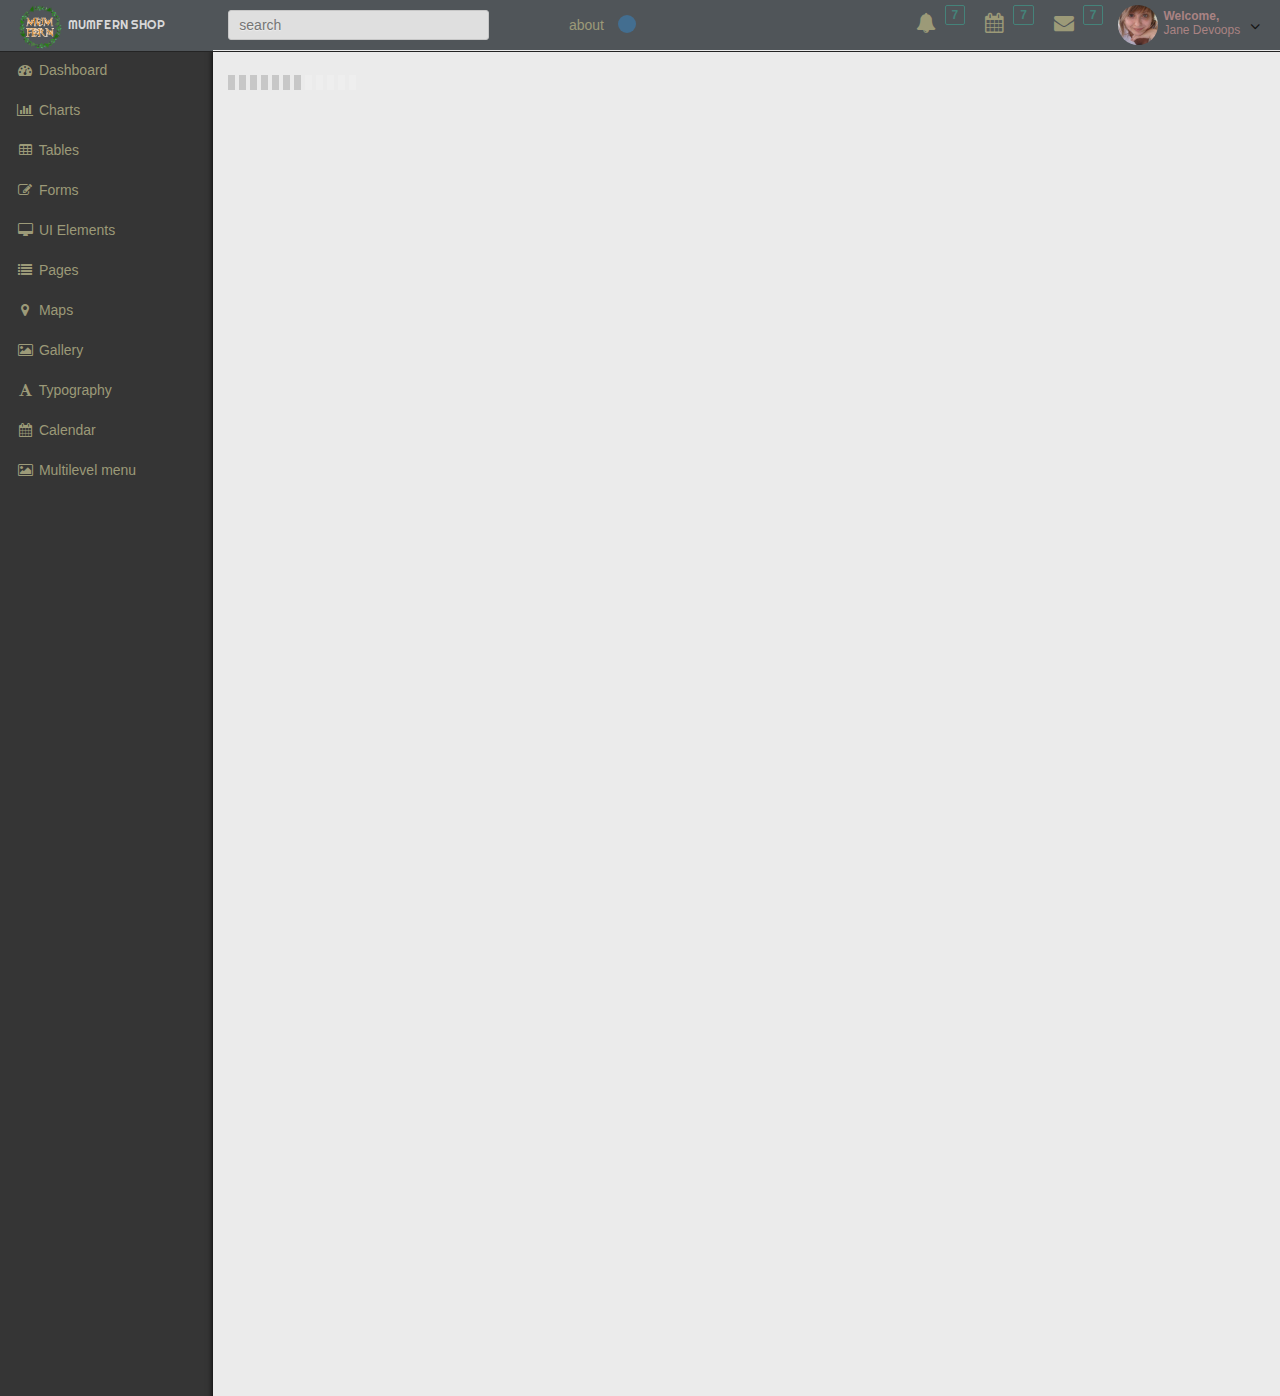
<file: backend/index.html>
<!DOCTYPE html>
<html lang="en">
	<head>
		<meta charset="utf-8">
		<title>DevOOPS v2</title>
		<meta name="description" content="description">
		<meta name="author" content="DevOOPS">
		<meta name="viewport" content="width=device-width, initial-scale=1">
		<link href="plugins/bootstrap/bootstrap.css" rel="stylesheet">
		<link href="plugins/jquery-ui/jquery-ui.min.css" rel="stylesheet">
		<link href="http://maxcdn.bootstrapcdn.com/font-awesome/4.2.0/css/font-awesome.min.css" rel="stylesheet">
		<link href='http://fonts.googleapis.com/css?family=Righteous' rel='stylesheet' type='text/css'>
		<link href="plugins/fancybox/jquery.fancybox.css" rel="stylesheet">
		<link href="plugins/fullcalendar/fullcalendar.css" rel="stylesheet">
		<link href="plugins/xcharts/xcharts.min.css" rel="stylesheet">
		<link href="plugins/select2/select2.css" rel="stylesheet">
		<link href="plugins/justified-gallery/justifiedGallery.css" rel="stylesheet">
		<link href="css/style_v2.css" rel="stylesheet">
		<link href="plugins/chartist/chartist.min.css" rel="stylesheet">
		<!-- HTML5 shim and Respond.js IE8 support of HTML5 elements and media queries -->
		<!--[if lt IE 9]>
				<script src="http://getbootstrap.com/docs-assets/js/html5shiv.js"></script>
				<script src="http://getbootstrap.com/docs-assets/js/respond.min.js"></script>
		<![endif]-->
	</head>
<body>
<!--Start Header-->
<div id="screensaver">
	<canvas id="canvas"></canvas>
	<i class="fa fa-lock" id="screen_unlock"></i>
</div>
<div id="modalbox">
	<div class="devoops-modal">
		<div class="devoops-modal-header">
			<div class="modal-header-name">
				<span>Basic table</span>
			</div>
			<div class="box-icons">
				<a class="close-link">
					<i class="fa fa-times"></i>
				</a>
			</div>
		</div>
		<div class="devoops-modal-inner">
		</div>
		<div class="devoops-modal-bottom">
		</div>
	</div>
</div>
<header class="navbar">
	<div class="container-fluid expanded-panel">
		<div class="row">
			<div id="logo" class="col-xs-12 col-sm-2">
				<a href="index.html"><img src='../images/icon/logomumfern.png' width="50" height="50">&nbsp;MUMFERN SHOP</a>
			</div>
			<div id="top-panel" class="col-xs-12 col-sm-10">
				<div class="row">
					<div class="col-xs-8 col-sm-4">
						<div id="search">
							<input type="text" placeholder="search"/>
							<i class="fa fa-search"></i>
						</div>
					</div>
					<div class="col-xs-4 col-sm-8 top-panel-right">
						<a href="#" class="about">about</a>
						<a href="index_v1.html" class="style1"></a>
						<ul class="nav navbar-nav pull-right panel-menu">
							<li class="hidden-xs">
								<a href="index.html" class="modal-link">
									<i class="fa fa-bell"></i>
									<span class="badge">7</span>
								</a>
							</li>
							<li class="hidden-xs">
								<a class="ajax-link" href="ajax/calendar.html">
									<i class="fa fa-calendar"></i>
									<span class="badge">7</span>
								</a>
							</li>
							<li class="hidden-xs">
								<a href="ajax/page_messages.html" class="ajax-link">
									<i class="fa fa-envelope"></i>
									<span class="badge">7</span>
								</a>
							</li>
							<li class="dropdown">
								<a href="#" class="dropdown-toggle account" data-toggle="dropdown">
									<div class="avatar">
										<img src="img/avatar.jpg" class="img-circle" alt="avatar" />
									</div>
									<i class="fa fa-angle-down pull-right"></i>
									<div class="user-mini pull-right">
										<span class="welcome">Welcome,</span>
										<span>Jane Devoops</span>
									</div>
								</a>
								<ul class="dropdown-menu">
									<li>
										<a href="#">
											<i class="fa fa-user"></i>
											<span>Profile</span>
										</a>
									</li>
									<li>
										<a href="ajax/page_messages.html" class="ajax-link">
											<i class="fa fa-envelope"></i>
											<span>Messages</span>
										</a>
									</li>
									<li>
										<a href="ajax/gallery_simple.html" class="ajax-link">
											<i class="fa fa-picture-o"></i>
											<span>Albums</span>
										</a>
									</li>
									<li>
										<a href="ajax/calendar.html" class="ajax-link">
											<i class="fa fa-tasks"></i>
											<span>Tasks</span>
										</a>
									</li>
									<li>
										<a href="#">
											<i class="fa fa-cog"></i>
											<span>Settings</span>
										</a>
									</li>
									<li>
										<a href="#">
											<i class="fa fa-power-off"></i>
											<span>Logout</span>
										</a>
									</li>
								</ul>
							</li>
						</ul>
					</div>
				</div>
			</div>
		</div>
	</div>
</header>
<!--End Header-->
<!--Start Container-->
<div id="main" class="container-fluid">
	<div class="row">
		<div id="sidebar-left" class="col-xs-2 col-sm-2">
			<ul class="nav main-menu">
				<li>
					<a href="ajax/dashboard.html" class="ajax-link">
						<i class="fa fa-dashboard"></i>
						<span class="hidden-xs">Dashboard</span>
					</a>
				</li>
				<li class="dropdown">
					<a href="#" class="dropdown-toggle">
						<i class="fa fa-bar-chart-o"></i>
						<span class="hidden-xs">Charts</span>
					</a>
					<ul class="dropdown-menu">
						<li><a class="ajax-link" href="ajax/charts_xcharts.html">xCharts</a></li>
						<li><a class="ajax-link" href="ajax/charts_flot.html">Flot Charts</a></li>
						<li><a class="ajax-link" href="ajax/charts_google.html">Google Charts</a></li>
						<li><a class="ajax-link" href="ajax/charts_morris.html">Morris Charts</a></li>
						<li><a class="ajax-link" href="ajax/charts_amcharts.html">AmCharts</a></li>
						<li><a class="ajax-link" href="ajax/charts_chartist.html">Chartist</a></li>
						<li><a class="ajax-link" href="ajax/charts_coindesk.html">CoinDesk realtime</a></li>
					</ul>
				</li>
				<li class="dropdown">
					<a href="#" class="dropdown-toggle">
						<i class="fa fa-table"></i>
						 <span class="hidden-xs">Tables</span>
					</a>
					<ul class="dropdown-menu">
						<li><a class="ajax-link" href="ajax/tables_simple.html">Simple Tables</a></li>
						<li><a class="ajax-link" href="ajax/tables_datatables.html">Data Tables</a></li>
						<li><a class="ajax-link" href="ajax/tables_beauty.html">Beauty Tables</a></li>
					</ul>
				</li>
				<li class="dropdown">
					<a href="#" class="dropdown-toggle">
						<i class="fa fa-pencil-square-o"></i>
						 <span class="hidden-xs">Forms</span>
					</a>
					<ul class="dropdown-menu">
						<li><a class="ajax-link" href="ajax/forms_elements.html">Elements</a></li>
						<li><a class="ajax-link" href="ajax/forms_layouts.html">Layouts</a></li>
						<li><a class="ajax-link" href="ajax/forms_file_uploader.html">File Uploader</a></li>
					</ul>
				</li>
				<li class="dropdown">
					<a href="#" class="dropdown-toggle">
						<i class="fa fa-desktop"></i>
						 <span class="hidden-xs">UI Elements</span>
					</a>
					<ul class="dropdown-menu">
						<li><a class="ajax-link" href="ajax/ui_grid.html">Grid</a></li>
						<li><a class="ajax-link" href="ajax/ui_buttons.html">Buttons</a></li>
						<li><a class="ajax-link" href="ajax/ui_progressbars.html">Progress Bars</a></li>
						<li><a class="ajax-link" href="ajax/ui_jquery-ui.html">Jquery UI</a></li>
						<li><a class="ajax-link" href="ajax/ui_icons.html">Icons</a></li>
					</ul>
				</li>
				<li class="dropdown">
					<a href="#" class="dropdown-toggle">
						<i class="fa fa-list"></i>
						 <span class="hidden-xs">Pages</span>
					</a>
					<ul class="dropdown-menu">
						<li><a href="ajax/page_login.html">Login</a></li>
						<li><a href="ajax/page_register.html">Register</a></li>
						<li><a id="locked-screen" class="submenu" href="ajax/page_locked.html">Locked Screen</a></li>
						<li><a class="ajax-link" href="ajax/page_contacts.html">Contacts</a></li>
						<li><a class="ajax-link" href="ajax/page_feed.html">Feed</a></li>
						<li><a class="ajax-link add-full" href="ajax/page_messages.html">Messages</a></li>
						<li><a class="ajax-link" href="ajax/page_pricing.html">Pricing</a></li>
						<li><a class="ajax-link" href="ajax/page_product.html">Product</a></li>
						<li><a class="ajax-link" href="ajax/page_invoice.html">Invoice</a></li>
						<li><a class="ajax-link" href="ajax/page_search.html">Search Results</a></li>
						<li><a class="ajax-link" href="ajax/page_404.html">Error 404</a></li>
						<li><a href="ajax/page_500.html">Error 500</a></li>
					</ul>
				</li>
				<li class="dropdown">
					<a href="#" class="dropdown-toggle">
						<i class="fa fa-map-marker"></i>
						<span class="hidden-xs">Maps</span>
					</a>
					<ul class="dropdown-menu">
						<li><a class="ajax-link" href="ajax/maps.html">OpenStreetMap</a></li>
						<li><a class="ajax-link" href="ajax/map_fullscreen.html">Fullscreen map</a></li>
						<li><a class="ajax-link" href="ajax/map_leaflet.html">Leaflet</a></li>
					</ul>
				</li>
				<li class="dropdown">
					<a href="#" class="dropdown-toggle">
						<i class="fa fa-picture-o"></i>
						 <span class="hidden-xs">Gallery</span>
					</a>
					<ul class="dropdown-menu">
						<li><a class="ajax-link" href="ajax/gallery_simple.html">Simple Gallery</a></li>
						<li><a class="ajax-link" href="ajax/gallery_flickr.html">Flickr Gallery</a></li>
					</ul>
				</li>
				<li>
					 <a class="ajax-link" href="ajax/typography.html">
						 <i class="fa fa-font"></i>
						 <span class="hidden-xs">Typography</span>
					</a>
				</li>
				 <li>
					<a class="ajax-link" href="ajax/calendar.html">
						 <i class="fa fa-calendar"></i>
						 <span class="hidden-xs">Calendar</span>
					</a>
				 </li>
				<li class="dropdown">
					<a href="#" class="dropdown-toggle">
						<i class="fa fa-picture-o"></i>
						 <span class="hidden-xs">Multilevel menu</span>
					</a>
					<ul class="dropdown-menu">
						<li><a href="#">First level menu</a></li>
						<li><a href="#">First level menu</a></li>
						<li class="dropdown">
							<a href="#" class="dropdown-toggle">
								<i class="fa fa-plus-square"></i>
								<span class="hidden-xs">Second level menu group</span>
							</a>
							<ul class="dropdown-menu">
								<li><a href="#">Second level menu</a></li>
								<li><a href="#">Second level menu</a></li>
								<li class="dropdown">
									<a href="#" class="dropdown-toggle">
										<i class="fa fa-plus-square"></i>
										<span class="hidden-xs">Three level menu group</span>
									</a>
									<ul class="dropdown-menu">
										<li><a href="#">Three level menu</a></li>
										<li><a href="#">Three level menu</a></li>
										<li class="dropdown">
											<a href="#" class="dropdown-toggle">
												<i class="fa fa-plus-square"></i>
												<span class="hidden-xs">Four level menu group</span>
											</a>
											<ul class="dropdown-menu">
												<li><a href="#">Four level menu</a></li>
												<li><a href="#">Four level menu</a></li>
												<li class="dropdown">
													<a href="#" class="dropdown-toggle">
														<i class="fa fa-plus-square"></i>
														<span class="hidden-xs">Five level menu group</span>
													</a>
													<ul class="dropdown-menu">
														<li><a href="#">Five level menu</a></li>
														<li><a href="#">Five level menu</a></li>
														<li class="dropdown">
															<a href="#" class="dropdown-toggle">
																<i class="fa fa-plus-square"></i>
																<span class="hidden-xs">Six level menu group</span>
															</a>
															<ul class="dropdown-menu">
																<li><a href="#">Six level menu</a></li>
																<li><a href="#">Six level menu</a></li>
															</ul>
														</li>
													</ul>
												</li>
											</ul>
										</li>
										<li><a href="#">Three level menu</a></li>
									</ul>
								</li>
							</ul>
						</li>
					</ul>
				</li>
			</ul>
		</div>
		<!--Start Content-->
		<div id="content" class="col-xs-12 col-sm-10">
			<div id="about">
				<div class="about-inner">
					<h4 class="page-header">Open-source admin theme for you</h4>
					<p>DevOOPS team</p>
					<p>Homepage - <a href="http://devoops.me" target="_blank">http://devoops.me</a></p>
					<p>Email - <a href="mailto:devoopsme@gmail.com">devoopsme@gmail.com</a></p>
					<p>Twitter - <a href="http://twitter.com/devoopsme" target="_blank">http://twitter.com/devoopsme</a></p>
					<p>Donate - BTC 123Ci1ZFK5V7gyLsyVU36yPNWSB5TDqKn3</p>
				</div>
			</div>
			<div class="preloader">
				<img src="img/devoops_getdata.gif" class="devoops-getdata" alt="preloader"/>
			</div>
			<div id="ajax-content"></div>
		</div>
		<!--End Content-->
	</div>
</div>
<!--End Container-->
<!-- jQuery (necessary for Bootstrap's JavaScript plugins) -->
<!--<script src="http://code.jquery.com/jquery.js"></script>-->
<script src="plugins/jquery/jquery.min.js"></script>
<script src="plugins/jquery-ui/jquery-ui.min.js"></script>
<!-- Include all compiled plugins (below), or include individual files as needed -->
<script src="plugins/bootstrap/bootstrap.min.js"></script>
<script src="plugins/justified-gallery/jquery.justifiedGallery.min.js"></script>
<script src="plugins/tinymce/tinymce.min.js"></script>
<script src="plugins/tinymce/jquery.tinymce.min.js"></script>
<!-- All functions for this theme + document.ready processing -->
<script src="js/devoops.js"></script>
</body>
</html>
</file>
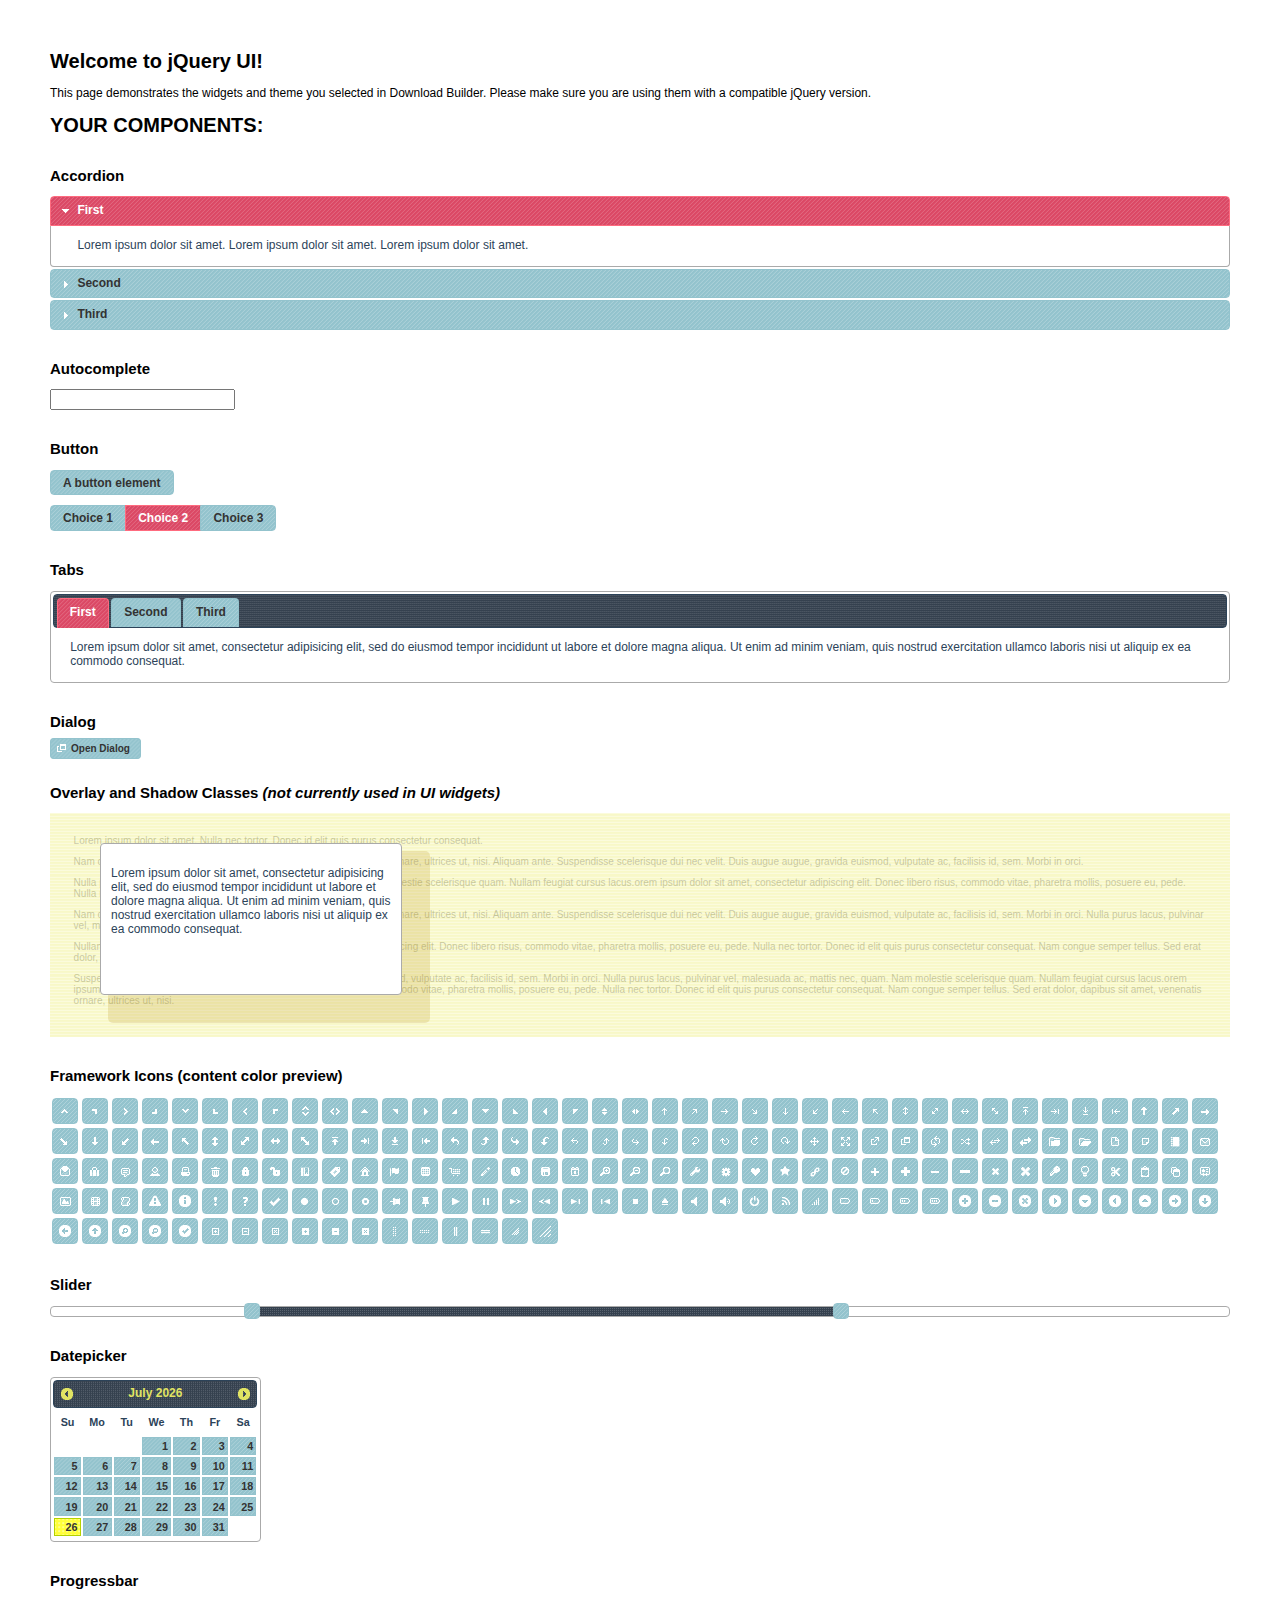
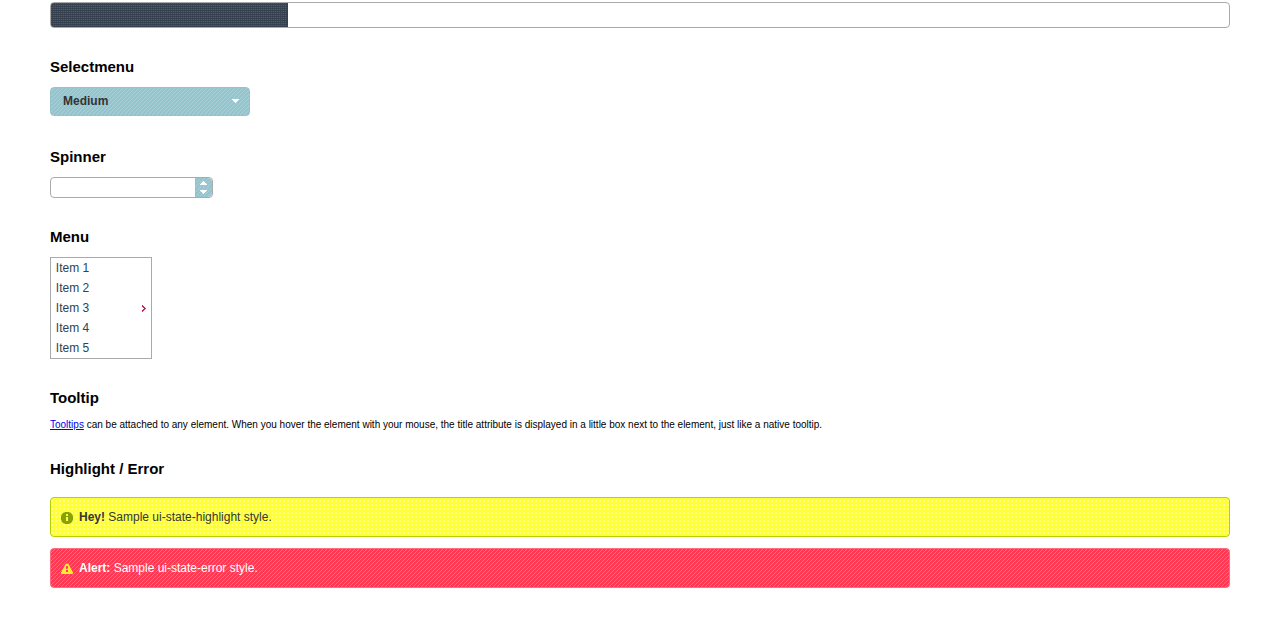
<file: backend/jquery_ui/index.html>
<!doctype html>
<html lang="us">
<head>
	<meta charset="utf-8">
	<title>jQuery UI Example Page</title>
	<link href="jquery-ui.css" rel="stylesheet">
	<style>
	body{
		font: 62.5% "Trebuchet MS", sans-serif;
		margin: 50px;
	}
	.demoHeaders {
		margin-top: 2em;
	}
	#dialog-link {
		padding: .4em 1em .4em 20px;
		text-decoration: none;
		position: relative;
	}
	#dialog-link span.ui-icon {
		margin: 0 5px 0 0;
		position: absolute;
		left: .2em;
		top: 50%;
		margin-top: -8px;
	}
	#icons {
		margin: 0;
		padding: 0;
	}
	#icons li {
		margin: 2px;
		position: relative;
		padding: 4px 0;
		cursor: pointer;
		float: left;
		list-style: none;
	}
	#icons span.ui-icon {
		float: left;
		margin: 0 4px;
	}
	.fakewindowcontain .ui-widget-overlay {
		position: absolute;
	}
	select {
		width: 200px;
	}
	</style>
</head>
<body>

<h1>Welcome to jQuery UI!</h1>

<div class="ui-widget">
	<p>This page demonstrates the widgets and theme you selected in Download Builder. Please make sure you are using them with a compatible jQuery version.</p>
</div>

<h1>YOUR COMPONENTS:</h1>


<!-- Accordion -->
<h2 class="demoHeaders">Accordion</h2>
<div id="accordion">
	<h3>First</h3>
	<div>Lorem ipsum dolor sit amet. Lorem ipsum dolor sit amet. Lorem ipsum dolor sit amet.</div>
	<h3>Second</h3>
	<div>Phasellus mattis tincidunt nibh.</div>
	<h3>Third</h3>
	<div>Nam dui erat, auctor a, dignissim quis.</div>
</div>



<!-- Autocomplete -->
<h2 class="demoHeaders">Autocomplete</h2>
<div>
	<input id="autocomplete" title="type &quot;a&quot;">
</div>



<!-- Button -->
<h2 class="demoHeaders">Button</h2>
<button id="button">A button element</button>
<form style="margin-top: 1em;">
	<div id="radioset">
		<input type="radio" id="radio1" name="radio"><label for="radio1">Choice 1</label>
		<input type="radio" id="radio2" name="radio" checked="checked"><label for="radio2">Choice 2</label>
		<input type="radio" id="radio3" name="radio"><label for="radio3">Choice 3</label>
	</div>
</form>



<!-- Tabs -->
<h2 class="demoHeaders">Tabs</h2>
<div id="tabs">
	<ul>
		<li><a href="#tabs-1">First</a></li>
		<li><a href="#tabs-2">Second</a></li>
		<li><a href="#tabs-3">Third</a></li>
	</ul>
	<div id="tabs-1">Lorem ipsum dolor sit amet, consectetur adipisicing elit, sed do eiusmod tempor incididunt ut labore et dolore magna aliqua. Ut enim ad minim veniam, quis nostrud exercitation ullamco laboris nisi ut aliquip ex ea commodo consequat.</div>
	<div id="tabs-2">Phasellus mattis tincidunt nibh. Cras orci urna, blandit id, pretium vel, aliquet ornare, felis. Maecenas scelerisque sem non nisl. Fusce sed lorem in enim dictum bibendum.</div>
	<div id="tabs-3">Nam dui erat, auctor a, dignissim quis, sollicitudin eu, felis. Pellentesque nisi urna, interdum eget, sagittis et, consequat vestibulum, lacus. Mauris porttitor ullamcorper augue.</div>
</div>



<!-- Dialog NOTE: Dialog is not generated by UI in this demo so it can be visually styled in themeroller-->
<h2 class="demoHeaders">Dialog</h2>
<p><a href="#" id="dialog-link" class="ui-state-default ui-corner-all"><span class="ui-icon ui-icon-newwin"></span>Open Dialog</a></p>

<h2 class="demoHeaders">Overlay and Shadow Classes <em>(not currently used in UI widgets)</em></h2>
<div style="position: relative; width: 96%; height: 200px; padding:1% 2%; overflow:hidden;" class="fakewindowcontain">
	<p>Lorem ipsum dolor sit amet,  Nulla nec tortor. Donec id elit quis purus consectetur consequat. </p><p>Nam congue semper tellus. Sed erat dolor, dapibus sit amet, venenatis ornare, ultrices ut, nisi. Aliquam ante. Suspendisse scelerisque dui nec velit. Duis augue augue, gravida euismod, vulputate ac, facilisis id, sem. Morbi in orci. </p><p>Nulla purus lacus, pulvinar vel, malesuada ac, mattis nec, quam. Nam molestie scelerisque quam. Nullam feugiat cursus lacus.orem ipsum dolor sit amet, consectetur adipiscing elit. Donec libero risus, commodo vitae, pharetra mollis, posuere eu, pede. Nulla nec tortor. Donec id elit quis purus consectetur consequat. </p><p>Nam congue semper tellus. Sed erat dolor, dapibus sit amet, venenatis ornare, ultrices ut, nisi. Aliquam ante. Suspendisse scelerisque dui nec velit. Duis augue augue, gravida euismod, vulputate ac, facilisis id, sem. Morbi in orci. Nulla purus lacus, pulvinar vel, malesuada ac, mattis nec, quam. Nam molestie scelerisque quam. </p><p>Nullam feugiat cursus lacus.orem ipsum dolor sit amet, consectetur adipiscing elit. Donec libero risus, commodo vitae, pharetra mollis, posuere eu, pede. Nulla nec tortor. Donec id elit quis purus consectetur consequat. Nam congue semper tellus. Sed erat dolor, dapibus sit amet, venenatis ornare, ultrices ut, nisi. Aliquam ante. </p><p>Suspendisse scelerisque dui nec velit. Duis augue augue, gravida euismod, vulputate ac, facilisis id, sem. Morbi in orci. Nulla purus lacus, pulvinar vel, malesuada ac, mattis nec, quam. Nam molestie scelerisque quam. Nullam feugiat cursus lacus.orem ipsum dolor sit amet, consectetur adipiscing elit. Donec libero risus, commodo vitae, pharetra mollis, posuere eu, pede. Nulla nec tortor. Donec id elit quis purus consectetur consequat. Nam congue semper tellus. Sed erat dolor, dapibus sit amet, venenatis ornare, ultrices ut, nisi. </p>

	<!-- ui-dialog -->
	<div class="ui-overlay"><div class="ui-widget-overlay"></div><div class="ui-widget-shadow ui-corner-all" style="width: 302px; height: 152px; position: absolute; left: 50px; top: 30px;"></div></div>
	<div style="position: absolute; width: 280px; height: 130px;left: 50px; top: 30px; padding: 10px;" class="ui-widget ui-widget-content ui-corner-all">
		<div class="ui-dialog-content ui-widget-content" style="background: none; border: 0;">
			<p>Lorem ipsum dolor sit amet, consectetur adipisicing elit, sed do eiusmod tempor incididunt ut labore et dolore magna aliqua. Ut enim ad minim veniam, quis nostrud exercitation ullamco laboris nisi ut aliquip ex ea commodo consequat.</p>
		</div>
	</div>

</div>

<!-- ui-dialog -->
<div id="dialog" title="Dialog Title">
	<p>Lorem ipsum dolor sit amet, consectetur adipisicing elit, sed do eiusmod tempor incididunt ut labore et dolore magna aliqua. Ut enim ad minim veniam, quis nostrud exercitation ullamco laboris nisi ut aliquip ex ea commodo consequat.</p>
</div>



<h2 class="demoHeaders">Framework Icons (content color preview)</h2>
<ul id="icons" class="ui-widget ui-helper-clearfix">
	<li class="ui-state-default ui-corner-all" title=".ui-icon-carat-1-n"><span class="ui-icon ui-icon-carat-1-n"></span></li>
	<li class="ui-state-default ui-corner-all" title=".ui-icon-carat-1-ne"><span class="ui-icon ui-icon-carat-1-ne"></span></li>
	<li class="ui-state-default ui-corner-all" title=".ui-icon-carat-1-e"><span class="ui-icon ui-icon-carat-1-e"></span></li>
	<li class="ui-state-default ui-corner-all" title=".ui-icon-carat-1-se"><span class="ui-icon ui-icon-carat-1-se"></span></li>
	<li class="ui-state-default ui-corner-all" title=".ui-icon-carat-1-s"><span class="ui-icon ui-icon-carat-1-s"></span></li>
	<li class="ui-state-default ui-corner-all" title=".ui-icon-carat-1-sw"><span class="ui-icon ui-icon-carat-1-sw"></span></li>
	<li class="ui-state-default ui-corner-all" title=".ui-icon-carat-1-w"><span class="ui-icon ui-icon-carat-1-w"></span></li>
	<li class="ui-state-default ui-corner-all" title=".ui-icon-carat-1-nw"><span class="ui-icon ui-icon-carat-1-nw"></span></li>
	<li class="ui-state-default ui-corner-all" title=".ui-icon-carat-2-n-s"><span class="ui-icon ui-icon-carat-2-n-s"></span></li>
	<li class="ui-state-default ui-corner-all" title=".ui-icon-carat-2-e-w"><span class="ui-icon ui-icon-carat-2-e-w"></span></li>
	<li class="ui-state-default ui-corner-all" title=".ui-icon-triangle-1-n"><span class="ui-icon ui-icon-triangle-1-n"></span></li>
	<li class="ui-state-default ui-corner-all" title=".ui-icon-triangle-1-ne"><span class="ui-icon ui-icon-triangle-1-ne"></span></li>
	<li class="ui-state-default ui-corner-all" title=".ui-icon-triangle-1-e"><span class="ui-icon ui-icon-triangle-1-e"></span></li>
	<li class="ui-state-default ui-corner-all" title=".ui-icon-triangle-1-se"><span class="ui-icon ui-icon-triangle-1-se"></span></li>
	<li class="ui-state-default ui-corner-all" title=".ui-icon-triangle-1-s"><span class="ui-icon ui-icon-triangle-1-s"></span></li>
	<li class="ui-state-default ui-corner-all" title=".ui-icon-triangle-1-sw"><span class="ui-icon ui-icon-triangle-1-sw"></span></li>
	<li class="ui-state-default ui-corner-all" title=".ui-icon-triangle-1-w"><span class="ui-icon ui-icon-triangle-1-w"></span></li>
	<li class="ui-state-default ui-corner-all" title=".ui-icon-triangle-1-nw"><span class="ui-icon ui-icon-triangle-1-nw"></span></li>
	<li class="ui-state-default ui-corner-all" title=".ui-icon-triangle-2-n-s"><span class="ui-icon ui-icon-triangle-2-n-s"></span></li>
	<li class="ui-state-default ui-corner-all" title=".ui-icon-triangle-2-e-w"><span class="ui-icon ui-icon-triangle-2-e-w"></span></li>
	<li class="ui-state-default ui-corner-all" title=".ui-icon-arrow-1-n"><span class="ui-icon ui-icon-arrow-1-n"></span></li>
	<li class="ui-state-default ui-corner-all" title=".ui-icon-arrow-1-ne"><span class="ui-icon ui-icon-arrow-1-ne"></span></li>
	<li class="ui-state-default ui-corner-all" title=".ui-icon-arrow-1-e"><span class="ui-icon ui-icon-arrow-1-e"></span></li>
	<li class="ui-state-default ui-corner-all" title=".ui-icon-arrow-1-se"><span class="ui-icon ui-icon-arrow-1-se"></span></li>
	<li class="ui-state-default ui-corner-all" title=".ui-icon-arrow-1-s"><span class="ui-icon ui-icon-arrow-1-s"></span></li>
	<li class="ui-state-default ui-corner-all" title=".ui-icon-arrow-1-sw"><span class="ui-icon ui-icon-arrow-1-sw"></span></li>
	<li class="ui-state-default ui-corner-all" title=".ui-icon-arrow-1-w"><span class="ui-icon ui-icon-arrow-1-w"></span></li>
	<li class="ui-state-default ui-corner-all" title=".ui-icon-arrow-1-nw"><span class="ui-icon ui-icon-arrow-1-nw"></span></li>
	<li class="ui-state-default ui-corner-all" title=".ui-icon-arrow-2-n-s"><span class="ui-icon ui-icon-arrow-2-n-s"></span></li>
	<li class="ui-state-default ui-corner-all" title=".ui-icon-arrow-2-ne-sw"><span class="ui-icon ui-icon-arrow-2-ne-sw"></span></li>
	<li class="ui-state-default ui-corner-all" title=".ui-icon-arrow-2-e-w"><span class="ui-icon ui-icon-arrow-2-e-w"></span></li>
	<li class="ui-state-default ui-corner-all" title=".ui-icon-arrow-2-se-nw"><span class="ui-icon ui-icon-arrow-2-se-nw"></span></li>
	<li class="ui-state-default ui-corner-all" title=".ui-icon-arrowstop-1-n"><span class="ui-icon ui-icon-arrowstop-1-n"></span></li>
	<li class="ui-state-default ui-corner-all" title=".ui-icon-arrowstop-1-e"><span class="ui-icon ui-icon-arrowstop-1-e"></span></li>
	<li class="ui-state-default ui-corner-all" title=".ui-icon-arrowstop-1-s"><span class="ui-icon ui-icon-arrowstop-1-s"></span></li>
	<li class="ui-state-default ui-corner-all" title=".ui-icon-arrowstop-1-w"><span class="ui-icon ui-icon-arrowstop-1-w"></span></li>
	<li class="ui-state-default ui-corner-all" title=".ui-icon-arrowthick-1-n"><span class="ui-icon ui-icon-arrowthick-1-n"></span></li>
	<li class="ui-state-default ui-corner-all" title=".ui-icon-arrowthick-1-ne"><span class="ui-icon ui-icon-arrowthick-1-ne"></span></li>
	<li class="ui-state-default ui-corner-all" title=".ui-icon-arrowthick-1-e"><span class="ui-icon ui-icon-arrowthick-1-e"></span></li>
	<li class="ui-state-default ui-corner-all" title=".ui-icon-arrowthick-1-se"><span class="ui-icon ui-icon-arrowthick-1-se"></span></li>
	<li class="ui-state-default ui-corner-all" title=".ui-icon-arrowthick-1-s"><span class="ui-icon ui-icon-arrowthick-1-s"></span></li>
	<li class="ui-state-default ui-corner-all" title=".ui-icon-arrowthick-1-sw"><span class="ui-icon ui-icon-arrowthick-1-sw"></span></li>
	<li class="ui-state-default ui-corner-all" title=".ui-icon-arrowthick-1-w"><span class="ui-icon ui-icon-arrowthick-1-w"></span></li>
	<li class="ui-state-default ui-corner-all" title=".ui-icon-arrowthick-1-nw"><span class="ui-icon ui-icon-arrowthick-1-nw"></span></li>
	<li class="ui-state-default ui-corner-all" title=".ui-icon-arrowthick-2-n-s"><span class="ui-icon ui-icon-arrowthick-2-n-s"></span></li>
	<li class="ui-state-default ui-corner-all" title=".ui-icon-arrowthick-2-ne-sw"><span class="ui-icon ui-icon-arrowthick-2-ne-sw"></span></li>
	<li class="ui-state-default ui-corner-all" title=".ui-icon-arrowthick-2-e-w"><span class="ui-icon ui-icon-arrowthick-2-e-w"></span></li>
	<li class="ui-state-default ui-corner-all" title=".ui-icon-arrowthick-2-se-nw"><span class="ui-icon ui-icon-arrowthick-2-se-nw"></span></li>
	<li class="ui-state-default ui-corner-all" title=".ui-icon-arrowthickstop-1-n"><span class="ui-icon ui-icon-arrowthickstop-1-n"></span></li>
	<li class="ui-state-default ui-corner-all" title=".ui-icon-arrowthickstop-1-e"><span class="ui-icon ui-icon-arrowthickstop-1-e"></span></li>
	<li class="ui-state-default ui-corner-all" title=".ui-icon-arrowthickstop-1-s"><span class="ui-icon ui-icon-arrowthickstop-1-s"></span></li>
	<li class="ui-state-default ui-corner-all" title=".ui-icon-arrowthickstop-1-w"><span class="ui-icon ui-icon-arrowthickstop-1-w"></span></li>
	<li class="ui-state-default ui-corner-all" title=".ui-icon-arrowreturnthick-1-w"><span class="ui-icon ui-icon-arrowreturnthick-1-w"></span></li>
	<li class="ui-state-default ui-corner-all" title=".ui-icon-arrowreturnthick-1-n"><span class="ui-icon ui-icon-arrowreturnthick-1-n"></span></li>
	<li class="ui-state-default ui-corner-all" title=".ui-icon-arrowreturnthick-1-e"><span class="ui-icon ui-icon-arrowreturnthick-1-e"></span></li>
	<li class="ui-state-default ui-corner-all" title=".ui-icon-arrowreturnthick-1-s"><span class="ui-icon ui-icon-arrowreturnthick-1-s"></span></li>
	<li class="ui-state-default ui-corner-all" title=".ui-icon-arrowreturn-1-w"><span class="ui-icon ui-icon-arrowreturn-1-w"></span></li>
	<li class="ui-state-default ui-corner-all" title=".ui-icon-arrowreturn-1-n"><span class="ui-icon ui-icon-arrowreturn-1-n"></span></li>
	<li class="ui-state-default ui-corner-all" title=".ui-icon-arrowreturn-1-e"><span class="ui-icon ui-icon-arrowreturn-1-e"></span></li>
	<li class="ui-state-default ui-corner-all" title=".ui-icon-arrowreturn-1-s"><span class="ui-icon ui-icon-arrowreturn-1-s"></span></li>
	<li class="ui-state-default ui-corner-all" title=".ui-icon-arrowrefresh-1-w"><span class="ui-icon ui-icon-arrowrefresh-1-w"></span></li>
	<li class="ui-state-default ui-corner-all" title=".ui-icon-arrowrefresh-1-n"><span class="ui-icon ui-icon-arrowrefresh-1-n"></span></li>
	<li class="ui-state-default ui-corner-all" title=".ui-icon-arrowrefresh-1-e"><span class="ui-icon ui-icon-arrowrefresh-1-e"></span></li>
	<li class="ui-state-default ui-corner-all" title=".ui-icon-arrowrefresh-1-s"><span class="ui-icon ui-icon-arrowrefresh-1-s"></span></li>
	<li class="ui-state-default ui-corner-all" title=".ui-icon-arrow-4"><span class="ui-icon ui-icon-arrow-4"></span></li>
	<li class="ui-state-default ui-corner-all" title=".ui-icon-arrow-4-diag"><span class="ui-icon ui-icon-arrow-4-diag"></span></li>
	<li class="ui-state-default ui-corner-all" title=".ui-icon-extlink"><span class="ui-icon ui-icon-extlink"></span></li>
	<li class="ui-state-default ui-corner-all" title=".ui-icon-newwin"><span class="ui-icon ui-icon-newwin"></span></li>
	<li class="ui-state-default ui-corner-all" title=".ui-icon-refresh"><span class="ui-icon ui-icon-refresh"></span></li>
	<li class="ui-state-default ui-corner-all" title=".ui-icon-shuffle"><span class="ui-icon ui-icon-shuffle"></span></li>
	<li class="ui-state-default ui-corner-all" title=".ui-icon-transfer-e-w"><span class="ui-icon ui-icon-transfer-e-w"></span></li>
	<li class="ui-state-default ui-corner-all" title=".ui-icon-transferthick-e-w"><span class="ui-icon ui-icon-transferthick-e-w"></span></li>
	<li class="ui-state-default ui-corner-all" title=".ui-icon-folder-collapsed"><span class="ui-icon ui-icon-folder-collapsed"></span></li>
	<li class="ui-state-default ui-corner-all" title=".ui-icon-folder-open"><span class="ui-icon ui-icon-folder-open"></span></li>
	<li class="ui-state-default ui-corner-all" title=".ui-icon-document"><span class="ui-icon ui-icon-document"></span></li>
	<li class="ui-state-default ui-corner-all" title=".ui-icon-document-b"><span class="ui-icon ui-icon-document-b"></span></li>
	<li class="ui-state-default ui-corner-all" title=".ui-icon-note"><span class="ui-icon ui-icon-note"></span></li>
	<li class="ui-state-default ui-corner-all" title=".ui-icon-mail-closed"><span class="ui-icon ui-icon-mail-closed"></span></li>
	<li class="ui-state-default ui-corner-all" title=".ui-icon-mail-open"><span class="ui-icon ui-icon-mail-open"></span></li>
	<li class="ui-state-default ui-corner-all" title=".ui-icon-suitcase"><span class="ui-icon ui-icon-suitcase"></span></li>
	<li class="ui-state-default ui-corner-all" title=".ui-icon-comment"><span class="ui-icon ui-icon-comment"></span></li>
	<li class="ui-state-default ui-corner-all" title=".ui-icon-person"><span class="ui-icon ui-icon-person"></span></li>
	<li class="ui-state-default ui-corner-all" title=".ui-icon-print"><span class="ui-icon ui-icon-print"></span></li>
	<li class="ui-state-default ui-corner-all" title=".ui-icon-trash"><span class="ui-icon ui-icon-trash"></span></li>
	<li class="ui-state-default ui-corner-all" title=".ui-icon-locked"><span class="ui-icon ui-icon-locked"></span></li>
	<li class="ui-state-default ui-corner-all" title=".ui-icon-unlocked"><span class="ui-icon ui-icon-unlocked"></span></li>
	<li class="ui-state-default ui-corner-all" title=".ui-icon-bookmark"><span class="ui-icon ui-icon-bookmark"></span></li>
	<li class="ui-state-default ui-corner-all" title=".ui-icon-tag"><span class="ui-icon ui-icon-tag"></span></li>
	<li class="ui-state-default ui-corner-all" title=".ui-icon-home"><span class="ui-icon ui-icon-home"></span></li>
	<li class="ui-state-default ui-corner-all" title=".ui-icon-flag"><span class="ui-icon ui-icon-flag"></span></li>
	<li class="ui-state-default ui-corner-all" title=".ui-icon-calculator"><span class="ui-icon ui-icon-calculator"></span></li>
	<li class="ui-state-default ui-corner-all" title=".ui-icon-cart"><span class="ui-icon ui-icon-cart"></span></li>
	<li class="ui-state-default ui-corner-all" title=".ui-icon-pencil"><span class="ui-icon ui-icon-pencil"></span></li>
	<li class="ui-state-default ui-corner-all" title=".ui-icon-clock"><span class="ui-icon ui-icon-clock"></span></li>
	<li class="ui-state-default ui-corner-all" title=".ui-icon-disk"><span class="ui-icon ui-icon-disk"></span></li>
	<li class="ui-state-default ui-corner-all" title=".ui-icon-calendar"><span class="ui-icon ui-icon-calendar"></span></li>
	<li class="ui-state-default ui-corner-all" title=".ui-icon-zoomin"><span class="ui-icon ui-icon-zoomin"></span></li>
	<li class="ui-state-default ui-corner-all" title=".ui-icon-zoomout"><span class="ui-icon ui-icon-zoomout"></span></li>
	<li class="ui-state-default ui-corner-all" title=".ui-icon-search"><span class="ui-icon ui-icon-search"></span></li>
	<li class="ui-state-default ui-corner-all" title=".ui-icon-wrench"><span class="ui-icon ui-icon-wrench"></span></li>
	<li class="ui-state-default ui-corner-all" title=".ui-icon-gear"><span class="ui-icon ui-icon-gear"></span></li>
	<li class="ui-state-default ui-corner-all" title=".ui-icon-heart"><span class="ui-icon ui-icon-heart"></span></li>
	<li class="ui-state-default ui-corner-all" title=".ui-icon-star"><span class="ui-icon ui-icon-star"></span></li>
	<li class="ui-state-default ui-corner-all" title=".ui-icon-link"><span class="ui-icon ui-icon-link"></span></li>
	<li class="ui-state-default ui-corner-all" title=".ui-icon-cancel"><span class="ui-icon ui-icon-cancel"></span></li>
	<li class="ui-state-default ui-corner-all" title=".ui-icon-plus"><span class="ui-icon ui-icon-plus"></span></li>
	<li class="ui-state-default ui-corner-all" title=".ui-icon-plusthick"><span class="ui-icon ui-icon-plusthick"></span></li>
	<li class="ui-state-default ui-corner-all" title=".ui-icon-minus"><span class="ui-icon ui-icon-minus"></span></li>
	<li class="ui-state-default ui-corner-all" title=".ui-icon-minusthick"><span class="ui-icon ui-icon-minusthick"></span></li>
	<li class="ui-state-default ui-corner-all" title=".ui-icon-close"><span class="ui-icon ui-icon-close"></span></li>
	<li class="ui-state-default ui-corner-all" title=".ui-icon-closethick"><span class="ui-icon ui-icon-closethick"></span></li>
	<li class="ui-state-default ui-corner-all" title=".ui-icon-key"><span class="ui-icon ui-icon-key"></span></li>
	<li class="ui-state-default ui-corner-all" title=".ui-icon-lightbulb"><span class="ui-icon ui-icon-lightbulb"></span></li>
	<li class="ui-state-default ui-corner-all" title=".ui-icon-scissors"><span class="ui-icon ui-icon-scissors"></span></li>
	<li class="ui-state-default ui-corner-all" title=".ui-icon-clipboard"><span class="ui-icon ui-icon-clipboard"></span></li>
	<li class="ui-state-default ui-corner-all" title=".ui-icon-copy"><span class="ui-icon ui-icon-copy"></span></li>
	<li class="ui-state-default ui-corner-all" title=".ui-icon-contact"><span class="ui-icon ui-icon-contact"></span></li>
	<li class="ui-state-default ui-corner-all" title=".ui-icon-image"><span class="ui-icon ui-icon-image"></span></li>
	<li class="ui-state-default ui-corner-all" title=".ui-icon-video"><span class="ui-icon ui-icon-video"></span></li>
	<li class="ui-state-default ui-corner-all" title=".ui-icon-script"><span class="ui-icon ui-icon-script"></span></li>
	<li class="ui-state-default ui-corner-all" title=".ui-icon-alert"><span class="ui-icon ui-icon-alert"></span></li>
	<li class="ui-state-default ui-corner-all" title=".ui-icon-info"><span class="ui-icon ui-icon-info"></span></li>
	<li class="ui-state-default ui-corner-all" title=".ui-icon-notice"><span class="ui-icon ui-icon-notice"></span></li>
	<li class="ui-state-default ui-corner-all" title=".ui-icon-help"><span class="ui-icon ui-icon-help"></span></li>
	<li class="ui-state-default ui-corner-all" title=".ui-icon-check"><span class="ui-icon ui-icon-check"></span></li>
	<li class="ui-state-default ui-corner-all" title=".ui-icon-bullet"><span class="ui-icon ui-icon-bullet"></span></li>
	<li class="ui-state-default ui-corner-all" title=".ui-icon-radio-off"><span class="ui-icon ui-icon-radio-off"></span></li>
	<li class="ui-state-default ui-corner-all" title=".ui-icon-radio-on"><span class="ui-icon ui-icon-radio-on"></span></li>
	<li class="ui-state-default ui-corner-all" title=".ui-icon-pin-w"><span class="ui-icon ui-icon-pin-w"></span></li>
	<li class="ui-state-default ui-corner-all" title=".ui-icon-pin-s"><span class="ui-icon ui-icon-pin-s"></span></li>
	<li class="ui-state-default ui-corner-all" title=".ui-icon-play"><span class="ui-icon ui-icon-play"></span></li>
	<li class="ui-state-default ui-corner-all" title=".ui-icon-pause"><span class="ui-icon ui-icon-pause"></span></li>
	<li class="ui-state-default ui-corner-all" title=".ui-icon-seek-next"><span class="ui-icon ui-icon-seek-next"></span></li>
	<li class="ui-state-default ui-corner-all" title=".ui-icon-seek-prev"><span class="ui-icon ui-icon-seek-prev"></span></li>
	<li class="ui-state-default ui-corner-all" title=".ui-icon-seek-end"><span class="ui-icon ui-icon-seek-end"></span></li>
	<li class="ui-state-default ui-corner-all" title=".ui-icon-seek-first"><span class="ui-icon ui-icon-seek-first"></span></li>
	<li class="ui-state-default ui-corner-all" title=".ui-icon-stop"><span class="ui-icon ui-icon-stop"></span></li>
	<li class="ui-state-default ui-corner-all" title=".ui-icon-eject"><span class="ui-icon ui-icon-eject"></span></li>
	<li class="ui-state-default ui-corner-all" title=".ui-icon-volume-off"><span class="ui-icon ui-icon-volume-off"></span></li>
	<li class="ui-state-default ui-corner-all" title=".ui-icon-volume-on"><span class="ui-icon ui-icon-volume-on"></span></li>
	<li class="ui-state-default ui-corner-all" title=".ui-icon-power"><span class="ui-icon ui-icon-power"></span></li>
	<li class="ui-state-default ui-corner-all" title=".ui-icon-signal-diag"><span class="ui-icon ui-icon-signal-diag"></span></li>
	<li class="ui-state-default ui-corner-all" title=".ui-icon-signal"><span class="ui-icon ui-icon-signal"></span></li>
	<li class="ui-state-default ui-corner-all" title=".ui-icon-battery-0"><span class="ui-icon ui-icon-battery-0"></span></li>
	<li class="ui-state-default ui-corner-all" title=".ui-icon-battery-1"><span class="ui-icon ui-icon-battery-1"></span></li>
	<li class="ui-state-default ui-corner-all" title=".ui-icon-battery-2"><span class="ui-icon ui-icon-battery-2"></span></li>
	<li class="ui-state-default ui-corner-all" title=".ui-icon-battery-3"><span class="ui-icon ui-icon-battery-3"></span></li>
	<li class="ui-state-default ui-corner-all" title=".ui-icon-circle-plus"><span class="ui-icon ui-icon-circle-plus"></span></li>
	<li class="ui-state-default ui-corner-all" title=".ui-icon-circle-minus"><span class="ui-icon ui-icon-circle-minus"></span></li>
	<li class="ui-state-default ui-corner-all" title=".ui-icon-circle-close"><span class="ui-icon ui-icon-circle-close"></span></li>
	<li class="ui-state-default ui-corner-all" title=".ui-icon-circle-triangle-e"><span class="ui-icon ui-icon-circle-triangle-e"></span></li>
	<li class="ui-state-default ui-corner-all" title=".ui-icon-circle-triangle-s"><span class="ui-icon ui-icon-circle-triangle-s"></span></li>
	<li class="ui-state-default ui-corner-all" title=".ui-icon-circle-triangle-w"><span class="ui-icon ui-icon-circle-triangle-w"></span></li>
	<li class="ui-state-default ui-corner-all" title=".ui-icon-circle-triangle-n"><span class="ui-icon ui-icon-circle-triangle-n"></span></li>
	<li class="ui-state-default ui-corner-all" title=".ui-icon-circle-arrow-e"><span class="ui-icon ui-icon-circle-arrow-e"></span></li>
	<li class="ui-state-default ui-corner-all" title=".ui-icon-circle-arrow-s"><span class="ui-icon ui-icon-circle-arrow-s"></span></li>
	<li class="ui-state-default ui-corner-all" title=".ui-icon-circle-arrow-w"><span class="ui-icon ui-icon-circle-arrow-w"></span></li>
	<li class="ui-state-default ui-corner-all" title=".ui-icon-circle-arrow-n"><span class="ui-icon ui-icon-circle-arrow-n"></span></li>
	<li class="ui-state-default ui-corner-all" title=".ui-icon-circle-zoomin"><span class="ui-icon ui-icon-circle-zoomin"></span></li>
	<li class="ui-state-default ui-corner-all" title=".ui-icon-circle-zoomout"><span class="ui-icon ui-icon-circle-zoomout"></span></li>
	<li class="ui-state-default ui-corner-all" title=".ui-icon-circle-check"><span class="ui-icon ui-icon-circle-check"></span></li>
	<li class="ui-state-default ui-corner-all" title=".ui-icon-circlesmall-plus"><span class="ui-icon ui-icon-circlesmall-plus"></span></li>
	<li class="ui-state-default ui-corner-all" title=".ui-icon-circlesmall-minus"><span class="ui-icon ui-icon-circlesmall-minus"></span></li>
	<li class="ui-state-default ui-corner-all" title=".ui-icon-circlesmall-close"><span class="ui-icon ui-icon-circlesmall-close"></span></li>
	<li class="ui-state-default ui-corner-all" title=".ui-icon-squaresmall-plus"><span class="ui-icon ui-icon-squaresmall-plus"></span></li>
	<li class="ui-state-default ui-corner-all" title=".ui-icon-squaresmall-minus"><span class="ui-icon ui-icon-squaresmall-minus"></span></li>
	<li class="ui-state-default ui-corner-all" title=".ui-icon-squaresmall-close"><span class="ui-icon ui-icon-squaresmall-close"></span></li>
	<li class="ui-state-default ui-corner-all" title=".ui-icon-grip-dotted-vertical"><span class="ui-icon ui-icon-grip-dotted-vertical"></span></li>
	<li class="ui-state-default ui-corner-all" title=".ui-icon-grip-dotted-horizontal"><span class="ui-icon ui-icon-grip-dotted-horizontal"></span></li>
	<li class="ui-state-default ui-corner-all" title=".ui-icon-grip-solid-vertical"><span class="ui-icon ui-icon-grip-solid-vertical"></span></li>
	<li class="ui-state-default ui-corner-all" title=".ui-icon-grip-solid-horizontal"><span class="ui-icon ui-icon-grip-solid-horizontal"></span></li>
	<li class="ui-state-default ui-corner-all" title=".ui-icon-gripsmall-diagonal-se"><span class="ui-icon ui-icon-gripsmall-diagonal-se"></span></li>
	<li class="ui-state-default ui-corner-all" title=".ui-icon-grip-diagonal-se"><span class="ui-icon ui-icon-grip-diagonal-se"></span></li>
</ul>


<!-- Slider -->
<h2 class="demoHeaders">Slider</h2>
<div id="slider"></div>



<!-- Datepicker -->
<h2 class="demoHeaders">Datepicker</h2>
<div id="datepicker"></div>



<!-- Progressbar -->
<h2 class="demoHeaders">Progressbar</h2>
<div id="progressbar"></div>



<!-- Progressbar -->
<h2 class="demoHeaders">Selectmenu</h2>
<select id="selectmenu">
	<option>Slower</option>
	<option>Slow</option>
	<option selected="selected">Medium</option>
	<option>Fast</option>
	<option>Faster</option>
</select>



<!-- Spinner -->
<h2 class="demoHeaders">Spinner</h2>
<input id="spinner">



<!-- Menu -->
<h2 class="demoHeaders">Menu</h2>
<ul style="width:100px;" id="menu">
	<li>Item 1</li>
	<li>Item 2</li>
	<li>Item 3
		<ul>
			<li>Item 3-1</li>
			<li>Item 3-2</li>
			<li>Item 3-3</li>
			<li>Item 3-4</li>
			<li>Item 3-5</li>
		</ul>
	</li>
	<li>Item 4</li>
	<li>Item 5</li>
</ul>



<!-- Tooltip -->
<h2 class="demoHeaders">Tooltip</h2>
<p id="tooltip">
	<a href="#" title="That&apos;s what this widget is">Tooltips</a> can be attached to any element. When you hover
the element with your mouse, the title attribute is displayed in a little box next to the element, just like a native tooltip.
</p>


<!-- Highlight / Error -->
<h2 class="demoHeaders">Highlight / Error</h2>
<div class="ui-widget">
	<div class="ui-state-highlight ui-corner-all" style="margin-top: 20px; padding: 0 .7em;">
		<p><span class="ui-icon ui-icon-info" style="float: left; margin-right: .3em;"></span>
		<strong>Hey!</strong> Sample ui-state-highlight style.</p>
	</div>
</div>
<br>
<div class="ui-widget">
	<div class="ui-state-error ui-corner-all" style="padding: 0 .7em;">
		<p><span class="ui-icon ui-icon-alert" style="float: left; margin-right: .3em;"></span>
		<strong>Alert:</strong> Sample ui-state-error style.</p>
	</div>
</div>

<script src="external/jquery/jquery.js"></script>
<script src="jquery-ui.js"></script>
<script>

$( "#accordion" ).accordion();



var availableTags = [
	"ActionScript",
	"AppleScript",
	"Asp",
	"BASIC",
	"C",
	"C++",
	"Clojure",
	"COBOL",
	"ColdFusion",
	"Erlang",
	"Fortran",
	"Groovy",
	"Haskell",
	"Java",
	"JavaScript",
	"Lisp",
	"Perl",
	"PHP",
	"Python",
	"Ruby",
	"Scala",
	"Scheme"
];
$( "#autocomplete" ).autocomplete({
	source: availableTags
});



$( "#button" ).button();
$( "#radioset" ).buttonset();



$( "#tabs" ).tabs();



$( "#dialog" ).dialog({
	autoOpen: false,
	width: 400,
	buttons: [
		{
			text: "Ok",
			click: function() {
				$( this ).dialog( "close" );
			}
		},
		{
			text: "Cancel",
			click: function() {
				$( this ).dialog( "close" );
			}
		}
	]
});

// Link to open the dialog
$( "#dialog-link" ).click(function( event ) {
	$( "#dialog" ).dialog( "open" );
	event.preventDefault();
});



$( "#datepicker" ).datepicker({
	inline: true
});



$( "#slider" ).slider({
	range: true,
	values: [ 17, 67 ]
});



$( "#progressbar" ).progressbar({
	value: 20
});



$( "#spinner" ).spinner();



$( "#menu" ).menu();



$( "#tooltip" ).tooltip();



$( "#selectmenu" ).selectmenu();


// Hover states on the static widgets
$( "#dialog-link, #icons li" ).hover(
	function() {
		$( this ).addClass( "ui-state-hover" );
	},
	function() {
		$( this ).removeClass( "ui-state-hover" );
	}
);
</script>
</body>
</html>
</file>
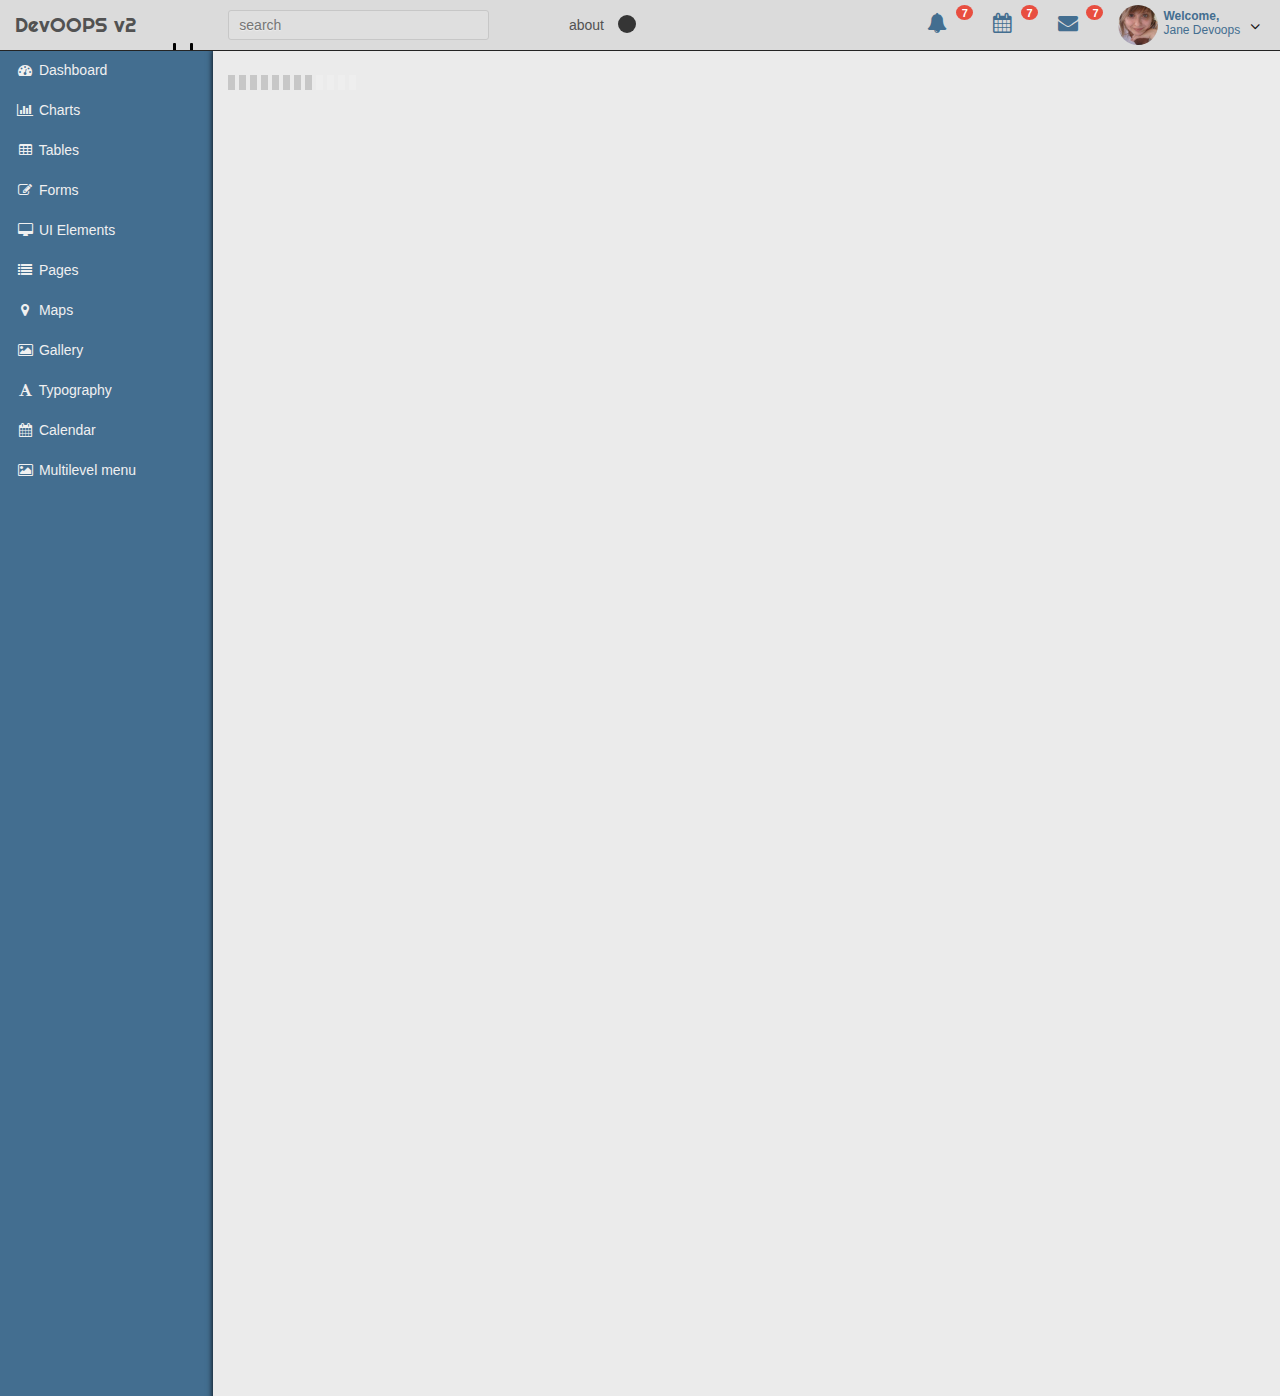
<file: backend/index_v1.html>
<!DOCTYPE html>
<html lang="en">
	<head>
		<meta charset="utf-8">
		<title>DevOOPS v2</title>
		<meta name="description" content="description">
		<meta name="author" content="DevOOPS">
		<meta name="viewport" content="width=device-width, initial-scale=1">
		<link href="plugins/bootstrap/bootstrap.css" rel="stylesheet">
		<link href="plugins/jquery-ui/jquery-ui.min.css" rel="stylesheet">
		<link href="http://maxcdn.bootstrapcdn.com/font-awesome/4.2.0/css/font-awesome.min.css" rel="stylesheet">
		<link href='http://fonts.googleapis.com/css?family=Righteous' rel='stylesheet' type='text/css'>
		<link href="plugins/fancybox/jquery.fancybox.css" rel="stylesheet">
		<link href="plugins/fullcalendar/fullcalendar.css" rel="stylesheet">
		<link href="plugins/xcharts/xcharts.min.css" rel="stylesheet">
		<link href="plugins/select2/select2.css" rel="stylesheet">
		<link href="plugins/justified-gallery/justifiedGallery.css" rel="stylesheet">
		<link href="css/style_v1.css" rel="stylesheet">
		<link href="plugins/chartist/chartist.min.css" rel="stylesheet">
		<!-- HTML5 shim and Respond.js IE8 support of HTML5 elements and media queries -->
		<!--[if lt IE 9]>
				<script src="http://getbootstrap.com/docs-assets/js/html5shiv.js"></script>
				<script src="http://getbootstrap.com/docs-assets/js/respond.min.js"></script>
		<![endif]-->
	</head>
<body>
<!--Start Header-->
<div id="screensaver">
	<canvas id="canvas"></canvas>
	<i class="fa fa-lock" id="screen_unlock"></i>
</div>
<div id="modalbox">
	<div class="devoops-modal">
		<div class="devoops-modal-header">
			<div class="modal-header-name">
				<span>Basic table</span>
			</div>
			<div class="box-icons">
				<a class="close-link">
					<i class="fa fa-times"></i>
				</a>
			</div>
		</div>
		<div class="devoops-modal-inner">
		</div>
		<div class="devoops-modal-bottom">
		</div>
	</div>
</div>
<header class="navbar">
	<div class="container-fluid expanded-panel">
		<div class="row">
			<div id="logo" class="col-xs-12 col-sm-2">
				<a href="index_v1.html">DevOOPS v2</a>
			</div>
			<div id="top-panel" class="col-xs-12 col-sm-10">
				<div class="row">
					<div class="col-xs-8 col-sm-4">
						<div id="search">
							<input type="text" placeholder="search"/>
							<i class="fa fa-search"></i>
						</div>
					</div>
					<div class="col-xs-4 col-sm-8 top-panel-right">
						<a href="#" class="about">about</a>
						<a href="index.html" class="style2"></a>
						<ul class="nav navbar-nav pull-right panel-menu">
							<li class="hidden-xs">
								<a href="index.html" class="modal-link">
									<i class="fa fa-bell"></i>
									<span class="badge">7</span>
								</a>
							</li>
							<li class="hidden-xs">
								<a class="ajax-link" href="ajax/calendar.html">
									<i class="fa fa-calendar"></i>
									<span class="badge">7</span>
								</a>
							</li>
							<li class="hidden-xs">
								<a href="ajax/page_messages.html" class="ajax-link">
									<i class="fa fa-envelope"></i>
									<span class="badge">7</span>
								</a>
							</li>
							<li class="dropdown">
								<a href="#" class="dropdown-toggle account" data-toggle="dropdown">
									<div class="avatar">
										<img src="img/avatar.jpg" class="img-circle" alt="avatar" />
									</div>
									<i class="fa fa-angle-down pull-right"></i>
									<div class="user-mini pull-right">
										<span class="welcome">Welcome,</span>
										<span>Jane Devoops</span>
									</div>
								</a>
								<ul class="dropdown-menu">
									<li>
										<a href="#">
											<i class="fa fa-user"></i>
											<span>Profile</span>
										</a>
									</li>
									<li>
										<a href="ajax/page_messages.html" class="ajax-link">
											<i class="fa fa-envelope"></i>
											<span>Messages</span>
										</a>
									</li>
									<li>
										<a href="ajax/gallery_simple.html" class="ajax-link">
											<i class="fa fa-picture-o"></i>
											<span>Albums</span>
										</a>
									</li>
									<li>
										<a href="ajax/calendar.html" class="ajax-link">
											<i class="fa fa-tasks"></i>
											<span>Tasks</span>
										</a>
									</li>
									<li>
										<a href="#">
											<i class="fa fa-cog"></i>
											<span>Settings</span>
										</a>
									</li>
									<li>
										<a href="#">
											<i class="fa fa-power-off"></i>
											<span>Logout</span>
										</a>
									</li>
								</ul>
							</li>
						</ul>
					</div>
				</div>
			</div>
		</div>
	</div>
</header>
<!--End Header-->
<!--Start Container-->
<div id="main" class="container-fluid">
	<div class="row">
		<div id="sidebar-left" class="col-xs-2 col-sm-2">
			<ul class="nav main-menu">
				<li>
					<a href="ajax/dashboard.html" class="ajax-link">
						<i class="fa fa-dashboard"></i>
						<span class="hidden-xs">Dashboard</span>
					</a>
				</li>
				<li class="dropdown">
					<a href="#" class="dropdown-toggle">
						<i class="fa fa-bar-chart-o"></i>
						<span class="hidden-xs">Charts</span>
					</a>
					<ul class="dropdown-menu">
						<li><a class="ajax-link" href="ajax/charts_xcharts.html">xCharts</a></li>
						<li><a class="ajax-link" href="ajax/charts_flot.html">Flot Charts</a></li>
						<li><a class="ajax-link" href="ajax/charts_google.html">Google Charts</a></li>
						<li><a class="ajax-link" href="ajax/charts_morris.html">Morris Charts</a></li>
						<li><a class="ajax-link" href="ajax/charts_amcharts.html">AmCharts</a></li>
						<li><a class="ajax-link" href="ajax/charts_chartist.html">Chartist</a></li>
						<li><a class="ajax-link" href="ajax/charts_coindesk.html">CoinDesk realtime</a></li>
					</ul>
				</li>
				<li class="dropdown">
					<a href="#" class="dropdown-toggle">
						<i class="fa fa-table"></i>
						 <span class="hidden-xs">Tables</span>
					</a>
					<ul class="dropdown-menu">
						<li><a class="ajax-link" href="ajax/tables_simple.html">Simple Tables</a></li>
						<li><a class="ajax-link" href="ajax/tables_datatables.html">Data Tables</a></li>
						<li><a class="ajax-link" href="ajax/tables_beauty.html">Beauty Tables</a></li>
					</ul>
				</li>
				<li class="dropdown">
					<a href="#" class="dropdown-toggle">
						<i class="fa fa-pencil-square-o"></i>
						 <span class="hidden-xs">Forms</span>
					</a>
					<ul class="dropdown-menu">
						<li><a class="ajax-link" href="ajax/forms_elements.html">Elements</a></li>
						<li><a class="ajax-link" href="ajax/forms_layouts.html">Layouts</a></li>
						<li><a class="ajax-link" href="ajax/forms_file_uploader.html">File Uploader</a></li>
					</ul>
				</li>
				<li class="dropdown">
					<a href="#" class="dropdown-toggle">
						<i class="fa fa-desktop"></i>
						 <span class="hidden-xs">UI Elements</span>
					</a>
					<ul class="dropdown-menu">
						<li><a class="ajax-link" href="ajax/ui_grid.html">Grid</a></li>
						<li><a class="ajax-link" href="ajax/ui_buttons.html">Buttons</a></li>
						<li><a class="ajax-link" href="ajax/ui_progressbars.html">Progress Bars</a></li>
						<li><a class="ajax-link" href="ajax/ui_jquery-ui.html">Jquery UI</a></li>
						<li><a class="ajax-link" href="ajax/ui_icons.html">Icons</a></li>
					</ul>
				</li>
				<li class="dropdown">
					<a href="#" class="dropdown-toggle">
						<i class="fa fa-list"></i>
						 <span class="hidden-xs">Pages</span>
					</a>
					<ul class="dropdown-menu">
						<li><a href="ajax/page_login_v1.html">Login</a></li>
						<li><a href="ajax/page_register_v1.html">Register</a></li>
						<li><a id="locked-screen" class="submenu" href="ajax/page_locked.html">Locked Screen</a></li>
						<li><a class="ajax-link" href="ajax/page_contacts.html">Contacts</a></li>
						<li><a class="ajax-link" href="ajax/page_feed.html">Feed</a></li>
						<li><a class="ajax-link add-full" href="ajax/page_messages.html">Messages</a></li>
						<li><a class="ajax-link" href="ajax/page_pricing.html">Pricing</a></li>
						<li><a class="ajax-link" href="ajax/page_product.html">Product</a></li>
						<li><a class="ajax-link" href="ajax/page_invoice.html">Invoice</a></li>
						<li><a class="ajax-link" href="ajax/page_search.html">Search Results</a></li>
						<li><a class="ajax-link" href="ajax/page_404.html">Error 404</a></li>
						<li><a href="ajax/page_500_v1.html">Error 500</a></li>
					</ul>
				</li>
				<li class="dropdown">
					<a href="#" class="dropdown-toggle">
						<i class="fa fa-map-marker"></i>
						<span class="hidden-xs">Maps</span>
					</a>
					<ul class="dropdown-menu">
						<li><a class="ajax-link" href="ajax/maps.html">OpenStreetMap</a></li>
						<li><a class="ajax-link" href="ajax/map_fullscreen.html">Fullscreen map</a></li>
						<li><a class="ajax-link" href="ajax/map_leaflet.html">Leaflet</a></li>
					</ul>
				</li>
				<li class="dropdown">
					<a href="#" class="dropdown-toggle">
						<i class="fa fa-picture-o"></i>
						 <span class="hidden-xs">Gallery</span>
					</a>
					<ul class="dropdown-menu">
						<li><a class="ajax-link" href="ajax/gallery_simple.html">Simple Gallery</a></li>
						<li><a class="ajax-link" href="ajax/gallery_flickr.html">Flickr Gallery</a></li>
					</ul>
				</li>
				<li>
					 <a class="ajax-link" href="ajax/typography.html">
						 <i class="fa fa-font"></i>
						 <span class="hidden-xs">Typography</span>
					</a>
				</li>
				 <li>
					<a class="ajax-link" href="ajax/calendar.html">
						 <i class="fa fa-calendar"></i>
						 <span class="hidden-xs">Calendar</span>
					</a>
				 </li>
				<li class="dropdown">
					<a href="#" class="dropdown-toggle">
						<i class="fa fa-picture-o"></i>
						 <span class="hidden-xs">Multilevel menu</span>
					</a>
					<ul class="dropdown-menu">
						<li><a href="#">First level menu</a></li>
						<li><a href="#">First level menu</a></li>
						<li class="dropdown">
							<a href="#" class="dropdown-toggle">
								<i class="fa fa-plus-square"></i>
								<span class="hidden-xs">Second level menu group</span>
							</a>
							<ul class="dropdown-menu">
								<li><a href="#">Second level menu</a></li>
								<li><a href="#">Second level menu</a></li>
								<li class="dropdown">
									<a href="#" class="dropdown-toggle">
										<i class="fa fa-plus-square"></i>
										<span class="hidden-xs">Three level menu group</span>
									</a>
									<ul class="dropdown-menu">
										<li><a href="#">Three level menu</a></li>
										<li><a href="#">Three level menu</a></li>
										<li class="dropdown">
											<a href="#" class="dropdown-toggle">
												<i class="fa fa-plus-square"></i>
												<span class="hidden-xs">Four level menu group</span>
											</a>
											<ul class="dropdown-menu">
												<li><a href="#">Four level menu</a></li>
												<li><a href="#">Four level menu</a></li>
												<li class="dropdown">
													<a href="#" class="dropdown-toggle">
														<i class="fa fa-plus-square"></i>
														<span class="hidden-xs">Five level menu group</span>
													</a>
													<ul class="dropdown-menu">
														<li><a href="#">Five level menu</a></li>
														<li><a href="#">Five level menu</a></li>
														<li class="dropdown">
															<a href="#" class="dropdown-toggle">
																<i class="fa fa-plus-square"></i>
																<span class="hidden-xs">Six level menu group</span>
															</a>
															<ul class="dropdown-menu">
																<li><a href="#">Six level menu</a></li>
																<li><a href="#">Six level menu</a></li>
															</ul>
														</li>
													</ul>
												</li>
											</ul>
										</li>
										<li><a href="#">Three level menu</a></li>
									</ul>
								</li>
							</ul>
						</li>
					</ul>
				</li>
			</ul>
		</div>
		<!--Start Content-->
		<div id="content" class="col-xs-12 col-sm-10">
			<div id="about">
				<div class="about-inner">
					<h4 class="page-header">Open-source admin theme for you</h4>
					<p>DevOOPS team</p>
					<p>Homepage - <a href="http://devoops.me" target="_blank">http://devoops.me</a></p>
					<p>Email - <a href="mailto:devoopsme@gmail.com">devoopsme@gmail.com</a></p>
					<p>Twitter - <a href="http://twitter.com/devoopsme" target="_blank">http://twitter.com/devoopsme</a></p>
					<p>Donate - BTC 123Ci1ZFK5V7gyLsyVU36yPNWSB5TDqKn3</p>
				</div>
			</div>
			<div class="preloader">
				<img src="img/devoops_getdata.gif" class="devoops-getdata" alt="preloader"/>
			</div>
			<div id="ajax-content"></div>
		</div>
		<!--End Content-->
	</div>
</div>
<!--End Container-->
<!-- jQuery (necessary for Bootstrap's JavaScript plugins) -->
<!--<script src="http://code.jquery.com/jquery.js"></script>-->
<script src="plugins/jquery/jquery.min.js"></script>
<script src="plugins/jquery-ui/jquery-ui.min.js"></script>
<!-- Include all compiled plugins (below), or include individual files as needed -->
<script src="plugins/bootstrap/bootstrap.min.js"></script>
<script src="plugins/justified-gallery/jquery.justifiedGallery.min.js"></script>
<script src="plugins/tinymce/tinymce.min.js"></script>
<script src="plugins/tinymce/jquery.tinymce.min.js"></script>
<!-- All functions for this theme + document.ready processing -->
<script src="js/devoops.js"></script>
</body>
</html>
</file>
<file: backend/plugins/fullcalendar/fullcalendar.css>
/*!
 * FullCalendar v2.1.1 Stylesheet
 * Docs & License: http://arshaw.com/fullcalendar/
 * (c) 2013 Adam Shaw
 */


.fc {
	direction: ltr;
	text-align: left;
}

.fc-rtl {
	text-align: right;
}

body .fc { /* extra precedence to overcome jqui */
	font-size: 1em;
}


/* Colors
--------------------------------------------------------------------------------------------------*/

.fc-unthemed th,
.fc-unthemed td,
.fc-unthemed hr,
.fc-unthemed thead,
.fc-unthemed tbody,
.fc-unthemed .fc-row,
.fc-unthemed .fc-popover {
	border-color: #ddd;
}

.fc-unthemed .fc-popover {
	background-color: #fff;
}

.fc-unthemed hr,
.fc-unthemed .fc-popover .fc-header {
	background: #eee;
}

.fc-unthemed .fc-popover .fc-header .fc-close {
	color: #666;
}

.fc-unthemed .fc-today {
	background: #fcf8e3;
}

.fc-highlight { /* when user is selecting cells */
	background: #bce8f1;
	opacity: .3;
	filter: alpha(opacity=30); /* for IE */
}


/* Icons (inline elements with styled text that mock arrow icons)
--------------------------------------------------------------------------------------------------*/

.fc-icon {
	display: inline-block;
	font-size: 2em;
	line-height: .5em;
	height: .5em; /* will make the total height 1em */
	font-family: "Courier New", Courier, monospace;
}

.fc-icon-left-single-arrow:after {
	content: "\02039";
	font-weight: bold;
}

.fc-icon-right-single-arrow:after {
	content: "\0203A";
	font-weight: bold;
}

.fc-icon-left-double-arrow:after {
	content: "\000AB";
}

.fc-icon-right-double-arrow:after {
	content: "\000BB";
}

.fc-icon-x:after {
	content: "\000D7";
}


/* Buttons (styled <button> tags, normalized to work cross-browser)
--------------------------------------------------------------------------------------------------*/

.fc button {
	/* force height to include the border and padding */
	-moz-box-sizing: border-box;
	-webkit-box-sizing: border-box;
	box-sizing: border-box;

	/* dimensions */
	margin: 0;
	height: 2.1em;
	padding: 0 .6em;

	/* text & cursor */
	font-size: 1em; /* normalize */
	white-space: nowrap;
	cursor: pointer;
}

/* Firefox has an annoying inner border */
.fc button::-moz-focus-inner { margin: 0; padding: 0; }
	
.fc-state-default { /* non-theme */
	border: 1px solid;
}

.fc-state-default.fc-corner-left { /* non-theme */
	border-top-left-radius: 4px;
	border-bottom-left-radius: 4px;
}

.fc-state-default.fc-corner-right { /* non-theme */
	border-top-right-radius: 4px;
	border-bottom-right-radius: 4px;
}

/* icons in buttons */

.fc button .fc-icon { /* non-theme */
	position: relative;
	top: .05em; /* seems to be a good adjustment across browsers */
	margin: 0 .1em;
}
	
/*
  button states
  borrowed from twitter bootstrap (http://twitter.github.com/bootstrap/)
*/

.fc-state-default {
	background-color: #f5f5f5;
	background-image: -moz-linear-gradient(top, #ffffff, #e6e6e6);
	background-image: -webkit-gradient(linear, 0 0, 0 100%, from(#ffffff), to(#e6e6e6));
	background-image: -webkit-linear-gradient(top, #ffffff, #e6e6e6);
	background-image: -o-linear-gradient(top, #ffffff, #e6e6e6);
	background-image: linear-gradient(to bottom, #ffffff, #e6e6e6);
	background-repeat: repeat-x;
	border-color: #e6e6e6 #e6e6e6 #bfbfbf;
	border-color: rgba(0, 0, 0, 0.1) rgba(0, 0, 0, 0.1) rgba(0, 0, 0, 0.25);
	color: #333;
	text-shadow: 0 1px 1px rgba(255, 255, 255, 0.75);
	box-shadow: inset 0 1px 0 rgba(255, 255, 255, 0.2), 0 1px 2px rgba(0, 0, 0, 0.05);
}

.fc-state-hover,
.fc-state-down,
.fc-state-active,
.fc-state-disabled {
	color: #333333;
	background-color: #e6e6e6;
}

.fc-state-hover {
	color: #333333;
	text-decoration: none;
	background-position: 0 -15px;
	-webkit-transition: background-position 0.1s linear;
	   -moz-transition: background-position 0.1s linear;
	     -o-transition: background-position 0.1s linear;
	        transition: background-position 0.1s linear;
}

.fc-state-down,
.fc-state-active {
	background-color: #cccccc;
	background-image: none;
	box-shadow: inset 0 2px 4px rgba(0, 0, 0, 0.15), 0 1px 2px rgba(0, 0, 0, 0.05);
}

.fc-state-disabled {
	cursor: default;
	background-image: none;
	opacity: 0.65;
	filter: alpha(opacity=65);
	box-shadow: none;
}


/* Buttons Groups
--------------------------------------------------------------------------------------------------*/

.fc-button-group {
	display: inline-block;
}

/*
every button that is not first in a button group should scootch over one pixel and cover the
previous button's border...
*/

.fc .fc-button-group > * { /* extra precedence b/c buttons have margin set to zero */
	float: left;
	margin: 0 0 0 -1px;
}

.fc .fc-button-group > :first-child { /* same */
	margin-left: 0;
}


/* Popover
--------------------------------------------------------------------------------------------------*/

.fc-popover {
	position: absolute;
	box-shadow: 0 2px 6px rgba(0,0,0,.15);
}

.fc-popover .fc-header {
	padding: 2px 4px;
}

.fc-popover .fc-header .fc-title {
	margin: 0 2px;
}

.fc-popover .fc-header .fc-close {
	cursor: pointer;
}

.fc-ltr .fc-popover .fc-header .fc-title,
.fc-rtl .fc-popover .fc-header .fc-close {
	float: left;
}

.fc-rtl .fc-popover .fc-header .fc-title,
.fc-ltr .fc-popover .fc-header .fc-close {
	float: right;
}

/* unthemed */

.fc-unthemed .fc-popover {
	border-width: 1px;
	border-style: solid;
}

.fc-unthemed .fc-popover .fc-header .fc-close {
	font-size: 25px;
	margin-top: 4px;
}

/* jqui themed */

.fc-popover > .ui-widget-header + .ui-widget-content {
	border-top: 0; /* where they meet, let the header have the border */
}


/* Misc Reusable Components
--------------------------------------------------------------------------------------------------*/

.fc hr {
	height: 0;
	margin: 0;
	padding: 0 0 2px; /* height is unreliable across browsers, so use padding */
	border-style: solid;
	border-width: 1px 0;
}

.fc-clear {
	clear: both;
}

.fc-bg,
.fc-highlight-skeleton,
.fc-helper-skeleton {
	/* these element should always cling to top-left/right corners */
	position: absolute;
	top: 0;
	left: 0;
	right: 0;
}

.fc-bg {
	bottom: 0; /* strech bg to bottom edge */
}

.fc-bg table {
	height: 100%; /* strech bg to bottom edge */
}


/* Tables
--------------------------------------------------------------------------------------------------*/

.fc table {
	width: 100%;
	table-layout: fixed;
	border-collapse: collapse;
	border-spacing: 0;
	font-size: 1em; /* normalize cross-browser */
}

.fc th {
	text-align: center;
}

.fc th,
.fc td {
	border-style: solid;
	border-width: 1px;
	padding: 0;
	vertical-align: top;
}

.fc td.fc-today {
	border-style: double; /* overcome neighboring borders */
}


/* Fake Table Rows
--------------------------------------------------------------------------------------------------*/

.fc .fc-row { /* extra precedence to overcome themes w/ .ui-widget-content forcing a 1px border */
	/* no visible border by default. but make available if need be (scrollbar width compensation) */
	border-style: solid;
	border-width: 0;
}

.fc-row table {
	/* don't put left/right border on anything within a fake row.
	   the outer tbody will worry about this */
	border-left: 0 hidden transparent;
	border-right: 0 hidden transparent;

	/* no bottom borders on rows */
	border-bottom: 0 hidden transparent; 
}

.fc-row:first-child table {
	border-top: 0 hidden transparent; /* no top border on first row */
}


/* Day Row (used within the header and the DayGrid)
--------------------------------------------------------------------------------------------------*/

.fc-row {
	position: relative;
}

.fc-row .fc-bg {
	z-index: 1;
}

/* highlighting cells */

.fc-row .fc-highlight-skeleton {
	z-index: 2;
	bottom: 0; /* stretch skeleton to bottom of row */
}

.fc-row .fc-highlight-skeleton table {
	height: 100%; /* stretch skeleton to bottom of row */
}

.fc-row .fc-highlight-skeleton td {
	border-color: transparent;
}

/*
row content (which contains day/week numbers and events) as well as "helper" (which contains
temporary rendered events).
*/

.fc-row .fc-content-skeleton {
	position: relative;
	z-index: 3;
	padding-bottom: 2px; /* matches the space above the events */
}

.fc-row .fc-helper-skeleton {
	z-index: 4;
}

.fc-row .fc-content-skeleton td,
.fc-row .fc-helper-skeleton td {
	/* see-through to the background below */
	background: none; /* in case <td>s are globally styled */
	border-color: transparent;

	/* don't put a border between events and/or the day number */
	border-bottom: 0;
}

.fc-row .fc-content-skeleton tbody td, /* cells with events inside (so NOT the day number cell) */
.fc-row .fc-helper-skeleton tbody td {
	/* don't put a border between event cells */
	border-top: 0;
}


/* Scrolling Container
--------------------------------------------------------------------------------------------------*/

.fc-scroller { /* this class goes on elements for guaranteed vertical scrollbars */
	overflow-y: scroll;
	overflow-x: hidden;
}

.fc-scroller > * { /* we expect an immediate inner element */
	position: relative; /* re-scope all positions */
	width: 100%; /* hack to force re-sizing this inner element when scrollbars appear/disappear */
	overflow: hidden; /* don't let negative margins or absolute positioning create further scroll */
}


/* Global Event Styles
--------------------------------------------------------------------------------------------------*/

.fc-event {
	position: relative; /* for resize handle and other inner positioning */
	display: block; /* make the <a> tag block */
	font-size: .85em;
	line-height: 1.3;
	border-radius: 3px;
	border: 1px solid #3a87ad; /* default BORDER color */
	background-color: #3a87ad; /* default BACKGROUND color */
	font-weight: normal; /* undo jqui's ui-widget-header bold */
}

/* overpower some of bootstrap's and jqui's styles on <a> tags */
.fc-event,
.fc-event:hover,
.ui-widget .fc-event {
	color: #fff; /* default TEXT color */
	text-decoration: none; /* if <a> has an href */
}

.fc-event[href],
.fc-event.fc-draggable {
	cursor: pointer; /* give events with links and draggable events a hand mouse pointer */
}


/* DayGrid events
----------------------------------------------------------------------------------------------------
We use the full "fc-day-grid-event" class instead of using descendants because the event won't
be a descendant of the grid when it is being dragged.
*/

.fc-day-grid-event {
	margin: 1px 2px 0; /* spacing between events and edges */
	padding: 0 1px;
}

/* events that are continuing to/from another week. kill rounded corners and butt up against edge */

.fc-ltr .fc-day-grid-event.fc-not-start,
.fc-rtl .fc-day-grid-event.fc-not-end {
	margin-left: 0;
	border-left-width: 0;
	padding-left: 1px; /* replace the border with padding */
	border-top-left-radius: 0;
	border-bottom-left-radius: 0;
}

.fc-ltr .fc-day-grid-event.fc-not-end,
.fc-rtl .fc-day-grid-event.fc-not-start {
	margin-right: 0;
	border-right-width: 0;
	padding-right: 1px; /* replace the border with padding */
	border-top-right-radius: 0;
	border-bottom-right-radius: 0;
}

.fc-day-grid-event > .fc-content { /* force events to be one-line tall */
	white-space: nowrap;
	overflow: hidden;
}

.fc-day-grid-event .fc-time {
	font-weight: bold;
}

/* resize handle (outside of fc-content, so can go outside of bounds) */

.fc-day-grid-event .fc-resizer {
	position: absolute;
	top: 0;
	bottom: 0;
	width: 7px;
}

.fc-ltr .fc-day-grid-event .fc-resizer {
	right: -3px;
	cursor: e-resize;
}

.fc-rtl .fc-day-grid-event .fc-resizer {
	left: -3px;
	cursor: w-resize;
}


/* Event Limiting
--------------------------------------------------------------------------------------------------*/

/* "more" link that represents hidden events */

a.fc-more {
	margin: 1px 3px;
	font-size: .85em;
	cursor: pointer;
	text-decoration: none;
}

a.fc-more:hover {
	text-decoration: underline;
}

.fc-limited { /* rows and cells that are hidden because of a "more" link */
	display: none;
}

/* popover that appears when "more" link is clicked */

.fc-day-grid .fc-row {
	z-index: 1; /* make the "more" popover one higher than this */
}

.fc-more-popover {
	z-index: 2;
	width: 220px;
}

.fc-more-popover .fc-event-container {
	padding: 10px;
}

/* Toolbar
--------------------------------------------------------------------------------------------------*/

.fc-toolbar {
	text-align: center;
	margin-bottom: 1em;
}

.fc-toolbar .fc-left {
	float: left;
}

.fc-toolbar .fc-right {
	float: right;
}

.fc-toolbar .fc-center {
	display: inline-block;
}

/* the things within each left/right/center section */
.fc .fc-toolbar > * > * { /* extra precedence to override button border margins */
	float: left;
	margin-left: .75em;
}

/* the first thing within each left/center/right section */
.fc .fc-toolbar > * > :first-child { /* extra precedence to override button border margins */
	margin-left: 0;
}
	
/* title text */

.fc-toolbar h2 {
	margin: 0;
}

/* button layering (for border precedence) */

.fc-toolbar button {
	position: relative;
}

.fc-toolbar .fc-state-hover,
.fc-toolbar .ui-state-hover {
	z-index: 2;
}
	
.fc-toolbar .fc-state-down {
	z-index: 3;
}

.fc-toolbar .fc-state-active,
.fc-toolbar .ui-state-active {
	z-index: 4;
}

.fc-toolbar button:focus {
	z-index: 5;
}


/* View Structure
--------------------------------------------------------------------------------------------------*/

/* undo twitter bootstrap's box-sizing rules. normalizes positioning techniques */
/* don't do this for the toolbar because we'll want bootstrap to style those buttons as some pt */
.fc-view-container *,
.fc-view-container *:before,
.fc-view-container *:after {
	-webkit-box-sizing: content-box;
	   -moz-box-sizing: content-box;
	        box-sizing: content-box;
}

.fc-view, /* scope positioning and z-index's for everything within the view */
.fc-view > table { /* so dragged elements can be above the view's main element */
	position: relative;
	z-index: 1;
}

/* BasicView
--------------------------------------------------------------------------------------------------*/

/* day row structure */

.fc-basicWeek-view .fc-content-skeleton,
.fc-basicDay-view .fc-content-skeleton {
	/* we are sure there are no day numbers in these views, so... */
	padding-top: 1px; /* add a pixel to make sure there are 2px padding above events */
	padding-bottom: 1em; /* ensure a space at bottom of cell for user selecting/clicking */
}

.fc-basic-view tbody .fc-row {
	min-height: 4em; /* ensure that all rows are at least this tall */
}

/* a "rigid" row will take up a constant amount of height because content-skeleton is absolute */

.fc-row.fc-rigid {
	overflow: hidden;
}

.fc-row.fc-rigid .fc-content-skeleton {
	position: absolute;
	top: 0;
	left: 0;
	right: 0;
}

/* week and day number styling */

.fc-basic-view .fc-week-number,
.fc-basic-view .fc-day-number {
	padding: 0 2px;
}

.fc-basic-view td.fc-week-number span,
.fc-basic-view td.fc-day-number {
	padding-top: 2px;
	padding-bottom: 2px;
}

.fc-basic-view .fc-week-number {
	text-align: center;
}

.fc-basic-view .fc-week-number span {
	/* work around the way we do column resizing and ensure a minimum width */
	display: inline-block;
	min-width: 1.25em;
}

.fc-ltr .fc-basic-view .fc-day-number {
	text-align: right;
}

.fc-rtl .fc-basic-view .fc-day-number {
	text-align: left;
}

.fc-day-number.fc-other-month {
	opacity: 0.3;
	filter: alpha(opacity=30); /* for IE */
	/* opacity with small font can sometimes look too faded
	   might want to set the 'color' property instead
	   making day-numbers bold also fixes the problem */
}

/* AgendaView all-day area
--------------------------------------------------------------------------------------------------*/

.fc-agenda-view .fc-day-grid {
	position: relative;
	z-index: 2; /* so the "more.." popover will be over the time grid */
}

.fc-agenda-view .fc-day-grid .fc-row {
	min-height: 3em; /* all-day section will never get shorter than this */
}

.fc-agenda-view .fc-day-grid .fc-row .fc-content-skeleton {
	padding-top: 1px; /* add a pixel to make sure there are 2px padding above events */
	padding-bottom: 1em; /* give space underneath events for clicking/selecting days */
}


/* TimeGrid axis running down the side (for both the all-day area and the slot area)
--------------------------------------------------------------------------------------------------*/

.fc .fc-axis { /* .fc to overcome default cell styles */
	vertical-align: middle;
	padding: 0 4px;
	white-space: nowrap;
}

.fc-ltr .fc-axis {
	text-align: right;
}

.fc-rtl .fc-axis {
	text-align: left;
}

.ui-widget td.fc-axis {
	font-weight: normal; /* overcome jqui theme making it bold */
}


/* TimeGrid Structure
--------------------------------------------------------------------------------------------------*/

.fc-time-grid-container, /* so scroll container's z-index is below all-day */
.fc-time-grid { /* so slats/bg/content/etc positions get scoped within here */
	position: relative;
	z-index: 1;
}

.fc-time-grid {
	min-height: 100%; /* so if height setting is 'auto', .fc-bg stretches to fill height */
}

.fc-time-grid table { /* don't put outer borders on slats/bg/content/etc */
	border: 0 hidden transparent;
}

.fc-time-grid > .fc-bg {
	z-index: 1;
}

.fc-time-grid .fc-slats,
.fc-time-grid > hr { /* the <hr> AgendaView injects when grid is shorter than scroller */
	position: relative;
	z-index: 2;
}

.fc-time-grid .fc-highlight-skeleton {
	z-index: 3;
}

.fc-time-grid .fc-content-skeleton {
	position: absolute;
	z-index: 4;
	top: 0;
	left: 0;
	right: 0;
}

.fc-time-grid > .fc-helper-skeleton {
	z-index: 5;
}


/* TimeGrid Slats (lines that run horizontally)
--------------------------------------------------------------------------------------------------*/

.fc-slats td {
	height: 1.5em;
	border-bottom: 0; /* each cell is responsible for its top border */
}

.fc-slats .fc-minor td {
	border-top-style: dotted;
}

.fc-slats .ui-widget-content { /* for jqui theme */
	background: none; /* see through to fc-bg */
}


/* TimeGrid Highlighting Slots
--------------------------------------------------------------------------------------------------*/

.fc-time-grid .fc-highlight-container { /* a div within a cell within the fc-highlight-skeleton */
	position: relative; /* scopes the left/right of the fc-highlight to be in the column */
}

.fc-time-grid .fc-highlight {
	position: absolute;
	left: 0;
	right: 0;
	/* top and bottom will be in by JS */
}


/* TimeGrid Event Containment
--------------------------------------------------------------------------------------------------*/

.fc-time-grid .fc-event-container { /* a div within a cell within the fc-content-skeleton */
	position: relative;
}

.fc-ltr .fc-time-grid .fc-event-container { /* space on the sides of events for LTR (default) */
	margin: 0 2.5% 0 2px;
}

.fc-rtl .fc-time-grid .fc-event-container { /* space on the sides of events for RTL */
	margin: 0 2px 0 2.5%;
}

.fc-time-grid .fc-event {
	position: absolute;
	z-index: 1; /* scope inner z-index's */
}


/* TimeGrid Event Styling
----------------------------------------------------------------------------------------------------
We use the full "fc-time-grid-event" class instead of using descendants because the event won't
be a descendant of the grid when it is being dragged.
*/

.fc-time-grid-event.fc-not-start { /* events that are continuing from another day */
	/* replace space made by the top border with padding */
	border-top-width: 0;
	padding-top: 1px;

	/* remove top rounded corners */
	border-top-left-radius: 0;
	border-top-right-radius: 0;
}

.fc-time-grid-event.fc-not-end {
	/* replace space made by the top border with padding */
	border-bottom-width: 0;
	padding-bottom: 1px;

	/* remove bottom rounded corners */
	border-bottom-left-radius: 0;
	border-bottom-right-radius: 0;
}

.fc-time-grid-event {
	overflow: hidden; /* don't let the bg flow over rounded corners */
}

.fc-time-grid-event > .fc-content { /* contains the time and title, but no bg and resizer */
	position: relative;
	z-index: 2; /* above the bg */
}

.fc-time-grid-event .fc-time,
.fc-time-grid-event .fc-title {
	padding: 0 1px;
}

.fc-time-grid-event .fc-time {
	font-size: .85em;
	white-space: nowrap;
}

.fc-time-grid-event .fc-bg {
	z-index: 1;
	background: #fff;
	opacity: .25;
	filter: alpha(opacity=25); /* for IE */
}

/* short mode, where time and title are on the same line */

.fc-time-grid-event.fc-short .fc-content {
	/* don't wrap to second line (now that contents will be inline) */
	white-space: nowrap;
}

.fc-time-grid-event.fc-short .fc-time,
.fc-time-grid-event.fc-short .fc-title {
	/* put the time and title on the same line */
	display: inline-block;
	vertical-align: top;
}

.fc-time-grid-event.fc-short .fc-time span {
	display: none; /* don't display the full time text... */
}

.fc-time-grid-event.fc-short .fc-time:before {
	content: attr(data-start); /* ...instead, display only the start time */
}

.fc-time-grid-event.fc-short .fc-time:after {
	content: "\000A0-\000A0"; /* seperate with a dash, wrapped in nbsp's */
}

.fc-time-grid-event.fc-short .fc-title {
	font-size: .85em; /* make the title text the same size as the time */
	padding: 0; /* undo padding from above */
}

/* resizer */

.fc-time-grid-event .fc-resizer {
	position: absolute;
	z-index: 3; /* above content */
	left: 0;
	right: 0;
	bottom: 0;
	height: 8px;
	overflow: hidden;
	line-height: 8px;
	font-size: 11px;
	font-family: monospace;
	text-align: center;
	cursor: s-resize;
}

.fc-time-grid-event .fc-resizer:after {
	content: "=";
}
</file>
<file: backend/plugins/select2/select2.css>
/*
Version: 3.5.1 Timestamp: Tue Jul 22 18:58:56 EDT 2014
*/
.select2-container {
    margin: 0;
    position: relative;
    display: inline-block;
    /* inline-block for ie7 */
    zoom: 1;
    *display: inline;
    vertical-align: middle;
}

.select2-container,
.select2-drop,
.select2-search,
.select2-search input {
  /*
    Force border-box so that % widths fit the parent
    container without overlap because of margin/padding.
    More Info : http://www.quirksmode.org/css/box.html
  */
  -webkit-box-sizing: border-box; /* webkit */
     -moz-box-sizing: border-box; /* firefox */
          box-sizing: border-box; /* css3 */
}

.select2-container .select2-choice {
    display: block;
    height: 26px;
    padding: 0 0 0 8px;
    overflow: hidden;
    position: relative;

    border: 1px solid #aaa;
    white-space: nowrap;
    line-height: 26px;
    color: #444;
    text-decoration: none;

    border-radius: 4px;

    background-clip: padding-box;

    -webkit-touch-callout: none;
      -webkit-user-select: none;
         -moz-user-select: none;
          -ms-user-select: none;
              user-select: none;

    background-color: #fff;
    background-image: -webkit-gradient(linear, left bottom, left top, color-stop(0, #eee), color-stop(0.5, #fff));
    background-image: -webkit-linear-gradient(center bottom, #eee 0%, #fff 50%);
    background-image: -moz-linear-gradient(center bottom, #eee 0%, #fff 50%);
    filter: progid:DXImageTransform.Microsoft.gradient(startColorstr = '#ffffff', endColorstr = '#eeeeee', GradientType = 0);
    background-image: linear-gradient(to top, #eee 0%, #fff 50%);
}

html[dir="rtl"] .select2-container .select2-choice {
    padding: 0 8px 0 0;
}

.select2-container.select2-drop-above .select2-choice {
    border-bottom-color: #aaa;

    border-radius: 0 0 4px 4px;

    background-image: -webkit-gradient(linear, left bottom, left top, color-stop(0, #eee), color-stop(0.9, #fff));
    background-image: -webkit-linear-gradient(center bottom, #eee 0%, #fff 90%);
    background-image: -moz-linear-gradient(center bottom, #eee 0%, #fff 90%);
    filter: progid:DXImageTransform.Microsoft.gradient(startColorstr='#ffffff', endColorstr='#eeeeee', GradientType=0);
    background-image: linear-gradient(to bottom, #eee 0%, #fff 90%);
}

.select2-container.select2-allowclear .select2-choice .select2-chosen {
    margin-right: 42px;
}

.select2-container .select2-choice > .select2-chosen {
    margin-right: 26px;
    display: block;
    overflow: hidden;

    white-space: nowrap;

    text-overflow: ellipsis;
    float: none;
    width: auto;
}

html[dir="rtl"] .select2-container .select2-choice > .select2-chosen {
    margin-left: 26px;
    margin-right: 0;
}

.select2-container .select2-choice abbr {
    display: none;
    width: 12px;
    height: 12px;
    position: absolute;
    right: 24px;
    top: 8px;

    font-size: 1px;
    text-decoration: none;

    border: 0;
    background: url('select2.png') right top no-repeat;
    cursor: pointer;
    outline: 0;
}

.select2-container.select2-allowclear .select2-choice abbr {
    display: inline-block;
}

.select2-container .select2-choice abbr:hover {
    background-position: right -11px;
    cursor: pointer;
}

.select2-drop-mask {
    border: 0;
    margin: 0;
    padding: 0;
    position: fixed;
    left: 0;
    top: 0;
    min-height: 100%;
    min-width: 100%;
    height: auto;
    width: auto;
    opacity: 0;
    z-index: 9998;
    /* styles required for IE to work */
    background-color: #fff;
    filter: alpha(opacity=0);
}

.select2-drop {
    width: 100%;
    margin-top: -1px;
    position: absolute;
    z-index: 9999;
    top: 100%;

    background: #fff;
    color: #000;
    border: 1px solid #aaa;
    border-top: 0;

    border-radius: 0 0 4px 4px;

    -webkit-box-shadow: 0 4px 5px rgba(0, 0, 0, .15);
            box-shadow: 0 4px 5px rgba(0, 0, 0, .15);
}

.select2-drop.select2-drop-above {
    margin-top: 1px;
    border-top: 1px solid #aaa;
    border-bottom: 0;

    border-radius: 4px 4px 0 0;

    -webkit-box-shadow: 0 -4px 5px rgba(0, 0, 0, .15);
            box-shadow: 0 -4px 5px rgba(0, 0, 0, .15);
}

.select2-drop-active {
    border: 1px solid #5897fb;
    border-top: none;
}

.select2-drop.select2-drop-above.select2-drop-active {
    border-top: 1px solid #5897fb;
}

.select2-drop-auto-width {
    border-top: 1px solid #aaa;
    width: auto;
}

.select2-drop-auto-width .select2-search {
    padding-top: 4px;
}

.select2-container .select2-choice .select2-arrow {
    display: inline-block;
    width: 18px;
    height: 100%;
    position: absolute;
    right: 0;
    top: 0;

    border-left: 1px solid #aaa;
    border-radius: 0 4px 4px 0;

    background-clip: padding-box;

    background: #ccc;
    background-image: -webkit-gradient(linear, left bottom, left top, color-stop(0, #ccc), color-stop(0.6, #eee));
    background-image: -webkit-linear-gradient(center bottom, #ccc 0%, #eee 60%);
    background-image: -moz-linear-gradient(center bottom, #ccc 0%, #eee 60%);
    filter: progid:DXImageTransform.Microsoft.gradient(startColorstr = '#eeeeee', endColorstr = '#cccccc', GradientType = 0);
    background-image: linear-gradient(to top, #ccc 0%, #eee 60%);
}

html[dir="rtl"] .select2-container .select2-choice .select2-arrow {
    left: 0;
    right: auto;

    border-left: none;
    border-right: 1px solid #aaa;
    border-radius: 4px 0 0 4px;
}

.select2-container .select2-choice .select2-arrow b {
    display: block;
    width: 100%;
    height: 100%;
    background: url('select2.png') no-repeat 0 1px;
}

html[dir="rtl"] .select2-container .select2-choice .select2-arrow b {
    background-position: 2px 1px;
}

.select2-search {
    display: inline-block;
    width: 100%;
    min-height: 26px;
    margin: 0;
    padding-left: 4px;
    padding-right: 4px;

    position: relative;
    z-index: 10000;

    white-space: nowrap;
}

.select2-search input {
    width: 100%;
    height: auto !important;
    min-height: 26px;
    padding: 4px 20px 4px 5px;
    margin: 0;

    outline: 0;
    font-family: sans-serif;
    font-size: 1em;

    border: 1px solid #aaa;
    border-radius: 0;

    -webkit-box-shadow: none;
            box-shadow: none;

    background: #fff url('select2.png') no-repeat 100% -22px;
    background: url('select2.png') no-repeat 100% -22px, -webkit-gradient(linear, left bottom, left top, color-stop(0.85, #fff), color-stop(0.99, #eee));
    background: url('select2.png') no-repeat 100% -22px, -webkit-linear-gradient(center bottom, #fff 85%, #eee 99%);
    background: url('select2.png') no-repeat 100% -22px, -moz-linear-gradient(center bottom, #fff 85%, #eee 99%);
    background: url('select2.png') no-repeat 100% -22px, linear-gradient(to bottom, #fff 85%, #eee 99%) 0 0;
}

html[dir="rtl"] .select2-search input {
    padding: 4px 5px 4px 20px;

    background: #fff url('select2.png') no-repeat -37px -22px;
    background: url('select2.png') no-repeat -37px -22px, -webkit-gradient(linear, left bottom, left top, color-stop(0.85, #fff), color-stop(0.99, #eee));
    background: url('select2.png') no-repeat -37px -22px, -webkit-linear-gradient(center bottom, #fff 85%, #eee 99%);
    background: url('select2.png') no-repeat -37px -22px, -moz-linear-gradient(center bottom, #fff 85%, #eee 99%);
    background: url('select2.png') no-repeat -37px -22px, linear-gradient(to bottom, #fff 85%, #eee 99%) 0 0;
}

.select2-drop.select2-drop-above .select2-search input {
    margin-top: 4px;
}

.select2-search input.select2-active {
    background: #fff url('select2-spinner.gif') no-repeat 100%;
    background: url('select2-spinner.gif') no-repeat 100%, -webkit-gradient(linear, left bottom, left top, color-stop(0.85, #fff), color-stop(0.99, #eee));
    background: url('select2-spinner.gif') no-repeat 100%, -webkit-linear-gradient(center bottom, #fff 85%, #eee 99%);
    background: url('select2-spinner.gif') no-repeat 100%, -moz-linear-gradient(center bottom, #fff 85%, #eee 99%);
    background: url('select2-spinner.gif') no-repeat 100%, linear-gradient(to bottom, #fff 85%, #eee 99%) 0 0;
}

.select2-container-active .select2-choice,
.select2-container-active .select2-choices {
    border: 1px solid #5897fb;
    outline: none;

    -webkit-box-shadow: 0 0 5px rgba(0, 0, 0, .3);
            box-shadow: 0 0 5px rgba(0, 0, 0, .3);
}

.select2-dropdown-open .select2-choice {
    border-bottom-color: transparent;
    -webkit-box-shadow: 0 1px 0 #fff inset;
            box-shadow: 0 1px 0 #fff inset;

    border-bottom-left-radius: 0;
    border-bottom-right-radius: 0;

    background-color: #eee;
    background-image: -webkit-gradient(linear, left bottom, left top, color-stop(0, #fff), color-stop(0.5, #eee));
    background-image: -webkit-linear-gradient(center bottom, #fff 0%, #eee 50%);
    background-image: -moz-linear-gradient(center bottom, #fff 0%, #eee 50%);
    filter: progid:DXImageTransform.Microsoft.gradient(startColorstr='#eeeeee', endColorstr='#ffffff', GradientType=0);
    background-image: linear-gradient(to top, #fff 0%, #eee 50%);
}

.select2-dropdown-open.select2-drop-above .select2-choice,
.select2-dropdown-open.select2-drop-above .select2-choices {
    border: 1px solid #5897fb;
    border-top-color: transparent;

    background-image: -webkit-gradient(linear, left top, left bottom, color-stop(0, #fff), color-stop(0.5, #eee));
    background-image: -webkit-linear-gradient(center top, #fff 0%, #eee 50%);
    background-image: -moz-linear-gradient(center top, #fff 0%, #eee 50%);
    filter: progid:DXImageTransform.Microsoft.gradient(startColorstr='#eeeeee', endColorstr='#ffffff', GradientType=0);
    background-image: linear-gradient(to bottom, #fff 0%, #eee 50%);
}

.select2-dropdown-open .select2-choice .select2-arrow {
    background: transparent;
    border-left: none;
    filter: none;
}
html[dir="rtl"] .select2-dropdown-open .select2-choice .select2-arrow {
    border-right: none;
}

.select2-dropdown-open .select2-choice .select2-arrow b {
    background-position: -18px 1px;
}

html[dir="rtl"] .select2-dropdown-open .select2-choice .select2-arrow b {
    background-position: -16px 1px;
}

.select2-hidden-accessible {
    border: 0;
    clip: rect(0 0 0 0);
    height: 1px;
    margin: -1px;
    overflow: hidden;
    padding: 0;
    position: absolute;
    width: 1px;
}

/* results */
.select2-results {
    max-height: 200px;
    padding: 0 0 0 4px;
    margin: 4px 4px 4px 0;
    position: relative;
    overflow-x: hidden;
    overflow-y: auto;
    -webkit-tap-highlight-color: rgba(0, 0, 0, 0);
}

html[dir="rtl"] .select2-results {
    padding: 0 4px 0 0;
    margin: 4px 0 4px 4px;
}

.select2-results ul.select2-result-sub {
    margin: 0;
    padding-left: 0;
}

.select2-results li {
    list-style: none;
    display: list-item;
    background-image: none;
}

.select2-results li.select2-result-with-children > .select2-result-label {
    font-weight: bold;
}

.select2-results .select2-result-label {
    padding: 3px 7px 4px;
    margin: 0;
    cursor: pointer;

    min-height: 1em;

    -webkit-touch-callout: none;
      -webkit-user-select: none;
         -moz-user-select: none;
          -ms-user-select: none;
              user-select: none;
}

.select2-results-dept-1 .select2-result-label { padding-left: 20px }
.select2-results-dept-2 .select2-result-label { padding-left: 40px }
.select2-results-dept-3 .select2-result-label { padding-left: 60px }
.select2-results-dept-4 .select2-result-label { padding-left: 80px }
.select2-results-dept-5 .select2-result-label { padding-left: 100px }
.select2-results-dept-6 .select2-result-label { padding-left: 110px }
.select2-results-dept-7 .select2-result-label { padding-left: 120px }

.select2-results .select2-highlighted {
    background: #3875d7;
    color: #fff;
}

.select2-results li em {
    background: #feffde;
    font-style: normal;
}

.select2-results .select2-highlighted em {
    background: transparent;
}

.select2-results .select2-highlighted ul {
    background: #fff;
    color: #000;
}

.select2-results .select2-no-results,
.select2-results .select2-searching,
.select2-results .select2-ajax-error,
.select2-results .select2-selection-limit {
    background: #f4f4f4;
    display: list-item;
    padding-left: 5px;
}

/*
disabled look for disabled choices in the results dropdown
*/
.select2-results .select2-disabled.select2-highlighted {
    color: #666;
    background: #f4f4f4;
    display: list-item;
    cursor: default;
}
.select2-results .select2-disabled {
  background: #f4f4f4;
  display: list-item;
  cursor: default;
}

.select2-results .select2-selected {
    display: none;
}

.select2-more-results.select2-active {
    background: #f4f4f4 url('select2-spinner.gif') no-repeat 100%;
}

.select2-results .select2-ajax-error {
    background: rgba(255, 50, 50, .2);
}

.select2-more-results {
    background: #f4f4f4;
    display: list-item;
}

/* disabled styles */

.select2-container.select2-container-disabled .select2-choice {
    background-color: #f4f4f4;
    background-image: none;
    border: 1px solid #ddd;
    cursor: default;
}

.select2-container.select2-container-disabled .select2-choice .select2-arrow {
    background-color: #f4f4f4;
    background-image: none;
    border-left: 0;
}

.select2-container.select2-container-disabled .select2-choice abbr {
    display: none;
}


/* multiselect */

.select2-container-multi .select2-choices {
    height: auto !important;
    height: 1%;
    margin: 0;
    padding: 0 5px 0 0;
    position: relative;

    border: 1px solid #aaa;
    cursor: text;
    overflow: hidden;

    background-color: #fff;
    background-image: -webkit-gradient(linear, 0% 0%, 0% 100%, color-stop(1%, #eee), color-stop(15%, #fff));
    background-image: -webkit-linear-gradient(top, #eee 1%, #fff 15%);
    background-image: -moz-linear-gradient(top, #eee 1%, #fff 15%);
    background-image: linear-gradient(to bottom, #eee 1%, #fff 15%);
}

html[dir="rtl"] .select2-container-multi .select2-choices {
    padding: 0 0 0 5px;
}

.select2-locked {
  padding: 3px 5px 3px 5px !important;
}

.select2-container-multi .select2-choices {
    min-height: 26px;
}

.select2-container-multi.select2-container-active .select2-choices {
    border: 1px solid #5897fb;
    outline: none;

    -webkit-box-shadow: 0 0 5px rgba(0, 0, 0, .3);
            box-shadow: 0 0 5px rgba(0, 0, 0, .3);
}
.select2-container-multi .select2-choices li {
    float: left;
    list-style: none;
}
html[dir="rtl"] .select2-container-multi .select2-choices li
{
    float: right;
}
.select2-container-multi .select2-choices .select2-search-field {
    margin: 0;
    padding: 0;
    white-space: nowrap;
}

.select2-container-multi .select2-choices .select2-search-field input {
    padding: 5px;
    margin: 1px 0;

    font-family: sans-serif;
    font-size: 100%;
    color: #666;
    outline: 0;
    border: 0;
    -webkit-box-shadow: none;
            box-shadow: none;
    background: transparent !important;
}

.select2-container-multi .select2-choices .select2-search-field input.select2-active {
    background: #fff url('select2-spinner.gif') no-repeat 100% !important;
}

.select2-default {
    color: #999 !important;
}

.select2-container-multi .select2-choices .select2-search-choice {
    padding: 3px 5px 3px 18px;
    margin: 3px 0 3px 5px;
    position: relative;

    line-height: 13px;
    color: #333;
    cursor: default;
    border: 1px solid #aaaaaa;

    border-radius: 3px;

    -webkit-box-shadow: 0 0 2px #fff inset, 0 1px 0 rgba(0, 0, 0, 0.05);
            box-shadow: 0 0 2px #fff inset, 0 1px 0 rgba(0, 0, 0, 0.05);

    background-clip: padding-box;

    -webkit-touch-callout: none;
      -webkit-user-select: none;
         -moz-user-select: none;
          -ms-user-select: none;
              user-select: none;

    background-color: #e4e4e4;
    filter: progid:DXImageTransform.Microsoft.gradient(startColorstr='#eeeeee', endColorstr='#f4f4f4', GradientType=0);
    background-image: -webkit-gradient(linear, 0% 0%, 0% 100%, color-stop(20%, #f4f4f4), color-stop(50%, #f0f0f0), color-stop(52%, #e8e8e8), color-stop(100%, #eee));
    background-image: -webkit-linear-gradient(top, #f4f4f4 20%, #f0f0f0 50%, #e8e8e8 52%, #eee 100%);
    background-image: -moz-linear-gradient(top, #f4f4f4 20%, #f0f0f0 50%, #e8e8e8 52%, #eee 100%);
    background-image: linear-gradient(to top, #f4f4f4 20%, #f0f0f0 50%, #e8e8e8 52%, #eee 100%);
}
html[dir="rtl"] .select2-container-multi .select2-choices .select2-search-choice
{
    margin: 3px 5px 3px 0;
    padding: 3px 18px 3px 5px;
}
.select2-container-multi .select2-choices .select2-search-choice .select2-chosen {
    cursor: default;
}
.select2-container-multi .select2-choices .select2-search-choice-focus {
    background: #d4d4d4;
}

.select2-search-choice-close {
    display: block;
    width: 12px;
    height: 13px;
    position: absolute;
    right: 3px;
    top: 4px;

    font-size: 1px;
    outline: none;
    background: url('select2.png') right top no-repeat;
}
html[dir="rtl"] .select2-search-choice-close {
    right: auto;
    left: 3px;
}

.select2-container-multi .select2-search-choice-close {
    left: 3px;
}

html[dir="rtl"] .select2-container-multi .select2-search-choice-close {
    left: auto;
    right: 2px;
}

.select2-container-multi .select2-choices .select2-search-choice .select2-search-choice-close:hover {
  background-position: right -11px;
}
.select2-container-multi .select2-choices .select2-search-choice-focus .select2-search-choice-close {
    background-position: right -11px;
}

/* disabled styles */
.select2-container-multi.select2-container-disabled .select2-choices {
    background-color: #f4f4f4;
    background-image: none;
    border: 1px solid #ddd;
    cursor: default;
}

.select2-container-multi.select2-container-disabled .select2-choices .select2-search-choice {
    padding: 3px 5px 3px 5px;
    border: 1px solid #ddd;
    background-image: none;
    background-color: #f4f4f4;
}

.select2-container-multi.select2-container-disabled .select2-choices .select2-search-choice .select2-search-choice-close {    display: none;
    background: none;
}
/* end multiselect */


.select2-result-selectable .select2-match,
.select2-result-unselectable .select2-match {
    text-decoration: underline;
}

.select2-offscreen, .select2-offscreen:focus {
    clip: rect(0 0 0 0) !important;
    width: 1px !important;
    height: 1px !important;
    border: 0 !important;
    margin: 0 !important;
    padding: 0 !important;
    overflow: hidden !important;
    position: absolute !important;
    outline: 0 !important;
    left: 0px !important;
    top: 0px !important;
}

.select2-display-none {
    display: none;
}

.select2-measure-scrollbar {
    position: absolute;
    top: -10000px;
    left: -10000px;
    width: 100px;
    height: 100px;
    overflow: scroll;
}

/* Retina-ize icons */

@media only screen and (-webkit-min-device-pixel-ratio: 1.5), only screen and (min-resolution: 2dppx)  {
    .select2-search input,
    .select2-search-choice-close,
    .select2-container .select2-choice abbr,
    .select2-container .select2-choice .select2-arrow b {
        background-image: url('select2x2.png') !important;
        background-repeat: no-repeat !important;
        background-size: 60px 40px !important;
    }

    .select2-search input {
        background-position: 100% -21px !important;
    }
}
</file>
<file: backend/plugins/justified-gallery/justifiedGallery.css>
/*!
 * Justified Gallery - v3.2.0
 * http://miromannino.com/projects/justified-gallery/
 * Copyright (c) 2014 Miro Mannino
 * Licensed under the MIT license.
 */
@-webkit-keyframes justified-gallery-show-caption-animation {
  from {
    opacity: 0;
  }
  to {
    opacity: 0.7;
  }
}
@-moz-keyframes justified-gallery-show-caption-animation {
  from {
    opacity: 0;
  }
  to {
    opacity: 0.7;
  }
}
@-o-keyframes justified-gallery-show-caption-animation {
  from {
    opacity: 0;
  }
  to {
    opacity: 0.7;
  }
}
@keyframes justified-gallery-show-caption-animation {
  from {
    opacity: 0;
  }
  to {
    opacity: 0.7;
  }
}
@-webkit-keyframes justified-gallery-show-entry-animation {
  from {
    opacity: 0;
  }
  to {
    opacity: 1.0;
  }
}
@-moz-keyframes justified-gallery-show-entry-animation {
  from {
    opacity: 0;
  }
  to {
    opacity: 1.0;
  }
}
@-o-keyframes justified-gallery-show-entry-animation {
  from {
    opacity: 0;
  }
  to {
    opacity: 1.0;
  }
}
@keyframes justified-gallery-show-entry-animation {
  from {
    opacity: 0;
  }
  to {
    opacity: 1.0;
  }
}
.justified-gallery {
  width: 100%;
  position: relative;
  overflow: hidden;
}
.justified-gallery > a,
.justified-gallery > div {
  position: absolute;
  display: inline-block;
  overflow: hidden;
  opacity: 0;
  filter: alpha(opacity=0);
  /* IE8 or Earlier */
}
.justified-gallery > a > img,
.justified-gallery > div > img {
  position: absolute;
  top: 50%;
  left: 50%;
  margin: 0;
  padding: 0;
  border: none;
}
.justified-gallery > a > .caption,
.justified-gallery > div > .caption {
  display: none;
  position: absolute;
  bottom: 0;
  padding: 5px;
  background-color: #000000;
  left: 0;
  right: 0;
  margin: 0;
  color: white;
  font-size: 12px;
  font-weight: 300;
  font-family: sans-serif;
}
.justified-gallery > a > .caption.caption-visible,
.justified-gallery > div > .caption.caption-visible {
  display: initial;
  opacity: 0.7;
  filter: "alpha(opacity=70)";
  /* IE8 or Earlier */
  -webkit-animation: justified-gallery-show-caption-animation 500ms 0 ease;
  -moz-animation: justified-gallery-show-caption-animation 500ms 0 ease;
  -ms-animation: justified-gallery-show-caption-animation 500ms 0 ease;
}
.justified-gallery > .entry-visible {
  opacity: 1.0;
  filter: alpha(opacity=100);
  /* IE8 or Earlier */
  -webkit-animation: justified-gallery-show-entry-animation 300ms 0 ease;
  -moz-animation: justified-gallery-show-entry-animation 300ms 0 ease;
  -ms-animation: justified-gallery-show-entry-animation 300ms 0 ease;
}
.justified-gallery > .spinner {
  position: absolute;
  bottom: 0;
  margin-left: -24px;
  padding: 10px 0 10px 0;
  left: 50%;
  opacity: initial;
  filter: initial;
  overflow: initial;
}
.justified-gallery > .spinner > span {
  display: inline-block;
  opacity: 0;
  filter: alpha(opacity=0);
  /* IE8 or Earlier */
  width: 8px;
  height: 8px;
  margin: 0 4px 0 4px;
  background-color: #000;
  border-top-left-radius: 6px;
  border-top-right-radius: 6px;
  border-bottom-right-radius: 6px;
  border-bottom-left-radius: 6px;
}
</file>
<file: backend/css/style_v2.css>
* {outline:none !important;}
body {
  color:#525252;
  background:#353535;
}
.body-expanded, .modal-open {
  overflow-y:hidden;
  margin-right: 15px;
}
.modal-open #content {z-index: inherit;}
.body-expanded .expanded-panel, .fancybox-margin .expanded-panel, .modal-open .expanded-panel {
  margin-right: 15px;
}
.body-screensaver {
  overflow: hidden;
}
h1, .h1, h2, .h2, h3, .h3 {
  margin:0;
}

#logo {
  position:relative;
  background:#505559;

}
#logo a {
  color: #D8D8D8;
font-family: "Righteous",cursive;
display: block;
font-size: 12px;
line-height: 50px;
  /*background: url(../img/logo.png) right 42px no-repeat;
  -webkit-transition: 0.5s;
  -moz-transition: 0.5s;
  -o-transition: 0.5s;
  transition: 0.5s;*/
}
#logo a:hover {
  /*background-position: right 25px;*/
  text-decoration: none;
}
.navbar {
  margin: 0;
  border: 0;
  position: fixed;
  top:0;
  left: 0;
  width:100%;
  -webkit-border-radius: 0;
  -moz-border-radius: 0;
  border-radius: 0;
  border-bottom:1px solid #242424;
  z-index: 2000;
}
.body-expanded .navbar {
  z-index: 9;
}
a.show-sidebar {
  float: left;
  margin-left: 15px;
  color:#9B9B9B;
  outline: none;
  -webkit-transition: 0.2s;
  -moz-transition: 0.2s;
  -o-transition: 0.2s;
  transition: 0.2s;
}
a.show-sidebar:hover {
  color:#A8A8A8;
}
#sidebar-left {
  position:relative;
  z-index: inherit;
  padding-bottom: 3000px !important;
  margin-bottom: -3000px !important;
  background:#353535;
  -webkit-transition: 0.1s;
  -moz-transition: 0.1s;
  -o-transition: 0.1s;
  transition: 0.1s;
}
#content {
  position: relative;
  z-index: 10;
  background: #FBFBF0;
  box-shadow: 0 0 6px #000;
  padding-bottom: 3000px !important;
  margin-bottom: -2980px !important;
  overflow: hidden;
  -webkit-transition: 0.1s;
  -moz-transition: 0.1s;
  -o-transition: 0.1s;
  transition: 0.1s;
}
.full-content {
  overflow: hidden;
  padding: 0;
  margin: 0;
}
.nav.main-menu, .nav.msg-menu {
  margin:0 -15px;
}
.nav.main-menu > li > a, .nav.msg-menu > li > a {
  text-align: center;
  color:#9C9A78;
  min-height: 40px;
  -webkit-transition: 0.05s;
  -moz-transition: 0.05s;
  -o-transition: 0.05s;
  transition: 0.05s;
}
.nav .open > a, .nav .open > a:hover, .nav .open > a:focus, .nav > li > a:hover, .nav > li > a:focus {
  background:rgba(0, 0, 0, 0.1);
}
.nav.main-menu > li > a:hover, .nav.main-menu > li > a:focus, .nav.main-menu > li.active > a, .nav.main-menu .open > a, .nav.main-menu .open > a:hover, .nav.main-menu .open > a:focus, .dropdown-menu > li > a:focus, .dropdown-menu > li > a:hover, .dropdown-menu > li.active > a,
.nav.msg-menu > li > a:hover, .nav.msg-menu > li > a:focus, .nav.msg-menu > li.active > a, .nav.msg-menu .open > a, .nav.msg-menu .open > a:hover, .nav.msg-menu .open > a:focus {
  background:rgba(0, 0, 0, 0.1);
  color:#f0f0f0;
}
.nav.main-menu a.active, .nav.msg-menu a.active {
  background:rgba(0, 0, 0, 0.2);
}
.nav.main-menu a.active:hover, .nav.msg-menu a.active:hover {
  background:rgba(0, 0, 0, 0.2);
}
.nav.main-menu a.active-parent, .nav.msg-menu a.active-parent {
  background: rgba(0, 0, 0, 0.3);
}
.nav.main-menu a.active-parent:hover, .nav.msg-menu a.active-parent:hover {
  background: rgba(0, 0, 0, 0.3);
}
.nav.main-menu > li > a > i, .nav.msg-menu > li > a > i {
  font-size: 18px;
  width: auto;
  display: block;
  text-align: center;
}
.main-menu .dropdown-menu {
  position: absolute;
  z-index: 2001;
  left: 100%;
  top: 0;
  float: none;
  margin: 0;
  border: 0;
  -webkit-border-radius: 0 4px 4px 0;
  -moz-border-radius: 0 4px 4px 0;
  border-radius: 0 4px 4px 0;
  padding: 0;
  background: #6AA6D6;
  box-shadow: none;
  visibility:hidden;
}
.main-menu .active-parent:hover + .dropdown-menu {
  visibility:visible;
}
.main-menu .active-parent + .dropdown-menu:hover {
  visibility:visible;
}
.main-menu .dropdown-menu > li > a {
  padding:9px 15px 9px 40px;
  color:#f0f0f0;
}
.main-menu .dropdown-menu > li:first-child > a {
  -webkit-border-radius: 0 4px 0 0;
  -moz-border-radius: 0 4px 0 0;
  border-radius: 0 4px 0 0;
}
.main-menu .dropdown-menu > li:last-child > a {
  -webkit-border-radius: 0 0 4px 0;
  -moz-border-radius: 0 0 4px 0;
  border-radius: 0 0 4px 0;
}
#top-panel {
  line-height: 50px;
  height: 50px;
  background:#505559;
}
#main {
  margin-top: 50px;
  min-height: 800px;
  overflow: hidden;
}
#search {
  position: relative;
}
#search > input {
  width: 80%;
  background: #dfdfdf;
  border: 1px solid #C7C7C7;
  text-shadow:0 1px 1px #EEE;
  -webkit-border-radius: 3px;
  -moz-border-radius: 3px;
  border-radius: 3px;
  color: #686868;
  line-height: 1em;
  height: 30px;
  padding: 0 35px 0 10px;
  -webkit-transition: 0.2s;
  -moz-transition: 0.2s;
  -o-transition: 0.2s;
  transition: 0.2s;
}
#search > input + i {
  opacity:0;
  position: absolute;
  top: 18px;
  right: 10px;
  color: #fff;
}
#search > input:focus {
  width:100%;
  outline:none;
}
#search > input:focus + i {
  opacity:1;
  transition-delay:0.2s;
  transition-duration: 0.2s;
}
.panel-menu {
  margin: 0;
}
.top-panel-right {
  padding-left: 0;
}
.panel-menu > li > a {
  padding: 0 5px 0 10px;
  line-height: 50px;
}
.panel-menu a.account {
  height: 50px;
  padding: 5px 0 5px 10px;
  line-height: 18px;
}
.panel-menu i {
  margin-top: 8px;
  padding: 5px;
  font-size: 20px;
  color: #9C9A78;
  line-height: 1em;
  vertical-align: top;
  -webkit-transition: 0.05s;
  -moz-transition: 0.05s;
  -o-transition: 0.05s;
  transition: 0.05s;
}
.panel-menu i.pull-right {
  color: #121212;
  border: 0 !important;
  box-shadow: none;
  font-size: 16px;
  background: none !important;
}
.panel-menu .badge {
  margin-top:5px;
  padding: 3px 6px;
  vertical-align: top;
  border-radius: 2px;
  background:none;
  color: #45837A;
  border: 1px solid #45837A;
}
.avatar {
  width: 40px;
  float: left;
  margin-right: 5px;
}
.avatar > img {
  width:40px;
  height:40px;
}
.user-mini > span {
  display: block;
  font-size: 12px;
  color:#AA8383;
  margin-bottom: -4px;
}
.user-mini > span.welcome {
  font-weight: bold;
  margin-top: 2px;
}
.panel-menu .dropdown-menu {
  position: absolute;
  background: rgba(0, 0, 0, 0.7);
  padding: 0;
  border: 0;
  right: 0;
  left: auto;
  min-width: 100%;
}
.panel-menu .dropdown-menu > li > a {
  padding:5px 10px !important;
  color:#9C9A78;
}
.panel-menu .dropdown-menu > li > a > i {
  border: 0;
  padding: 0;
  margin: 0;
  font-size: 14px;
  width: 20px;
  display: inline-block;
  text-align: center;
  vertical-align: middle;
}
.well {
  padding:15px;
}
.box {
  display: block;
  z-index: 1999;
  position: relative;
  border: 1px solid #ccc;
  background: transparent;
  margin-bottom: 20px;
}
.full-content .box {
  border: 0;
  margin-bottom: 0;
  -webkit-border-radius: 0;
  -moz-border-radius: 0;
  border-radius: 0;
}
.box-header {
  color: #505559;
  position:relative;
  overflow: hidden;
  height: 24px;
  border-bottom: 1px solid #ccc;
  background-color: #eaeaea;
  background-image: -webkit-linear-gradient(top, #eaeaea, #e0e0e0);
  background-image:    -moz-linear-gradient(top, #eaeaea, #e0e0e0);
  background-image:     -ms-linear-gradient(top, #eaeaea, #e0e0e0);
  background-image:      -o-linear-gradient(top, #eaeaea, #e0e0e0);
  background-image:         linear-gradient(to bottom, #eaeaea, #e0e0e0);
}
.box-name, .modal-header-name {
  padding-left: 15px;
  line-height: 24px;
}
.box-name:hover {
  cursor: move;
}
.box-name > i {
  margin-right:5px;
}
.box-icons {
  position: absolute;
  top:0;
  right:0;
  z-index: 9;
}
.no-move {
  display: none;
}
.expanded .no-move {
  position: absolute;
  top:0;
  left: 0;
  width:100%;
  height: 100%;
  z-index: 1;
  display: block;
}
.box-content {
  position: relative;
  padding: 15px;
  background: #FBFBF0;
}
.box-content.dropbox, .box-content.sortablebox {
  overflow: hidden;
}
.full-content .box-content {
  height: 100%;
  position: absolute;
  width: 100%;
  left: 0;
  top: 0;
}
.box-icons a {
  cursor: pointer;
  text-decoration: none !important;
  border-left: 1px solid #FBFBF0;
  height: 24px;
  line-height: 24px;
  font-size: 12px;
  width: 28px;
  display: block;
  float: left;
  text-align: center;
  color: #505559;
  -webkit-transition: 0.2s;
  -moz-transition: 0.2s;
  -o-transition: 0.2s;
  transition: 0.2s;
}
.box-icons a:hover {background:#FBFBF0;color:#505559;}
.box-icons a.beauty-table-to-json {
  width: auto;
  padding: 0 10px;
  font-size: 14px;
}
.expanded a.close-link {
  display:none;
}
#sidebar-left.col-xs-2 {
  opacity: 0;
  width: 0%;
  padding: 0;
}
.sidebar-show #sidebar-left.col-xs-2 {
  opacity: 1;
  width: 16.666666666666664%;
  padding: 0 15px;
}
.sidebar-show #content.col-xs-12 {
  opacity: 1;
  width: 83.33333333333334%;
}
.expanded {
  overflow-y:scroll;
  border: 0;
  z-index: 3000 !important;
  position: fixed;
  width: 100%;
  height: 100%;
  top: 0;
  left: 0;
  padding: 0px;
  background: rgba(0, 0, 0, 0.2);
  -webkit-transition: 0.2s;
  -moz-transition: 0.2s;
  -o-transition: 0.2s;
  transition: 0.2s;
}
.expanded-padding {
  background: rgba(0, 0, 0, 0.7);
  padding:50px;
  -webkit-transition: 0.2s;
  -moz-transition: 0.2s;
  -o-transition: 0.2s;
  transition: 0.2s;
}
.no-padding {
  padding:0 !important;
}
.padding-15 {
  padding:15px !important;
}
.no-padding .table-bordered {
  border:0;
  margin:0;
}
.no-padding .table-bordered thead tr th:first-child, .no-padding .table-bordered tbody tr th:first-child, .no-padding .table-bordered tfoot tr th:first-child, .no-padding .table-bordered thead tr td:first-child, .no-padding .table-bordered tbody tr td:first-child, .no-padding .table-bordered tfoot tr td:first-child {
  border-left: 0px !important;
}
.no-padding .table-bordered thead tr th:last-child, .no-padding .table-bordered tbody tr th:last-child, .no-padding .table-bordered tfoot tr th:last-child, .no-padding .table-bordered thead tr td:last-child, .no-padding .table-bordered tbody tr td:last-child, .no-padding .table-bordered tfoot tr td:last-child {
  border-right: 0px !important;
}
table.no-border-bottom tr:last-child td {
  border-bottom:0;
}
.table > thead > tr > th, .table > tbody > tr > th, .table > tfoot > tr > th, .table > thead > tr > td, .table > tbody > tr > td, .table > tfoot > tr > td {
  border-top: 1px solid #bbb;
}
.table-bordered {
    border: 1px solid #bbb;
}
.table-bordered > thead > tr > th, .table-bordered > tbody > tr > th, .table-bordered > tfoot > tr > th, .table-bordered > thead > tr > td, .table-bordered > tbody > tr > td, .table-bordered > tfoot > tr > td {
  border: 1px solid #bbb;
}
.table > thead > tr > th {
  border-bottom: 2px solid #bbb;
}
.dataTables_wrapper {
  overflow: hidden;
}
.dataTables_wrapper table.table {
  clear: both;
  max-width: inherit;
  margin-bottom: 0;
}
.table-datatable *, .table-datatable :after, .table-datatable :before {
  margin: 0;
  padding: 0;
  -webkit-box-sizing: content-box;
  box-sizing: content-box;
  -moz-box-sizing: content-box;
}
.table-datatable label {
  position: relative;
  display: block;
  font-weight: 400;
}
.table-datatable tbody td {
  vertical-align: middle !important;
}
.table-datatable img {
  margin-right: 10px;
  border: 1px solid #F8F8F8;
  width: 40px;
}
.table-datatable .sorting {
  background:url(../img/sort.png) right center no-repeat;
  padding-right:16px;
  cursor:pointer;
}
.table-datatable .sorting_asc {
  background:url(../img/sort-asc.png) right center no-repeat;
  padding-right: 16px;
  cursor:pointer;
}
.table-datatable .sorting_desc {
  background:url(../img/sort-desc.png) right center no-repeat;
  padding-right: 16px;
  cursor:pointer;
}
div.DTTT_collection_background {
  z-index: 2002;
}
div.DTTT .btn {
  color: #333 !important;
  font-size: 12px;
}
ul.DTTT_dropdown.dropdown-menu {
  z-index: 2003;
  background: rgba(0, 0, 0, 0.7) !important;
  padding: 0;
  border: 0;
  margin: 0;
  -webkit-border-radius: 0 0 4px 4px;
  -moz-border-radius: 0 0 4px 4px;
  border-radius: 0 0 4px 4px;
  min-width: 157px;
}
ul.DTTT_dropdown.dropdown-menu li {
  position: relative;
}
ul.DTTT_dropdown.dropdown-menu > li > a {
  position: relative;
  display: block;
  padding: 5px 10px !important;
  color: #f0f0f0 !important;
}
ul.DTTT_dropdown.dropdown-menu > li:first-child > a {
  -webkit-border-radius: 0;
  -moz-border-radius: 0;
  border-radius: 0;
}
ul.DTTT_dropdown.dropdown-menu > li:last-child > a {
  -webkit-border-radius: 0 0 4px 4px;
  -moz-border-radius: 0 0 4px 4px;
  border-radius: 0 0 4px 4px;
}
ul.DTTT_dropdown.dropdown-menu > li:hover > a {
  background:rgba(0, 0, 0, 0.3);
  color:#f0f0f0;
}
.dataTables_wrapper input[type="text"] {
  display: block;
  width: 90%;
  height: 26px;
  padding: 2px 12px;
  font-size: 14px;
  line-height: 1.428571429;
  color: #555;
  background-color: #fff;
  background-image: none;
  border: 1px solid #ccc;
  -webkit-border-radius: 4px;
  -moz-border-radius: 4px;
  border-radius: 4px;
  box-sizing:border-box;
  -moz-box-sizing: border-box;
  -webkit-box-sizing: border-box;
  -moz-appearance: none;
  -webkit-box-shadow: inset 0 1px 1px rgba(0, 0, 0, .075);
  box-shadow: inset 0 1px 1px rgba(0, 0, 0, .075);
  -webkit-transition: 0.2s;
  -moz-transition: 0.2s;
  -o-transition: 0.2s;
  transition: 0.2s;
}
.dataTables_wrapper input[type="text"]:focus {
  border-color: #66afe9;
  outline: 0;
  -webkit-box-shadow: inset 0 1px 1px rgba(0,0,0,.075), 0 0 8px rgba(102, 175, 233, .6);
  box-shadow: inset 0 1px 1px rgba(0,0,0,.075), 0 0 8px rgba(102, 175, 233, .6);
}
#breadcrumb {
  padding: 0;
  line-height: 40px;
  background: #353535;
  margin-bottom: 30px;
}
.breadcrumb {
  padding: 0 15px;
  background: none;
  -webkit-border-radius: 0;
  -moz-border-radius: 0;
  border-radius: 0;
  margin: 0;
}
.breadcrumb > li > a {
  color:#d8d8d8;
}
.breadcrumb > li > a:hover, .breadcrumb > li:last-child > a {
  color:#f8f8f8;
}
.bs-callout {
  padding: 15px;
  border-left: 3px solid #505559;
  background: #ededed;
}
.bs-callout h4 {
  margin-top: 0;
  margin-bottom: 5px;
  color: #505559;
}
.no-padding .bs-callout {
  border:0;
}
.page-header {
  margin: 0 0 10px;
  border-bottom: 1px solid #c7c7c7;
}
.box-content .page-header, legend, .full-calendar .page-header {
  margin: 0 0 10px;
  border-bottom: 1px dashed #B6B6B6;
}
.invoice-header {
  margin: 0 0 10px;
  border-bottom: 1px dashed #B6B6B6;
  display: inline-block;
}
.box-content .form-group, .devoops-modal-inner .form-group {
  margin-top:15px;
  margin-bottom:15px;
}
.show-grid [class^="col-"] {
  padding-top: 10px;
  padding-bottom: 10px;
  background-color: #ebebeb;
  border: 1px solid #ebebeb;
}
.show-grid [class^="col-"]:hover {
  padding-top: 10px;
  padding-bottom: 10px;
  background-color: rgba(107, 134, 182, 0.2);
  border: 1px solid #ebebeb;
}
.show-grid, .show-grid-forms {
  margin-bottom: 15px;
}
.show-grid-forms [class^="col-"] {
  padding-top: 10px;
  padding-bottom: 10px;
}
.DTTT.btn-group {
  position: absolute;
  top: -28px;
  right: 83px;
  border-right:1px solid #DBDBDB;
}
.DTTT.btn-group a {
  -webkit-border-radius: 0;
  -moz-border-radius: 0;
  border-radius: 0;
  line-height: 1em;
  font-size: 14px;
  font-weight: bold;
  outline: none;
  box-shadow: none !important;
  padding: 6px 12px;
  margin: 0;
  background: #F7F7F7;
  border: 0;
}
#screensaver {
  position: fixed;
  top: 0;
  left: 0;
  width: 100%;
  height: 100%;
  z-index: 3000;
  background: #000;
  display: none;
}
#screensaver.show {
  display: block;
}
#canvas {
  position: relative;
}
#screensaver i {
  position: absolute;
  top: 50px;
  right: 50px;
  background: rgba(255, 255, 255, 0.5);
  line-height: 100px;
  width: 100px;
  height: 100px;
  text-align: center;
  font-size: 60px;
  color: rgba(0, 0, 0, 0.8);
  -webkit-border-radius: 4px;
  -moz-border-radius: 4px;
  border-radius: 4px;
}
.well pre {
  padding: 0;
  margin-top: 0;
  margin-bottom: 0;
  background-color: transparent;
  border: 0;
  white-space: nowrap;
}
.well pre code {
  white-space: normal;
}
.btn {
  border: 1px solid transparent;
  border-bottom: 3px solid transparent;
  text-decoration: none;
  cursor: pointer;
  font-family: "Lucida Grande","Lucida Sans","Lucida Sans Unicode","Segoe UI",Verdana,sans-serif;
  display: inline-block;
  vertical-align: top;
  position: relative;
  font-size: 12px;
  font-weight: bold;
  text-align: center;
  line-height: 24px;
  margin: 0 0 10px 0;
  -webkit-border-radius: 3px;
  -moz-border-radius: 3px;
  border-radius: 3px;
  -moz-user-select: none;
  -webkit-user-select: none;
  outline: none !important;
}
.btn-label-left span {
  position: relative;
  left: -10px;
  display: inline-block;
  padding: 0px 8px;
}
.btn-label-right span {
  position: relative;
  right: -10px;
  display: inline-block;
  padding: 0px 8px;
}
.btn i {
  vertical-align: middle;
}
.btn-app {
  width: 50px;
  height: 50px;
  padding: 0;
  font-size: 14px;
}
.btn-app i {
  font-size: 24px;
  line-height: 48px;
  display: block;
}
.btn-app-sm {
  width: 30px;
  height: 30px;
  padding: 0;
  font-size: 14px;
}
.btn-app-sm i {
  font-size: 14px;
  line-height: 28px;
  display: block;
}
.btn-circle {
  -webkit-border-radius: 50%;
  -moz-border-radius: 50%;
  border-radius: 50%;
  border: 2px solid rgba(0, 0, 0, 0.25);
}
.btn.active {
  background-image: none;
  outline: 0;
  -webkit-box-shadow: none;
  box-shadow: none;
}
.progress {
  overflow: visible;
}
.progress-ui {
  height: 10px;
}
.progress-bar {
  -webkit-border-radius: 4px;
  -moz-border-radius: 4px;
  border-radius: 4px;
}
.progress-bar.ui-widget-content {
  background: none;
  border: 0;
  height: 100%;
  position: relative;
}
.progress-bar .ui-state-default {
  -webkit-border-radius: 4px;
  -moz-border-radius: 4px;
  border-radius: 4px;
  height: 10px;
  width: 10px;
  top: 0;
  margin-left: -5px;
  cursor:pointer;
  border:0px solid #d3d3d3;
  outline:none !important;
  background-color: rgba(0,0,0,.5);
  background-image: -webkit-linear-gradient(top, rgba(255,255,255,.5), rgba(100,100,100,.5));
  background-image:    -moz-linear-gradient(top, rgba(255,255,255,.5), rgba(100,100,100,.5));
  background-image:     -ms-linear-gradient(top, rgba(255,255,255,.5), rgba(100,100,100,.5));
  background-image:      -o-linear-gradient(top, rgba(255,255,255,.5), rgba(100,100,100,.5));
  background-image:         linear-gradient(to bottom, rgba(255,255,255,.5), rgba(100,100,100,.5));
}
.ui-widget-header {
  background:none;
}
.progress-bar .ui-widget-header, .bg-default, .btn-default, .btn-default.disabled, .btn-default[disabled], fieldset[disabled] .btn-default, .btn-default.disabled:hover, .btn-default[disabled]:hover, fieldset[disabled] .btn-default:hover, .btn-default.disabled:focus, .btn-default[disabled]:focus, fieldset[disabled] .btn-default:focus, .btn-default.disabled:active, .btn-default[disabled]:active, fieldset[disabled] .btn-default:active, .btn-default.disabled.active, .btn-default[disabled].active, fieldset[disabled] .btn-default.active, .progress-bar {
  background-color: #D8D8D8;
  color: #505559;
  border-color: #CBCBCB;
}
.txt-default {color: #D8D8D8;}
.progress-bar-primary .ui-widget-header, .bg-primary, .btn-primary, .btn-primary.disabled, .btn-primary[disabled], fieldset[disabled] .btn-primary, .btn-primary.disabled:hover, .btn-primary[disabled]:hover, fieldset[disabled] .btn-primary:hover, .btn-primary.disabled:focus, .btn-primary[disabled]:focus, fieldset[disabled] .btn-primary:focus, .btn-primary.disabled:active, .btn-primary[disabled]:active, fieldset[disabled] .btn-primary:active, .btn-primary.disabled.active, .btn-primary[disabled].active, fieldset[disabled] .btn-primary.active,
.table > thead > tr > td.primary, .table > tbody > tr > td.primary, .table > tfoot > tr > td.primary, .table > thead > tr > th.primary, .table > tbody > tr > th.primary, .table > tfoot > tr > th.primary, .table > thead > tr.primary > td, .table > tbody > tr.primary > td, .table > tfoot > tr.primary > td, .table > thead > tr.primary > th, .table > tbody > tr.primary > th, .table > tfoot > tr.primary > th {
  background-color: #496A84;
  color: #f8f8f8;
  border-color: #315D80;
}
.txt-primary {color: #496A84;}
.progress-bar-success .ui-widget-header, .bg-success, .btn-success, .btn-success.disabled, .btn-success[disabled], fieldset[disabled] .btn-success, .btn-success.disabled:hover, .btn-success[disabled]:hover, fieldset[disabled] .btn-success:hover, .btn-success.disabled:focus, .btn-success[disabled]:focus, fieldset[disabled] .btn-success:focus, .btn-success.disabled:active, .btn-success[disabled]:active, fieldset[disabled] .btn-success:active, .btn-success.disabled.active, .btn-success[disabled].active, fieldset[disabled] .btn-success.active, .progress-bar-success,
.table > thead > tr > td.success, .table > tbody > tr > td.success, .table > tfoot > tr > td.success, .table > thead > tr > th.success, .table > tbody > tr > th.success, .table > tfoot > tr > th.success, .table > thead > tr.success > td, .table > tbody > tr.success > td, .table > tfoot > tr.success > td, .table > thead > tr.success > th, .table > tbody > tr.success > th, .table > tfoot > tr.success > th {
  background-color: #45837A;
  color: #f8f8f8;
  border-color: #34786E;
}
.txt-success, .has-success .help-block, .has-success .control-label, .has-success .radio, .has-success .checkbox, .has-success .radio-inline, .has-success .checkbox-inline {color: #45837A;}
.has-success .form-control {border-color: #34786E;}
.progress-bar-info .ui-widget-header, .bg-info, .btn-info, .btn-info.disabled, .btn-info[disabled], fieldset[disabled] .btn-info, .btn-info.disabled:hover, .btn-info[disabled]:hover, fieldset[disabled] .btn-info:hover, .btn-info.disabled:focus, .btn-info[disabled]:focus, fieldset[disabled] .btn-info:focus, .btn-info.disabled:active, .btn-info[disabled]:active, fieldset[disabled] .btn-info:active, .btn-info.disabled.active, .btn-info[disabled].active, fieldset[disabled] .btn-info.active, .progress-bar-info,
.table > thead > tr > td.info, .table > tbody > tr > td.info, .table > tfoot > tr > td.info, .table > thead > tr > th.info, .table > tbody > tr > th.info, .table > tfoot > tr > th.info, .table > thead > tr.info > td, .table > tbody > tr.info > td, .table > tfoot > tr.info > td, .table > thead > tr.info > th, .table > tbody > tr.info > th, .table > tfoot > tr.info > th {
  background-color: #5D91BC;
  color: #f8f8f8;
  border-color: #5783A8;
}
.txt-info {color: #5D91BC;}
.progress-bar-warning .ui-widget-header, .bg-warning, .btn-warning, .btn-warning.disabled, .btn-warning[disabled], fieldset[disabled] .btn-warning, .btn-warning.disabled:hover, .btn-warning[disabled]:hover, fieldset[disabled] .btn-warning:hover, .btn-warning.disabled:focus, .btn-warning[disabled]:focus, fieldset[disabled] .btn-warning:focus, .btn-warning.disabled:active, .btn-warning[disabled]:active, fieldset[disabled] .btn-warning:active, .btn-warning.disabled.active, .btn-warning[disabled].active, fieldset[disabled] .btn-warning.active, .progress-bar-warning,
.table > thead > tr > td.warning, .table > tbody > tr > td.warning, .table > tfoot > tr > td.warning, .table > thead > tr > th.warning, .table > tbody > tr > th.warning, .table > tfoot > tr > th.warning, .table > thead > tr.warning > td, .table > tbody > tr.warning > td, .table > tfoot > tr.warning > td, .table > thead > tr.warning > th, .table > tbody > tr.warning > th, .table > tfoot > tr.warning > th {
  background-color: #9C9A78;
  color: #f8f8f8;
  border-color: #8D8B61;
}
.txt-warning, .has-warning .help-block, .has-warning .control-label, .has-warning .radio, .has-warning .checkbox, .has-warning .radio-inline, .has-warning .checkbox-inline {color: #9C9A78;}
.has-warning .form-control {border-color: #8D8B61;}
.progress-bar-danger .ui-widget-header, .bg-danger, .btn-danger, .btn-danger.disabled, .btn-danger[disabled], fieldset[disabled] .btn-danger, .btn-danger.disabled:hover, .btn-danger[disabled]:hover, fieldset[disabled] .btn-danger:hover, .btn-danger.disabled:focus, .btn-danger[disabled]:focus, fieldset[disabled] .btn-danger:focus, .btn-danger.disabled:active, .btn-danger[disabled]:active, fieldset[disabled] .btn-danger:active, .btn-danger.disabled.active, .btn-danger[disabled].active, fieldset[disabled] .btn-danger.active, .progress-bar-danger,
.table > thead > tr > td.danger, .table > tbody > tr > td.danger, .table > tfoot > tr > td.danger, .table > thead > tr > th.danger, .table > tbody > tr > th.danger, .table > tfoot > tr > th.danger, .table > thead > tr.danger > td, .table > tbody > tr.danger > td, .table > tfoot > tr.danger > td, .table > thead > tr.danger > th, .table > tbody > tr.danger > th, .table > tfoot > tr.danger > th {
  background-color: #AA8383;
  border-color: #A57171;
  color: #f8f8f8;
}
.txt-danger, .has-error .help-block, .has-error .control-label, .has-error .radio, .has-error .checkbox, .has-error .radio-inline, .has-error .checkbox-inline {color: #AA8383;}
.has-error .form-control {border-color: #A57171;}
.progress-bar .ui-state-default, .btn-default:hover, .btn-default:focus, .btn-default:active, .btn-default.active, .open .dropdown-toggle.btn-default {
  color: #505559;
  background-color: #cecece;
  border-color: #CBCBCB;
}
.progress-bar-primary .ui-state-default, .btn-primary:hover, .btn-primary:focus, .btn-primary:active, .btn-primary.active, .open .dropdown-toggle.btn-primary,
.table-hover > tbody > tr > td.primary:hover, .table-hover > tbody > tr > th.primary:hover, .table-hover > tbody > tr.primary:hover > td, .table-hover > tbody > tr.primary:hover > th {
  color: #fff;
  background-color: #42617A;
  border-color: #315D80;
}
.progress-bar-success .ui-state-default, .btn-success:hover, .btn-success:focus, .btn-success:active, .btn-success.active, .open .dropdown-toggle.btn-success,
.table-hover > tbody > tr > td.success:hover, .table-hover > tbody > tr > th.success:hover, .table-hover > tbody > tr.success:hover > td, .table-hover > tbody > tr.success:hover > th {
  color: #fff;
  background-color: #3D776E;
  border-color: #34786E;
}
.has-success .form-control:focus {
  border-color: #34786E;
  -webkit-box-shadow: inset 0 1px 1px rgba(0, 0, 0, .075), 0 0 6px #34786E;
  box-shadow: inset 0 1px 1px rgba(0, 0, 0, .075), 0 0 6px #34786E;
}
.progress-bar-info .ui-state-default, .btn-info:hover, .btn-info:focus, .btn-info:active, .btn-info.active, .open .dropdown-toggle.btn-info,
.table-hover > tbody > tr > td.info:hover, .table-hover > tbody > tr > th.info:hover, .table-hover > tbody > tr.info:hover > td, .table-hover > tbody > tr.info:hover > th {
  color: #fff;
  background-color: #5384AD;
  border-color: #5783A8;
}
.progress-bar-warning .ui-state-default, .btn-warning:hover, .btn-warning:focus, .btn-warning:active, .btn-warning.active, .open .dropdown-toggle.btn-warning,
.table-hover > tbody > tr > td.warning:hover, .table-hover > tbody > tr > th.warning:hover, .table-hover > tbody > tr.warning:hover > td, .table-hover > tbody > tr.warning:hover > th {
  color: #fff;
  background-color: #8F8D6C;
  border-color: #8D8B61;
}
.has-warning .form-control:focus {
  border-color: #8D8B61;
  -webkit-box-shadow: inset 0 1px 1px rgba(0, 0, 0, .075), 0 0 6px #8D8B61;
  box-shadow: inset 0 1px 1px rgba(0, 0, 0, .075), 0 0 6px #8D8B61;
}
.progress-bar-danger .ui-state-default, .btn-danger:hover, .btn-danger:focus, .btn-danger:active, .btn-danger.active, .open .dropdown-toggle.btn-danger,
.table-hover > tbody > tr > td.danger:hover, .table-hover > tbody > tr > th.danger:hover, .table-hover > tbody > tr.danger:hover > td, .table-hover > tbody > tr.danger:hover > th {
  color: #fff;
  background-color: #9C7676;
  border-color: #A57171;
}
.has-error .form-control:focus {
  border-color: #A57171;
  -webkit-box-shadow: inset 0 1px 1px rgba(0, 0, 0, .075), 0 0 6px #A57171;
  box-shadow: inset 0 1px 1px rgba(0, 0, 0, .075), 0 0 6px #A57171;
}
.slider-range-min-amount, .slider-range-max-amount, .slider-range-amount {
  border: 0;
  background: none;
  outline: none !important;
}
.progress-bar.ui-slider-vertical {
  width:20px;
}
.progress-bar.ui-slider-vertical .ui-state-default {
  -webkit-border-radius: 4px;
  -moz-border-radius: 4px;
  border-radius: 4px;
  height: 20px;
  width: 20px;
  top: auto;
  margin-left: 0px;
  left: 0;
}
#equalizer .progress {
  height:160px;
  display:inline-block;
  margin:15px;
}
.beauty-table {
  width:100%;
}
.beauty-table input {
  border:1px solid transparent;
  background: none;
  font-size: 16px;
  text-align: center;
  padding:2px 15px !important;
  width:100%;
  outline:none;
  -webkit-border-radius: 4px;
  -moz-border-radius: 4px;
  border-radius: 4px;
}
.beauty-table input:focus {
  border:1px solid #dfdfdf;
  background: #fefefe;
  font-size: 16px;
  text-align: center;
  padding: 2px 15px !important;
  width:100%;
  outline:none;
}
.c {
  color: #999;
  display: block;
}
.nt {
  color: #2f6f9f;
}
.na {
  color: #4f9fcf;
}
.s {
  color: #d44950;
}
.radio, .checkbox, .radio-inline, .checkbox-inline {
  position: relative; padding-left: 20px;
}
.radio label, .checkbox label, .radio-inline label, .checkbox-inline label {
  font-weight: normal;
  cursor: pointer;
  padding-left: 8px;
  -webkit-transition: 1s;
  -moz-transition: 1s;
  -o-transition: 1s;
  transition: 1s;
}
.radio + .radio, .checkbox + .checkbox {
  margin-top: 10px;
}
.checkbox input[type=checkbox], .checkbox-inline input[type=checkbox], .radio input[type=radio], .radio-inline input[type=radio] {
  position: absolute;
  clip: rect(0, 0, 0, 0);
}
.checkbox i, .checkbox-inline i, .radio i, .radio-inline i {
  cursor: pointer;
  position: absolute;
  left: 0;
  top: 0;
  font-size: 24px;
  -webkit-transition: 1s;
  -moz-transition: 1s;
  -o-transition: 1s;
  transition: 1s;
}
.checkbox i.small, .checkbox-inline i.small, .radio i.small, .radio-inline i.small {
  font-size: 18px;
  top:2px;
}
.checkbox input[type=checkbox]:checked + i:before, .checkbox-inline input[type=checkbox]:checked + i:before {
  content:"\f046";
}
.radio input[type=radio]:checked + i:before, .radio-inline input[type=radio]:checked + i:before {
  content:"\f192";
}
.toggle-switch {
  position: relative;
  width: 60px;
}
.toggle-switch input {
  display: none;
}
.toggle-switch label {
  display: block;
  overflow: hidden;
  cursor: pointer;
  -webkit-border-radius: 20px;
  -moz-border-radius: 20px;
  border-radius: 20px;
}
.toggle-switch-inner {
  width: 200%;
  margin-left: -100%;
  -webkit-transition: margin 0.3s ease-in 0s;
  -moz-transition: margin 0.3s ease-in 0s;
  -o-transition: margin 0.3s ease-in 0s;
  transition: margin 0.3s ease-in 0s;
}
.toggle-switch-inner:before, .toggle-switch-inner:after {
  float: left;
  width: 50%;
  height: 20px;
  padding: 0;
  line-height: 20px;
  font-size: 12px;
  text-shadow: 1px 1px 1px #FFFFFF;
  color:#929292;
  background-color: #F5F5F5;
  -moz-box-sizing: border-box;
  -webkit-box-sizing: border-box;
  box-sizing: border-box;
  -webkit-border-radius: 20px;
  -moz-border-radius: 20px;
  border-radius: 20px;
  -webkit-box-shadow: inset 0 1px 1px rgba(0, 0, 0, .05);
  box-shadow: inset 0 1px 1px rgba(0, 0, 0, .05);
}
.toggle-switch-inner:before {
  content: "ON";
  padding-left: 15px;
  -webkit-border-radius: 20px 0 0 20px;
  -moz-border-radius: 20px 0 0 20px;
  border-radius: 20px 0 0 20px;
}
.toggle-switch-inner:after {
  content: "OFF";
  padding-right: 15px;
  text-align: right;
  -webkit-border-radius: 0 20px 20px 0;
  -moz-border-radius: 0 20px 20px 0;
  border-radius: 0 20px 20px 0;
}
.toggle-switch-switch {
  width: 20px;
  margin: 0;
  border: 2px solid #d8d8d8;
  -webkit-border-radius: 20px;
  -moz-border-radius: 20px;
  border-radius: 20px;
  position: absolute;
  top: 0;
  bottom: 0;
  right: 40px;
  color: #f8f8f8;
  line-height: 1em;
  text-shadow: 0 0px 1px #ADADAD;
  text-align: center;
  -webkit-transition: all 0.3s ease-in 0s;
  -moz-transition: all 0.3s ease-in 0s;
  -o-transition: all 0.3s ease-in 0s;
  transition: all 0.3s ease-in 0s;
  background-color: #f0f0f0;
  background-image: -webkit-linear-gradient(top, #f0f0f0, #dfdfdf);
  background-image:    -moz-linear-gradient(top, #f0f0f0, #dfdfdf);
  background-image:     -ms-linear-gradient(top, #f0f0f0, #dfdfdf);
  background-image:      -o-linear-gradient(top, #f0f0f0, #dfdfdf);
  background-image:         linear-gradient(to bottom, #f0f0f0, #dfdfdf);
}
.toggle-switch input:checked + .toggle-switch-inner {
  margin-left: 0;
}
.toggle-switch input:checked + .toggle-switch-inner + .toggle-switch-switch {
  right: 0px; 
}
.toggle-switch-danger input:checked + .toggle-switch-inner + .toggle-switch-switch {
  border:2px solid #D15E5E;
  background: #D15E5E;
}
.toggle-switch-warning input:checked + .toggle-switch-inner + .toggle-switch-switch {
  border:2px solid #DFD271;
  background: #DFD271;
}
.toggle-switch-info input:checked + .toggle-switch-inner + .toggle-switch-switch {
  border:2px solid #7BC5D3;
  background: #7BC5D3;
}
.toggle-switch-success input:checked + .toggle-switch-inner + .toggle-switch-switch {
  border:2px solid #63CC9E;
  background: #63CC9E;
}
.toggle-switch-primary input:checked + .toggle-switch-inner + .toggle-switch-switch {
  border:2px solid #6AA6D6;
  background: #6AA6D6;
}
.select2-container {
  width: 100%;
}
.select2-container .select2-choice {
  height: 30px;
}
.knob-slider {
  position: relative;
  text-align: center;
  display: inline-block;
  width: 100%;
  margin-bottom: 5px;
}
.knob-slider > div {
  display: inline-block !important;
}
.knob-slider input {
  outline: none !important;
}
.ipod {
  background:#dedede;
  text-align: center;
  padding:50px 0;
}
.knob-clock {
  text-align: center;
}
.knob-clock > div {
  font-size:50px;
  text-align: center;
  color:#a2a2a2;
}
.knob {
  border:0;
  background: 0;
}
.box-pricing:hover {
  box-shadow: 0 0 5px #525252;
  -webkit-transition: 0.5s;
  -moz-transition: 0.5s;
  -o-transition: 0.5s;
  transition: 0.5s;
}
.box-pricing .row-fluid > div {
  padding: 18px 15px 8px;
  line-height: 1.428571429;
  vertical-align: top;
}
.box-pricing .row-fluid.centered > div {
  background-color: #f5f5f5;
  padding: 8px;
  text-align: center;
}
.box-pricing .row-fluid.centered > div:nth-child(odd) {
  background-color: #f9f9f9;
}
.box-pricing .box-header {
  height: 80px;
  padding: 10px 0;
}
.box-pricing .box-name {
  padding: 0 10px;
  text-align: center;
}
.box-pricing .box-name:hover {
  cursor: inherit;
}
#messages #breadcrumb {
  margin-bottom: 0;
  position: fixed;
  width: 100%;
  z-index: 2000;
}
#messages-menu {
  position:fixed;
  top:90px;
  background:#353535;
  margin:0;
  height: 100%;
  z-index: 2;
}
#messages-list {
  margin-top: 40px;
  padding: 0;
}
.one-list-message {
  background: #F1F1F1;
  border-bottom: 1px solid #CCC;
  padding: 15px 15px 15px 25px;
  margin: 0;
}
.one-list-message .checkbox {
  margin: 0;
  overflow: hidden;
  white-space: nowrap;
}
.one-list-message .message-title {
  overflow: hidden;
  white-space: nowrap;
  width: 80%;
}
.one-list-message .message-date {
  overflow: hidden;
  white-space: nowrap;
  font-size: 11px;
  line-height: 20px;
  text-align: center;
  position: absolute;
  right: 10px;
  font-weight: bold;
  background: #D8D8D8;
  padding: 0;
  width: 50px;
  -webkit-border-radius: 2px;
  -moz-border-radius: 2px;
  border-radius: 2px;
  color: #000;
}
.form-control {
  height: 26px;
  padding: 2px 12px;
  -webkit-border-radius: 3px;
  -moz-border-radius: 3px;
  border-radius: 3px;
}
.input-lg {
  height:39px;
}
.input-sm {
  height:18px;
}
.select2-container-multi .select2-choices {
  min-height: 26px;
  display: block;
  height: 26px;
  padding: 0 0 0 8px;
  overflow: hidden;
  position: relative;
  border: 1px solid #aaa;
  white-space: nowrap;
  line-height: 26px;
  color: #444;
  text-decoration: none;
  -webkit-border-radius: 4px;
  -moz-border-radius: 4px;
  border-radius: 4px;
  background-clip: padding-box;
  -webkit-touch-callout: none;
  -webkit-user-select: none;
  -moz-user-select: none;
  -ms-user-select: none;
  user-select: none;
  background-color: #fff;
  background-image: -webkit-gradient(linear, left bottom, left top, color-stop(0, #eee), color-stop(0.5, #fff));
  background-image: -webkit-linear-gradient(center bottom, #eee 0%, #fff 50%);
  background-image: -moz-linear-gradient(center bottom, #eee 0%, #fff 50%);
  filter: progid:DXImageTransform.Microsoft.gradient(startColorstr = '#ffffff', endColorstr = '#eeeeee', GradientType = 0);
  background-image: linear-gradient(top, #fff 0%, #eee 50%);
}
.select2-container-multi .select2-choices .select2-search-field input {
  padding: 0;
  margin: 0;
}
.has-feedback .form-control-feedback {
  width: 26px;
  height: 26px;
  line-height: 26px;
}
.form-horizontal .radio, .form-horizontal .checkbox, .form-horizontal .radio-inline, .form-horizontal .checkbox-inline {
  min-height: inherit;
  padding-top: 0;
}
.form-horizontal .control-label {
  padding-top: 4px;
}
.input-group-addon {
  padding: 0px 6px;
}
.form-group .form-control, .form-group .input-group {
  margin-bottom: 5px;
}
.input-group .form-control {
  margin:0;
}
#ui-datepicker-div {
  background: rgba(0, 0, 0, 0.7) !important;
  border:0;
}
#ui-datepicker-div .ui-widget-header {
  background: rgba(0, 0, 0, 0.2);
  border: 0;
  border-bottom: 1px solid #686868;
  -webkit-border-radius: 0;
  -moz-border-radius: 0;
  border-radius: 0;
  color: #f8f8f8;
  padding: 1px 0;
}
#ui-datepicker-div.ui-widget-content {
  color:#f8f8f8 !important;
}
#ui-datepicker-div .ui-state-default, #ui-datepicker-div .ui-widget-content .ui-state-default, #ui-datepicker-div .ui-widget-header .ui-state-default {
  background: none;
  border:0;
  color:#f8f8f8;
  text-align: center;
}
#ui-datepicker-div .ui-state-hover, #ui-datepicker-div.ui-widget-content .ui-state-hover, #ui-datepicker-div .ui-widget-header .ui-state-hover, #ui-datepicker-div .ui-state-focus, #ui-datepicker-div.ui-widget-content .ui-state-focus, #ui-datepicker-div .ui-widget-header .ui-state-focus,
#ui-datepicker-div .ui-state-highlight, #ui-datepicker-div.ui-widget-content .ui-state-highlight, #ui-datepicker-div .ui-widget-header .ui-state-highlight {
  background: rgba(0, 0, 0, 0.3) !important;
  border:0;
  top:2px;
}
#ui-datepicker-div .ui-datepicker-group {
  border-left: 1px solid #686868;
}
#ui-datepicker-div .ui-datepicker-group:first-child {
  border-left:0;
}
#ui-datepicker-div .ui-datepicker-buttonpane {
  margin: 0;
}
#ui-datepicker-div .ui-datepicker-group table {
  margin:0 auto !important;
}
.ui-datepicker .ui-datepicker-prev {
  left: 2px !important;
  cursor: pointer;
}
.ui-datepicker .ui-datepicker-next {
  right: 2px !important;
  cursor: pointer;
}
.ui-icon-circle-triangle-w {
  background: url(../img/ui-left.png) 0 0 no-repeat !important;
}
.ui-icon-circle-triangle-e {
  background: url(../img/ui-right.png) 0 0 no-repeat !important;
}
.ui-icon-circle-arrow-s {
  background: url(../img/ui-accordion-down.png) 0 0 no-repeat !important;
}
.ui-icon-circle-arrow-e {
  background: url(../img/ui-accordion-right.png) 0 0 no-repeat !important;
}
#ui-datepicker-div .ui-slider-horizontal {
  background: rgba(0, 0, 0, 0.5);
  height: 4px;
  border: 0;
}
#ui-datepicker-div .ui-slider-horizontal .ui-slider-handle {
  background: #D8D8D8 !important;
  border: 1px solid #f8f8f8;
  height: 8px;
  width: 8px;
  top:-2px;
  margin-left: -4px;
  outline: none;
  cursor: pointer;
}
.ui-spinner-input {
  margin:0;
}
.ui-spinner .form-control {
  margin-bottom: 0;
}
#tabs.ui-widget-content, #tabs .ui-widget-header {
  border:0;
  background: none;
  padding: 0;
  -webkit-border-radius: 0;
  -moz-border-radius: 0;
  border-radius: 0;
}
#tabs .ui-widget-header {
  border-bottom: 1px solid #d8d8d8;
}
#tabs .ui-state-default, #tabs.ui-widget-content .ui-state-default, #tabs .ui-widget-header .ui-state-default {
  border:0;
  margin: 0 0 -1px 0;
  background: none !important;
}
#tabs .ui-state-active, #tabs.ui-widget-content .ui-state-active, #tabs .ui-widget-header .ui-state-active {
  background: none !important;
}
.ui-tabs .ui-tabs-nav li.ui-tabs-active .ui-tabs-anchor, .ui-tabs .ui-tabs-nav li.ui-state-disabled .ui-tabs-anchor, .ui-tabs .ui-tabs-nav li.ui-tabs-loading .ui-tabs-anchor {
  cursor: pointer;
}
.ui-tabs .ui-tabs-nav li.ui-tabs-active {
  margin: 0;
  padding: 0;
}
.ui-tabs .ui-tabs-nav .ui-tabs-anchor {
  padding: 5px 15px;
  outline: none !important;
}
.ui-tabs .ui-tabs-nav li.ui-tabs-active .ui-tabs-anchor {
  background:#fcfcfc;
  border:1px solid #d8d8d8;
  border-bottom: 0;
}
.ui-tabs .ui-tabs-nav {
  padding: 0;
}
.ui-tabs .ui-tabs-panel {
  padding: 1em 0;
}
.ui-widget {
  font-family: "Helvetica Neue", Helvetica, Arial, sans-serif;
}
.jqstooltip {
  -webkit-box-sizing: content-box;
  -moz-box-sizing: content-box;
  box-sizing: content-box;
  border:0!important;
  text-align:center !important;
  margin:0px!important;
  width:50px;
  -webkit-border-radius: 4px;
  -moz-border-radius: 4px;
  border-radius: 4px;
  padding:0px;
}
.ui-accordion .ui-accordion-header {
  padding: 6px 12px;
  margin: 0;
  top:0;
  -webkit-border-radius: 0;
  -moz-border-radius: 0;
  border-radius: 0;
}
.ui-accordion .ui-accordion-icons {
  padding-left:28px;
}
.ui-accordion-header.ui-state-default {
  background: #f5f5f5 !important;
  border: 1px solid #fcfcfc;
  border-left: 0;
  border-right: 0;
}
.ui-accordion-header.ui-state-hover, .ui-accordion-header.ui-state-focus {
  background: #ebebeb !important;
}
.ui-accordion-header.ui-state-active {
  background: #d8d8d8 !important;
}
.ui-accordion .ui-accordion-content {
  padding:10px 12px;
  background: none;
  border:1px solid #d8d8d8;
  border-top:0;
  border-bottom:0;
  -webkit-border-radius: 0;
  -moz-border-radius: 0;
  border-radius: 0;
}
#simple_gallery {
  text-align: center;
}
#simple_gallery a.fancybox {
  display: inline-block;
  padding: 5px;
}
#simple_gallery a.fancybox img {
  width: 100%;
  padding: 2px;
  border: 1px solid #979797;
  -webkit-border-radius: 2px;
  -moz-border-radius: 2px;
  border-radius: 2px;
}
#simple_gallery a.fancybox img:hover {
  box-shadow: 0 0 10px #C7C7C7;
}
.ex-tooltip {
  position: absolute;
  display: none;
  z-index: 2000;
}
.morris-hover {
  position:absolute;
  z-index:1000;
}
.morris-hover.morris-default-style, .ex-tooltip {
  -webkit-border-radius: 4px;
  -moz-border-radius: 4px;
  border-radius: 4px;
  padding: 6px 20px;
  color: #525252;
  background: rgba(255, 255, 255, 0.8);
  font-size: 12px;
  text-align: center;
}
.morris-hover.morris-default-style .morris-hover-row-label{
  font-weight:bold;
  margin:0.25em 0;
}
.morris-hover.morris-default-style .morris-hover-point{
  white-space:nowrap;
  margin:0.1em 0;
}
#dashboard-header {
  margin-bottom:20px;
}
#dashboard-header h3 {line-height:1;margin-top:8px;}
#dashboard_links {
  padding: 0;
}
#dashboard_links .nav {
  -webkit-border-radius: 0 4px 4px 0;
  -moz-border-radius: 0 4px 4px 0;
  border-radius: 0 4px 4px 0;
  overflow: hidden;
}
#dashboard_links .nav-stacked > li {
  border-bottom:1px solid #B9B9B9;
  font-size: 12px;
  font-weight: 700;
  line-height: 15px;
  padding: 0;
  margin: 0;
}
#dashboard_links .nav-pills > li > a {
  display: block;
  padding: 15px 10px 15px 15px;
  -webkit-border-radius: 0;
  -moz-border-radius: 0;
  border-radius: 0;
  outline:none;
  background:#505559;
  color:#fff;
}
#dashboard_links .nav-pills > li.active {
  position: relative;
  margin: 0;
}
#dashboard_links .nav-pills > li.active > a, #dashboard_links .nav-pills > li.active > a:hover, #dashboard_links .nav-pills > li.active > a:focus, #dashboard_links .nav > li > a:hover, #dashboard_links .nav > li > a:focus {
  background:#45837A;
  color:#fff;
}
#dashboard_links .nav-pills > li.active > a:before {
  font-family: FontAwesome;
  content: "\f0da";
  position: absolute;
  left: -2px;
  font-size: 30px;
  color: #fff;
}
#dashboard_tabs {
  background:#fff;
  padding-top:15px;
  -webkit-border-radius: 4px 0 0 4px;
  -moz-border-radius: 4px 0 0 4px;
  border-radius: 4px 0 0 4px;
}
.sparkline-dashboard {
  float: left;
  margin-right: 10px;
  text-align: center;
}
.sparkline-dashboard-info {
  float: left;
  display: block;
  text-align: center;
}
.sparkline-dashboard-info span {
  display: block;
  font-weight: bold;
  color: #b25050;
}
.historical span {display:block;}
.ow-server {
  padding-top: 8px;
  padding-bottom: 25px;
}
.ow-server:hover {
  background:#e7e7e7;
}
.ow-server .page-header {
  padding-bottom: 3px;
}
.ow-server h4 i {
  position: absolute;
  left: 15px;
}
.ow-server small {
  position: absolute;
  right: 15px;
  top: 51px;
}
.ow-server-bottom {
  margin-top:25px;
}
.ow-server-bottom .knob-slider {
  font-size: 11px;
}
#ow-server-footer {
  overflow: hidden;
  -webkit-border-radius: 0 0 4px 4px;
  -moz-border-radius: 0 0 4px 4px;
  border-radius: 0 0 4px 4px;
}
.ow-settings {
  position: absolute;
  top: 7px;
  left: 40px;
  display:none;
}
.ow-settings a {
  color:#525252;
}
.ow-server:hover .ow-settings {
  display: block;
}
#ow-server-footer a {
  display: block;
  padding:10px 0;
  border-left:1px solid #f8f8f8;
  text-decoration:none;
}
#ow-server-footer a:first-child {
  border-left:0;
}
#ow-server-footer span {
  display: block;
}
.m-table > thead > tr > th, .m-table > tbody > tr > th, .m-table > tfoot > tr > th, .m-table > thead > tr > td, .m-table > tbody > tr > td, .m-table > tfoot > tr > td {
  vertical-align: middle;
  padding: 2px 5px;
}
.m-ticker span {
  display: block;
  font-size: 0.8em;
  line-height: 1em;
}
.m-price {
  text-align: right;
}
.m-change .fa-angle-up {
  color:#54ae86;
  font-weight: bold;
}
.m-change .fa-angle-down {
  color:#b25050;
  font-weight: bold;
}
#ow-summary {
  font-size: 12px;
}
#ow-summary b {
  float:right;
  padding:1px 4px;
  margin:1px;
  border:1px solid #d8d8d8;
  -webkit-border-radius: 4px;
  -moz-border-radius: 4px;
  border-radius: 4px;
}
#ow-donut {
  margin:0 0 20px;
}
#ow-donut > div {
  padding:0;
}
#ow-activity .row {
  margin: 0 0 0 -15px;
  font-size: 13px;
}
#ow-setting {
  border: 1px solid #C7C7C7;
  padding: 0;
  position: absolute;
  width: 158px;
  height: 28px;
  top: 1px;
  -webkit-border-radius: 4px 4px 0 0;
  -moz-border-radius: 4px 4px 0 0;
  border-radius: 4px 4px 0 0;
  opacity: 0;
  right: -200px;
  -webkit-transition: 0.1s;
  -moz-transition: 0.1s;
  -o-transition: 0.1s;
  transition: 0.1s;
}
#ow-marketplace:hover #ow-setting {
  opacity:1;
  right:15px;
}
#ow-setting a {
  text-align: center;
  float: left;
  margin-left: 10px;
  color: #d8d8d8;
  font-size: 16px;
  display:block;
  line-height: 28px;
  width:20px;
  height:26px;
  -webkit-transition: 0.1s;
  -moz-transition: 0.1s;
  -o-transition: 0.1s;
  transition: 0.1s;
}
#ow-setting a:hover {
  font-size:16px;
  color:#222;
  line-height:24px;
}
#ow-licenced {
  margin:20px 0;
}
#ow-licenced .row {
  margin:0;
}
#ow-stat .row {
  margin: 0;
}
#dashboard-clients .one-list-message {
  background:none;
  padding:10px 15px;
}
#dashboard-clients .one-list-message:last-child {
  border-bottom: 0;
}
#dashboard-clients .one-list-message .message-date {
  position: relative;
  width: auto;
  right: auto;
  left: 15px;
  padding: 0 15px;
}
.btn + .dropdown-menu {
  margin-top: -10px;
  background: rgba(0, 0, 0, 0.7) !important; padding: 0; border: 0; 
  right: 0; 
  left: auto; 
  min-width: 100%;
}
.btn + .dropdown-menu > li > a {
  padding: 5px 10px !important;
  color: #f0f0f0;
}
.v-txt {
  -moz-transform: rotate(-90deg);
  -webkit-transform: rotate(-90deg);
  -o-transform: rotate(-90deg);
  position: absolute;
  top: 60px;
  left: -20px;
  color: #d8d8d8;
  font-size: 18px;
  box-shadow: 0 0 10px #d8d8d8;
  padding: 0px 5px;
}
.full-calendar {
  padding: 25px 0;
  background: #FCFCFC;
}
.external-event {
  padding: 2px 6px;
  margin: 4px 0;
  background: #f5f5f5;
}
.external-event:hover {
  cursor: move;
  background: #6AA6D6;
  color:#f8f8f8;
}
#add-new-event {
  background: #EBEBEB;
  margin-bottom: 30px;
  padding: 10px;
  -webkit-border-radius: 4px;
  -moz-border-radius: 4px;
  border-radius: 4px;
}
.modal-backdrop {
  z-index: 2000;
}
.modal {
  z-index: 2001;
}
.fc-event {
  border: 1px solid #6AA6D6;
  background-color: #6AA6D6;
}
.qq-upload-drop-area {
  position: absolute;
  background: #FBFBF0;
  width: 100%;
  height: 100%;
}
.qq-upload-button {
  float:right;
  margin:20px 15px 0 0;
}
.qq-upload-list {
  position: relative;
  z-index: 3;
  margin: 60px 15px 0;
  padding: 0;
  list-style: none;
}
.qq-upload-list li {
  position: relative;
  display: inline-block;
  padding: 15px;
  margin: 15px;
  border: 1px solid #E6E6E6;
  text-align: center;
  font-size: 12px;
  background: rgba(245, 245, 245, 0.9);
}
.qq-upload-settings {
  opacity: 0;
  visibility: hidden;
  bottom: 0;
  position: absolute;
  width: 100%;
  left: 0;
  padding: 7px 0;
  background: #FFF;
  -webkit-border-radius: 0 0 4px 4px;
  -moz-border-radius: 0 0 4px 4px;
  border-radius: 0 0 4px 4px;
  -webkit-transition: 0.2s;
  -moz-transition: 0.2s;
  -o-transition: 0.2s;
  transition: 0.2s;
}
.qq-upload-list li:hover .qq-upload-settings {
  opacity: 1;
  visibility: visible;
}
.qq-upload-list li img {
  border:1px solid #b4b4b4;
  margin-bottom: 5px;
}
.qq-upload-filename {
  display: block;
  overflow: hidden;
}
.qq-upload-file, .qq-upload-size, .qq-upload-status-text {
  display: block;
}
.qq-dropped-zone {
  position: absolute;
  top: 5%;
  left: 50%;
  margin-left: -71px;
  text-align: center;
  font-weight: bold;
}
.qq-dropped-zone i {
  font-size: 5em;
  display: block;
  color: #f5f5f5;
  text-shadow: 0 -1px 1px #d8d8d8;
}
#page-500 h1, .page-404 h1 {
  font-size: 5em;
}
.page-404 .form-inline {
  margin: 40px auto;
  width: 60%;
  padding: 15px;
  background: #FAFAFA;
  -webkit-border-radius: 4px;
  -moz-border-radius: 4px;
  border-radius: 4px;
}
.page-404 .input-group-btn:last-child > .btn, .page-404 .input-group-btn:last-child > .btn-group {
  margin-left: -1px;
  margin-bottom: 0;
  height: 39px;
}
#page-500 h3, .page-404 h3 {
  margin: 5px 0 20px;
}
.preloader {
  position: absolute;
  width: 100%;
  height: 100%;
  left: 0;
  background: #ebebeb;
  z-index: 2000;
}
.devoops-getdata {
  position: absolute;
  top: 25px;
  left: 15px;
  color:#ebebeb;
}
#page-500, #page-login {
  position: absolute;
  height: 100%;
  width: 100%;
}
#page-500 {
  background: #ebebeb;
}
#page-500 img {
  display: block;
  margin:30px auto;
}
#page-login .logo {
  position:absolute;
}
#page-login h3 {
  font-size:20px;
  font-family: 'Righteous', cursive;
}
#page-login .text-right {
  margin-top: 15px;
}
#page-login .box {
  margin-top:15%;
}
.one-result {
  margin-top:20px;
}
.one-result a.large {
  color: #878787;
}
.one-result p {
  margin:0;
}
.large {
  font-size: 1.25em;
}
.nav-search > li > a {
  background: none !important;
  padding: 6px 12px;
  color: #7a7a7a;
}
.nav-search > li > a:hover, .nav-search > li.active > a {
  border-left: 2px solid #fff;
}
.page-feed .avatar {
  width: 60px;
  float: left;
  margin: 10px 15px;
  text-align: center;
  overflow: hidden;
}
.page-feed .avatar img {
  width: 60px;
  height: 60px;
  border: 1px solid #F8F8F8;
}
.page-feed-content {
  position: relative;
  padding: 3px 15px 5px;
  background: #FCFCFC;
  margin-left:90px;
  min-height: 80px;
}
.page-feed-content small.time {
  font-style: italic;
}
.page-feed .page-feed-content:before {
  font-family: FontAwesome;
  content: "\f0d9";
  position: absolute;
  left: -10px;
  top: 15px;
  font-size: 30px;
  color: #fcfcfc;
}
.likebox {
  overflow: hidden;
}
.likebox .navbar-nav {
  margin:0;
}
.likebox .navbar-nav li {
  margin-right: 15px;
  float: left;
}
.likebox .fa-thumbs-up {
  color:#6AA6D6;
}
.likebox .fa-thumbs-down {
  color:#D15E5E;
}
#modalbox {
  display:none;
  position: fixed;
  overflow: auto;
  overflow-x: hidden;
  top: 0;
  right: 0;
  bottom: 0;
  left: 0;
  z-index: 5000;
  background:rgba(0,0,0,0.8);
}
#modalbox .devoops-modal {
  position:absolute;top:90px;left:0;right:0;margin:auto;
  border: 1px solid #ccc;
  box-shadow: 0 0 10px #505559;
  background: transparent;
  margin-bottom: 20px;
  -webkit-border-radius: 3px;
  -moz-border-radius: 3px;
  border-radius: 3px;
  width: 600px;
  z-index:6000;
}
#modalbox .devoops-modal-header {
  color: #505559;
  position:relative;
  overflow: hidden;
  height: 24px;
  border-bottom: 1px solid #ccc;
  background-color: #eaeaea;
  background-image: -webkit-linear-gradient(top, #eaeaea, #e0e0e0);
  background-image:    -moz-linear-gradient(top, #eaeaea, #e0e0e0);
  background-image:     -ms-linear-gradient(top, #eaeaea, #e0e0e0);
  background-image:      -o-linear-gradient(top, #eaeaea, #e0e0e0);
  background-image:         linear-gradient(to bottom, #eaeaea, #e0e0e0);
}
#modalbox .devoops-modal-inner {
  position: relative;
  overflow: hidden;
  padding: 15px;
  background: #FBFBF0;
}
#modalbox .devoops-modal-bottom {
  position: relative;
  overflow: hidden;
  padding: 15px;
  background: #d8d8d8;
}
#about {
  position: absolute;
  left: 0px;
  width: 100%;
  background: #353535;
  color:#f0f0f0;
  top: 0px;
  transition: 1s;
  height: 0;
  overflow: hidden;
  z-index: 9999;
}
.about-inner {
  padding: 15px;
}
.about {color:#9C9A78 !important;}
#about.about-h {height: 600px;}
.style1 {width: 18px;
height: 18px;
background: none repeat scroll 0% 0% #436E90;
display: inline-block;
margin-left: 10px;
vertical-align: text-bottom;
border-radius: 50%;}
.style2 {width: 18px;
height: 18px;
background: none repeat scroll 0% 0% #353535;
display: inline-block;
margin-left: 10px;
vertical-align: text-bottom;
border-radius: 50%;}
.pagination > li > a, .pagination > li > span {
  position: relative;
  float: left;
  padding: 4px 10px;
  margin-left: -1px;
  line-height: 1.428571429;
  color: #969696;
  text-decoration: none;
  background-color: #F5F5F5;
  border: 1px solid #D8D8D8;
}
.pagination > li > a:hover, .pagination > li > span:hover, .pagination > li > a:focus, .pagination > li > span:focus {
  color: #8A8A8A;
  background-color: #eee;
}
.pagination > .disabled > span, .pagination > .disabled > span:hover, .pagination > .disabled > span:focus, .pagination > .disabled > a, .pagination > .disabled > a:hover, .pagination > .disabled > a:focus {
  color: #979797;
  cursor: not-allowed;
  background-color: #FCFCFC;
  border-color: #D8D8D8;
}
.pagination > .active > a, .pagination > .active > span, .pagination > .active > a:hover, .pagination > .active > span:hover, .pagination > .active > a:focus, .pagination > .active > span:focus {
  z-index: 2;
  color: #fff;
  cursor: default;
  background-color: #6AA6D6;
  border-color: #6AA6D6;
}
.fancybox-nav {
  position: fixed;
  width: 50%;
}
.fancybox-close {
  position: fixed;
  top: 20px;
  right: 36px;
  background: url(../img/times.png) 0 0 no-repeat;
}
.fancybox-prev span {
  left: 21px;
  background: url(../img/chevron-left.png) 0 0 no-repeat;
}
.fancybox-next span {
  right: 36px;
  background: url(../img/chevron-right.png) 0 0 no-repeat;
}
#social a {
  margin:0 15px 0 0;
  color:#9C9A78;
  display: block;
  float: left;
}
#event_delete {
  margin-left:20px;
}
.thumbnail {margin-bottom:0;}
.control-group {margin-bottom:30px;}
@media (min-width: 768px) {
  #logo a{
    font-size: 0px;
  }
  #sidebar-left.col-sm-2 {
    opacity: 1;
    width: 16.666666666666664%;
    padding: 0 15px;
  }
  .sidebar-show #sidebar-left.col-sm-2 {
    opacity: 0;
    width:0;
    padding:0;
  }
  .sidebar-show #content.col-sm-10 {
    opacity: 1;
    width:100%;
  }
  .page-404 .form-inline {
    width: 60%;
  }
}
@media (min-width: 1080px) {
  #logo a{
    font-size: 12px;
  }
}
@media (min-width: 992px) {
  
  .nav.main-menu > li > a, .nav.msg-menu > li > a {
    text-align: left;
  }
  .nav.main-menu > li > a > i, .nav.msg-menu > li > a > i {
    font-size:14px;
    width: 20px;
    display: inline-block;
  }
  .main-menu .dropdown-menu {
    position: relative;
    z-index: inherit;
    left:0;
    margin: 0;
    -webkit-border-radius: 0;
    -moz-border-radius: 0;
    border-radius: 0;
    background:rgba(0, 0, 0, 0.2);
    visibility: visible;
  }
  .main-menu .dropdown-menu > li > a {
    -webkit-border-radius: 0 !important;
    -moz-border-radius: 0 !important;
    border-radius: 0 !important;
  }
  .page-404 .form-inline {
    width: 40%;
  }
}
@media (max-width: 767px) {
  
  #main {
    margin-top: 100px;
  }
  #messages-menu {
    top:140px;
  }
  .page-404 .form-inline {
    width: 100%;
  }
  #dashboard_links .nav {
    -webkit-border-radius: 4px 4px 0 0;
    -moz-border-radius: 4px 4px 0 0;
    border-radius: 4px 4px 0 0;
  }
  #dashboard_links .nav-stacked > li {
    float:left;
  }
  #dashboard_links .nav-pills > li > a {
    padding:15px;
  }
  #dashboard_links .nav-pills > li.active > a:before {
    bottom: 0;
    left: 50%;
    margin-left: -9px;
  }
}
@media (max-width: 620px) {
  .user-mini {
    display: none;
  }

}
@media (max-width: 400px) {
  .panel-menu a.account {
    padding: 5px 0px 5px 0;
  }
  .avatar {
    margin: 0;
  }
  .panel-menu i.pull-right {
    margin-left: 0;
  }
  .nav .open > a, .nav .open > a:hover, .nav .open > a:focus {
    background: none;
  }
  #dashboard_links .nav-stacked > li {
    float:none;
  }
  #dashboard_links .nav-pills > li.active > a:before {
    display: none;
  }
}
</file>
<file: backend/css/style_v1.css>
* {outline:none !important;}
body {
  color:#525252;
  background:#436E90;
}
.body-expanded, .modal-open {
  overflow-y:hidden;
  margin-right: 15px;
}
.modal-open #content {z-index: inherit;}
.body-expanded .expanded-panel, .fancybox-margin .expanded-panel, .modal-open .expanded-panel {
  margin-right: 15px;
}
.body-screensaver {
  overflow: hidden;
}
h1, .h1, h2, .h2, h3, .h3 {
  margin:0;
}

#logo {
  position:relative;
  background:#dbdbdb;
}
#logo a {
  color: #525252;
font-family: "Righteous",cursive;
display: block;
font-size: 20px;
line-height: 50px;
  background: url(../img/logo.png) right 42px no-repeat;
  -webkit-transition: 0.5s;
  -moz-transition: 0.5s;
  -o-transition: 0.5s;
  transition: 0.5s;
}
#logo a:hover {
  background-position: right 25px;
  text-decoration: none;
}
.navbar {
  margin: 0;
  border: 0;
  position: fixed;
  top:0;
  left: 0;
  width:100%;
  -webkit-border-radius: 0;
  -moz-border-radius: 0;
  border-radius: 0;
  border-bottom:1px solid #242424;
  z-index: 2000;
}
.body-expanded .navbar {
  z-index: 9;
}
a.show-sidebar {
  float: left;
  margin-left: 15px;
  color:#f0f0f0;
  outline: none;
  -webkit-transition: 0.2s;
  -moz-transition: 0.2s;
  -o-transition: 0.2s;
  transition: 0.2s;
}
a.show-sidebar:hover {
  color:#f5f5f5;
}
#sidebar-left {
  position:relative;
  z-index: inherit;
  padding-bottom: 3000px !important;
  margin-bottom: -3000px !important;
  background:#436E90;
  -webkit-transition: 0.1s;
  -moz-transition: 0.1s;
  -o-transition: 0.1s;
  transition: 0.1s;
}
#content {
  position: relative;
  z-index: 10;
  background: #FBFBF0;
  box-shadow: 0 0 6px #000;
  padding-bottom: 3000px !important;
  margin-bottom: -2980px !important;
  overflow: hidden;
  -webkit-transition: 0.1s;
  -moz-transition: 0.1s;
  -o-transition: 0.1s;
  transition: 0.1s;
}
.full-content {
  overflow: hidden;
  padding: 0;
  margin: 0;
}
.nav.main-menu, .nav.msg-menu {
  margin:0 -15px;
}
.nav.main-menu > li > a, .nav.msg-menu > li > a {
  text-align: center;
  color:#f0f0f0;
  min-height: 40px;
  -webkit-transition: 0.05s;
  -moz-transition: 0.05s;
  -o-transition: 0.05s;
  transition: 0.05s;
}
.nav .open > a, .nav .open > a:hover, .nav .open > a:focus, .nav > li > a:hover, .nav > li > a:focus {
  background:rgba(0, 0, 0, 0.1);
}
.nav.main-menu > li > a:hover, .nav.main-menu > li > a:focus, .nav.main-menu > li.active > a, .nav.main-menu .open > a, .nav.main-menu .open > a:hover, .nav.main-menu .open > a:focus, .dropdown-menu > li > a:focus, .dropdown-menu > li > a:hover, .dropdown-menu > li.active > a,
.nav.msg-menu > li > a:hover, .nav.msg-menu > li > a:focus, .nav.msg-menu > li.active > a, .nav.msg-menu .open > a, .nav.msg-menu .open > a:hover, .nav.msg-menu .open > a:focus {
  background:rgba(0, 0, 0, 0.1);
  color:#f0f0f0;
}
.nav.main-menu a.active, .nav.msg-menu a.active {
  background:rgba(0, 0, 0, 0.2);
}
.nav.main-menu a.active:hover, .nav.msg-menu a.active:hover {
  background:rgba(0, 0, 0, 0.2);
}
.nav.main-menu a.active-parent, .nav.msg-menu a.active-parent {
  background: rgba(0, 0, 0, 0.3);
}
.nav.main-menu a.active-parent:hover, .nav.msg-menu a.active-parent:hover {
  background: rgba(0, 0, 0, 0.3);
}
.nav.main-menu > li > a > i, .nav.msg-menu > li > a > i {
  font-size: 18px;
  width: auto;
  display: block;
  text-align: center;
}
.main-menu .dropdown-menu {
  position: absolute;
  z-index: 2001;
  left: 100%;
  top: 0;
  float: none;
  margin: 0;
  border: 0;
  -webkit-border-radius: 0 4px 4px 0;
  -moz-border-radius: 0 4px 4px 0;
  border-radius: 0 4px 4px 0;
  padding: 0;
  background: #6AA6D6;
  box-shadow: none;
  visibility:hidden;
}
.main-menu .active-parent:hover + .dropdown-menu {
  visibility:visible;
}
.main-menu .active-parent + .dropdown-menu:hover {
  visibility:visible;
}
.main-menu .dropdown-menu > li > a {
  padding:9px 15px 9px 40px;
  color:#f0f0f0;
}
.main-menu .dropdown-menu > li:first-child > a {
  -webkit-border-radius: 0 4px 0 0;
  -moz-border-radius: 0 4px 0 0;
  border-radius: 0 4px 0 0;
}
.main-menu .dropdown-menu > li:last-child > a {
  -webkit-border-radius: 0 0 4px 0;
  -moz-border-radius: 0 0 4px 0;
  border-radius: 0 0 4px 0;
}
#top-panel {
  line-height: 50px;
  height: 50px;
  background:#dbdbdb;
}
#main {
  margin-top: 50px;
  min-height: 800px;
  overflow: hidden;
}
#search {
  position: relative;
}
#search > input {
  width: 80%;
  background: #dfdfdf;
  border: 1px solid #C7C7C7;
  text-shadow:0 1px 1px #EEE;
  -webkit-border-radius: 3px;
  -moz-border-radius: 3px;
  border-radius: 3px;
  color: #686868;
  line-height: 1em;
  height: 30px;
  padding: 0 35px 0 10px;
  -webkit-transition: 0.2s;
  -moz-transition: 0.2s;
  -o-transition: 0.2s;
  transition: 0.2s;
}
#search > input + i {
  opacity:0;
  position: absolute;
  top: 18px;
  right: 10px;
  color: #fff;
}
#search > input:focus {
  width:100%;
  outline:none;
}
#search > input:focus + i {
  opacity:1;
  transition-delay:0.2s;
  transition-duration: 0.2s;
}
.panel-menu {
  margin: 0;
}
.top-panel-right {
  padding-left: 0;
}
.panel-menu > li > a {
  padding: 0 5px 0 10px;
  line-height: 50px;
}
.panel-menu a.account {
  height: 50px;
  padding: 5px 0 5px 10px;
  line-height: 18px;
}
.panel-menu i {
  margin-top: 8px;
  padding: 5px;
  font-size: 20px;
  color: #436E90;
  line-height: 1em;
  vertical-align: top;
  -webkit-transition: 0.05s;
  -moz-transition: 0.05s;
  -o-transition: 0.05s;
  transition: 0.05s;
}
.panel-menu i.pull-right {
  color: #121212;
  border: 0 !important;
  box-shadow: none;
  font-size: 16px;
  background: none !important;
}
.panel-menu .badge {
  background: none repeat scroll 0 0 #e84e40;
  border-radius: 50%;
  color: #fff;
  margin-top: 5px;
  padding: 3px 6px;
  font-size: 11px;
  height: 15px;
  width: 17px;
  vertical-align: top;
  text-align: center;
}

.avatar {
  width: 40px;
  float: left;
  margin-right: 5px;
}
.avatar > img {
  width:40px;
  height:40px;
}
.user-mini > span {
  display: block;
  font-size: 12px;
  color:#436E90;
  margin-bottom: -4px;
}
.user-mini > span.welcome {
  font-weight: bold;
  margin-top: 2px;
}
.panel-menu .dropdown-menu {
  position: absolute;
  background: rgba(0, 0, 0, 0.7);
  padding: 0;
  border: 0;
  right: 0;
  left: auto;
  min-width: 100%;
}
.panel-menu .dropdown-menu > li > a {
  padding:5px 10px !important;
  color:#f0f0f0;
}
.panel-menu .dropdown-menu > li > a > i {
  border: 0;
  padding: 0;
  margin: 0;
  font-size: 14px;
  width: 20px;
  display: inline-block;
  text-align: center;
  vertical-align: middle;
}
.well {
  padding:15px;
}
.box {
  display: block;
  z-index: 1999;
  position: relative;
  border: 1px solid #ccc;
  background: transparent;
  margin-bottom: 20px;
}
.full-content .box {
  border: 0;
  margin-bottom: 0;
  -webkit-border-radius: 0;
  -moz-border-radius: 0;
  border-radius: 0;
}
.box-header {
  color: #505559;
  position:relative;
  overflow: hidden;
  height: 24px;
  border-bottom: 1px solid #ccc;
  background-color: #eaeaea;
  background-image: -webkit-linear-gradient(top, #eaeaea, #e0e0e0);
  background-image:    -moz-linear-gradient(top, #eaeaea, #e0e0e0);
  background-image:     -ms-linear-gradient(top, #eaeaea, #e0e0e0);
  background-image:      -o-linear-gradient(top, #eaeaea, #e0e0e0);
  background-image:         linear-gradient(to bottom, #eaeaea, #e0e0e0);
}
.box-name, .modal-header-name {
  padding-left: 15px;
  line-height: 24px;
}
.box-name:hover {
  cursor: move;
}
.box-name > i {
  margin-right:5px;
}
.box-icons {
  position: absolute;
  top:0;
  right:0;
  z-index: 9;
}
.no-move {
  display: none;
}
.expanded .no-move {
  position: absolute;
  top:0;
  left: 0;
  width:100%;
  height: 100%;
  z-index: 1;
  display: block;
}
.box-content {
  position: relative;
  padding: 15px;
  background: #FBFBF0;
}
.box-content.dropbox, .box-content.sortablebox {
  overflow: hidden;
}
.full-content .box-content {
  height: 100%;
  position: absolute;
  width: 100%;
  left: 0;
  top: 0;
}
.box-icons a {
  cursor: pointer;
  text-decoration: none !important;
  border-left: 1px solid #FBFBF0;
  height: 24px;
  line-height: 24px;
  font-size: 12px;
  width: 28px;
  display: block;
  float: left;
  text-align: center;
  color: #505559;
  -webkit-transition: 0.2s;
  -moz-transition: 0.2s;
  -o-transition: 0.2s;
  transition: 0.2s;
}
.box-icons a:hover {background:#FBFBF0;color:#505559;}
.box-icons a.beauty-table-to-json {
  width: auto;
  padding: 0 10px;
  font-size: 14px;
}
.expanded a.close-link {
  display:none;
}
#sidebar-left.col-xs-2 {
  opacity: 0;
  width: 0%;
  padding: 0;
}
.sidebar-show #sidebar-left.col-xs-2 {
  opacity: 1;
  width: 16.666666666666664%;
  padding: 0 15px;
}
.sidebar-show #content.col-xs-12 {
  opacity: 1;
  width: 83.33333333333334%;
}
.expanded {
  overflow-y:scroll;
  border: 0;
  z-index: 3000 !important;
  position: fixed;
  width: 100%;
  height: 100%;
  top: 0;
  left: 0;
  padding: 0px;
  background: rgba(0, 0, 0, 0.2);
  -webkit-transition: 0.2s;
  -moz-transition: 0.2s;
  -o-transition: 0.2s;
  transition: 0.2s;
}
.expanded-padding {
  background: rgba(0, 0, 0, 0.7);
  padding:50px;
  -webkit-transition: 0.2s;
  -moz-transition: 0.2s;
  -o-transition: 0.2s;
  transition: 0.2s;
}
.no-padding {
  padding:0 !important;
}
.padding-15 {
  padding:15px !important;
}
.no-padding .table-bordered {
  border:0;
  margin:0;
}
.no-padding .table-bordered thead tr th:first-child, .no-padding .table-bordered tbody tr th:first-child, .no-padding .table-bordered tfoot tr th:first-child, .no-padding .table-bordered thead tr td:first-child, .no-padding .table-bordered tbody tr td:first-child, .no-padding .table-bordered tfoot tr td:first-child {
  border-left: 0px !important;
}
.no-padding .table-bordered thead tr th:last-child, .no-padding .table-bordered tbody tr th:last-child, .no-padding .table-bordered tfoot tr th:last-child, .no-padding .table-bordered thead tr td:last-child, .no-padding .table-bordered tbody tr td:last-child, .no-padding .table-bordered tfoot tr td:last-child {
  border-right: 0px !important;
}
table.no-border-bottom tr:last-child td {
  border-bottom:0;
}
.table > thead > tr > th, .table > tbody > tr > th, .table > tfoot > tr > th, .table > thead > tr > td, .table > tbody > tr > td, .table > tfoot > tr > td {
  border-top: 1px solid #bbb;
}
.table-bordered {
    border: 1px solid #bbb;
}
.table-bordered > thead > tr > th, .table-bordered > tbody > tr > th, .table-bordered > tfoot > tr > th, .table-bordered > thead > tr > td, .table-bordered > tbody > tr > td, .table-bordered > tfoot > tr > td {
  border: 1px solid #bbb;
}
.table > thead > tr > th {
  border-bottom: 2px solid #bbb;
}
.dataTables_wrapper {
  overflow: hidden;
}
.dataTables_wrapper table.table {
  clear: both;
  max-width: inherit;
  margin-bottom: 0;
}
.table-datatable *, .table-datatable :after, .table-datatable :before {
  margin: 0;
  padding: 0;
  -webkit-box-sizing: content-box;
  box-sizing: content-box;
  -moz-box-sizing: content-box;
}
.table-datatable label {
  position: relative;
  display: block;
  font-weight: 400;
}
.table-datatable tbody td {
  vertical-align: middle !important;
}
.table-datatable img {
  margin-right: 10px;
  border: 1px solid #F8F8F8;
  width: 40px;
}
.table-datatable .sorting {
  background:url(../img/sort.png) right center no-repeat;
  padding-right:16px;
  cursor:pointer;
}
.table-datatable .sorting_asc {
  background:url(../img/sort-asc.png) right center no-repeat;
  padding-right: 16px;
  cursor:pointer;
}
.table-datatable .sorting_desc {
  background:url(../img/sort-desc.png) right center no-repeat;
  padding-right: 16px;
  cursor:pointer;
}
div.DTTT_collection_background {
  z-index: 2002;
}
div.DTTT .btn {
  color: #333 !important;
  font-size: 12px;
}
ul.DTTT_dropdown.dropdown-menu {
  z-index: 2003;
  background: rgba(0, 0, 0, 0.7) !important;
  padding: 0;
  border: 0;
  margin: 0;
  -webkit-border-radius: 0 0 4px 4px;
  -moz-border-radius: 0 0 4px 4px;
  border-radius: 0 0 4px 4px;
  min-width: 157px;
}
ul.DTTT_dropdown.dropdown-menu li {
  position: relative;
}
ul.DTTT_dropdown.dropdown-menu > li > a {
  position: relative;
  display: block;
  padding: 5px 10px !important;
  color: #f0f0f0 !important;
}
ul.DTTT_dropdown.dropdown-menu > li:first-child > a {
  -webkit-border-radius: 0;
  -moz-border-radius: 0;
  border-radius: 0;
}
ul.DTTT_dropdown.dropdown-menu > li:last-child > a {
  -webkit-border-radius: 0 0 4px 4px;
  -moz-border-radius: 0 0 4px 4px;
  border-radius: 0 0 4px 4px;
}
ul.DTTT_dropdown.dropdown-menu > li:hover > a {
  background:rgba(0, 0, 0, 0.3);
  color:#f0f0f0;
}
.dataTables_wrapper input[type="text"] {
  display: block;
  width: 90%;
  height: 26px;
  padding: 2px 12px;
  font-size: 14px;
  line-height: 1.428571429;
  color: #555;
  background-color: #fff;
  background-image: none;
  border: 1px solid #ccc;
  -webkit-border-radius: 4px;
  -moz-border-radius: 4px;
  border-radius: 4px;
  box-sizing:border-box;
  -moz-box-sizing: border-box;
  -webkit-box-sizing: border-box;
  -moz-appearance: none;
  -webkit-box-shadow: inset 0 1px 1px rgba(0, 0, 0, .075);
  box-shadow: inset 0 1px 1px rgba(0, 0, 0, .075);
  -webkit-transition: 0.2s;
  -moz-transition: 0.2s;
  -o-transition: 0.2s;
  transition: 0.2s;
}
.dataTables_wrapper input[type="text"]:focus {
  border-color: #66afe9;
  outline: 0;
  -webkit-box-shadow: inset 0 1px 1px rgba(0,0,0,.075), 0 0 8px rgba(102, 175, 233, .6);
  box-shadow: inset 0 1px 1px rgba(0,0,0,.075), 0 0 8px rgba(102, 175, 233, .6);
}
#breadcrumb {
  padding: 0;
  line-height: 40px;
  background: #436E90;
  margin-bottom: 30px;
}
.breadcrumb {
  padding: 0 15px;
  background: none;
  -webkit-border-radius: 0;
  -moz-border-radius: 0;
  border-radius: 0;
  margin: 0;
}
.breadcrumb > li > a {
  color:#d8d8d8;
}
.breadcrumb > li > a:hover, .breadcrumb > li:last-child > a {
  color:#f8f8f8;
}
.bs-callout {
  padding: 15px;
  border-left: 3px solid #505559;
  background: #ededed;
}
.bs-callout h4 {
  margin-top: 0;
  margin-bottom: 5px;
  color: #505559;
}
.no-padding .bs-callout {
  border:0;
}
.page-header {
  margin: 0 0 10px;
  border-bottom: 1px solid #c7c7c7;
}
.box-content .page-header, legend, .full-calendar .page-header {
  margin: 0 0 10px;
  border-bottom: 1px dashed #B6B6B6;
}
.invoice-header {
  margin: 0 0 10px;
  border-bottom: 1px dashed #B6B6B6;
  display: inline-block;
}
.box-content .form-group, .devoops-modal-inner .form-group {
  margin-top:15px;
  margin-bottom:15px;
}
.show-grid [class^="col-"] {
  padding-top: 10px;
  padding-bottom: 10px;
  background-color: #ebebeb;
  border: 1px solid #ebebeb;
}
.show-grid [class^="col-"]:hover {
  padding-top: 10px;
  padding-bottom: 10px;
  background-color: rgba(107, 134, 182, 0.2);
  border: 1px solid #ebebeb;
}
.show-grid, .show-grid-forms {
  margin-bottom: 15px;
}
.show-grid-forms [class^="col-"] {
  padding-top: 10px;
  padding-bottom: 10px;
}
.DTTT.btn-group {
  position: absolute;
  top: -28px;
  right: 83px;
  border-right:1px solid #DBDBDB;
}
.DTTT.btn-group a {
  -webkit-border-radius: 0;
  -moz-border-radius: 0;
  border-radius: 0;
  line-height: 1em;
  font-size: 14px;
  font-weight: bold;
  outline: none;
  box-shadow: none !important;
  padding: 6px 12px;
  margin: 0;
  background: #F7F7F7;
  border: 0;
}
#screensaver {
  position: fixed;
  top: 0;
  left: 0;
  width: 100%;
  height: 100%;
  z-index: 3000;
  background: #000;
  display: none;
}
#screensaver.show {
  display: block;
}
#canvas {
  position: relative;
}
#screensaver i {
  position: absolute;
  top: 50px;
  right: 50px;
  background: rgba(255, 255, 255, 0.5);
  line-height: 100px;
  width: 100px;
  height: 100px;
  text-align: center;
  font-size: 60px;
  color: rgba(0, 0, 0, 0.8);
  -webkit-border-radius: 4px;
  -moz-border-radius: 4px;
  border-radius: 4px;
}
.well pre {
  padding: 0;
  margin-top: 0;
  margin-bottom: 0;
  background-color: transparent;
  border: 0;
  white-space: nowrap;
}
.well pre code {
  white-space: normal;
}
.btn {
  border: 1px solid transparent;
  border-bottom: 3px solid transparent;
  text-decoration: none;
  cursor: pointer;
  font-family: "Lucida Grande","Lucida Sans","Lucida Sans Unicode","Segoe UI",Verdana,sans-serif;
  display: inline-block;
  vertical-align: top;
  position: relative;
  font-size: 12px;
  font-weight: bold;
  text-align: center;
  line-height: 24px;
  margin: 0 0 10px 0;
  -webkit-border-radius: 3px;
  -moz-border-radius: 3px;
  border-radius: 3px;
  -moz-user-select: none;
  -webkit-user-select: none;
  outline: none !important;
}
.btn-label-left span {
  position: relative;
  left: -10px;
  display: inline-block;
  padding: 0px 8px;
}
.btn-label-right span {
  position: relative;
  right: -10px;
  display: inline-block;
  padding: 0px 8px;
}
.btn i {
  vertical-align: middle;
}
.btn-app {
  width: 50px;
  height: 50px;
  padding: 0;
  font-size: 14px;
}
.btn-app i {
  font-size: 24px;
  line-height: 48px;
  display: block;
}
.btn-app-sm {
  width: 30px;
  height: 30px;
  padding: 0;
  font-size: 14px;
}
.btn-app-sm i {
  font-size: 14px;
  line-height: 28px;
  display: block;
}
.btn-circle {
  -webkit-border-radius: 50%;
  -moz-border-radius: 50%;
  border-radius: 50%;
  border: 2px solid rgba(0, 0, 0, 0.25);
}
.btn.active {
  background-image: none;
  outline: 0;
  -webkit-box-shadow: none;
  box-shadow: none;
}
.progress {
  overflow: visible;
}
.progress-ui {
  height: 10px;
}
.progress-bar {
  -webkit-border-radius: 4px;
  -moz-border-radius: 4px;
  border-radius: 4px;
}
.progress-bar.ui-widget-content {
  background: none;
  border: 0;
  height: 100%;
  position: relative;
}
.progress-bar .ui-state-default {
  -webkit-border-radius: 4px;
  -moz-border-radius: 4px;
  border-radius: 4px;
  height: 10px;
  width: 10px;
  top: 0;
  margin-left: -5px;
  cursor:pointer;
  border:0px solid #d3d3d3;
  outline:none !important;
  background-color: rgba(0,0,0,.5);
  background-image: -webkit-linear-gradient(top, rgba(255,255,255,.5), rgba(100,100,100,.5));
  background-image:    -moz-linear-gradient(top, rgba(255,255,255,.5), rgba(100,100,100,.5));
  background-image:     -ms-linear-gradient(top, rgba(255,255,255,.5), rgba(100,100,100,.5));
  background-image:      -o-linear-gradient(top, rgba(255,255,255,.5), rgba(100,100,100,.5));
  background-image:         linear-gradient(to bottom, rgba(255,255,255,.5), rgba(100,100,100,.5));
}
.ui-widget-header {
  background:none;
}
.progress-bar .ui-widget-header, .bg-default, .btn-default, .btn-default.disabled, .btn-default[disabled], fieldset[disabled] .btn-default, .btn-default.disabled:hover, .btn-default[disabled]:hover, fieldset[disabled] .btn-default:hover, .btn-default.disabled:focus, .btn-default[disabled]:focus, fieldset[disabled] .btn-default:focus, .btn-default.disabled:active, .btn-default[disabled]:active, fieldset[disabled] .btn-default:active, .btn-default.disabled.active, .btn-default[disabled].active, fieldset[disabled] .btn-default.active, .progress-bar {
  background-color: #D8D8D8;
  color: #505559;
  border-color: #CBCBCB;
}
.txt-default {color: #D8D8D8;}
.progress-bar-primary .ui-widget-header, .bg-primary, .btn-primary, .btn-primary.disabled, .btn-primary[disabled], fieldset[disabled] .btn-primary, .btn-primary.disabled:hover, .btn-primary[disabled]:hover, fieldset[disabled] .btn-primary:hover, .btn-primary.disabled:focus, .btn-primary[disabled]:focus, fieldset[disabled] .btn-primary:focus, .btn-primary.disabled:active, .btn-primary[disabled]:active, fieldset[disabled] .btn-primary:active, .btn-primary.disabled.active, .btn-primary[disabled].active, fieldset[disabled] .btn-primary.active,
.table > thead > tr > td.primary, .table > tbody > tr > td.primary, .table > tfoot > tr > td.primary, .table > thead > tr > th.primary, .table > tbody > tr > th.primary, .table > tfoot > tr > th.primary, .table > thead > tr.primary > td, .table > tbody > tr.primary > td, .table > tfoot > tr.primary > td, .table > thead > tr.primary > th, .table > tbody > tr.primary > th, .table > tfoot > tr.primary > th {
  background-color: #6AA6D6;
  color: #f8f8f8;
  border-color: #5a8db6;
}
.txt-primary {color: #6AA6D6;}
.progress-bar-success .ui-widget-header, .bg-success, .btn-success, .btn-success.disabled, .btn-success[disabled], fieldset[disabled] .btn-success, .btn-success.disabled:hover, .btn-success[disabled]:hover, fieldset[disabled] .btn-success:hover, .btn-success.disabled:focus, .btn-success[disabled]:focus, fieldset[disabled] .btn-success:focus, .btn-success.disabled:active, .btn-success[disabled]:active, fieldset[disabled] .btn-success:active, .btn-success.disabled.active, .btn-success[disabled].active, fieldset[disabled] .btn-success.active, .progress-bar-success,
.table > thead > tr > td.success, .table > tbody > tr > td.success, .table > tfoot > tr > td.success, .table > thead > tr > th.success, .table > tbody > tr > th.success, .table > tfoot > tr > th.success, .table > thead > tr.success > td, .table > tbody > tr.success > td, .table > tfoot > tr.success > td, .table > thead > tr.success > th, .table > tbody > tr.success > th, .table > tfoot > tr.success > th {
  background-color: #63CC9E;
  color: #f8f8f8;
  border-color: #54ae86;
}
.txt-success, .has-success .help-block, .has-success .control-label, .has-success .radio, .has-success .checkbox, .has-success .radio-inline, .has-success .checkbox-inline {color: #63CC9E;}
.has-success .form-control {border-color: #54ae86;}
.progress-bar-info .ui-widget-header, .bg-info, .btn-info, .btn-info.disabled, .btn-info[disabled], fieldset[disabled] .btn-info, .btn-info.disabled:hover, .btn-info[disabled]:hover, fieldset[disabled] .btn-info:hover, .btn-info.disabled:focus, .btn-info[disabled]:focus, fieldset[disabled] .btn-info:focus, .btn-info.disabled:active, .btn-info[disabled]:active, fieldset[disabled] .btn-info:active, .btn-info.disabled.active, .btn-info[disabled].active, fieldset[disabled] .btn-info.active, .progress-bar-info,
.table > thead > tr > td.info, .table > tbody > tr > td.info, .table > tfoot > tr > td.info, .table > thead > tr > th.info, .table > tbody > tr > th.info, .table > tfoot > tr > th.info, .table > thead > tr.info > td, .table > tbody > tr.info > td, .table > tfoot > tr.info > td, .table > thead > tr.info > th, .table > tbody > tr.info > th, .table > tfoot > tr.info > th {
  background-color: #7BC5D3;
  color: #f8f8f8;
  border-color: #69a8b4;
}
.txt-info {color: #7BC5D3;}
.progress-bar-warning .ui-widget-header, .bg-warning, .btn-warning, .btn-warning.disabled, .btn-warning[disabled], fieldset[disabled] .btn-warning, .btn-warning.disabled:hover, .btn-warning[disabled]:hover, fieldset[disabled] .btn-warning:hover, .btn-warning.disabled:focus, .btn-warning[disabled]:focus, fieldset[disabled] .btn-warning:focus, .btn-warning.disabled:active, .btn-warning[disabled]:active, fieldset[disabled] .btn-warning:active, .btn-warning.disabled.active, .btn-warning[disabled].active, fieldset[disabled] .btn-warning.active, .progress-bar-warning,
.table > thead > tr > td.warning, .table > tbody > tr > td.warning, .table > tfoot > tr > td.warning, .table > thead > tr > th.warning, .table > tbody > tr > th.warning, .table > tfoot > tr > th.warning, .table > thead > tr.warning > td, .table > tbody > tr.warning > td, .table > tfoot > tr.warning > td, .table > thead > tr.warning > th, .table > tbody > tr.warning > th, .table > tfoot > tr.warning > th {
  background-color: #DFD271;
  color: #f8f8f8;
  border-color: #beb360;
}
.txt-warning, .has-warning .help-block, .has-warning .control-label, .has-warning .radio, .has-warning .checkbox, .has-warning .radio-inline, .has-warning .checkbox-inline {color: #DFD271;}
.has-warning .form-control {border-color: #beb360;}
.progress-bar-danger .ui-widget-header, .bg-danger, .btn-danger, .btn-danger.disabled, .btn-danger[disabled], fieldset[disabled] .btn-danger, .btn-danger.disabled:hover, .btn-danger[disabled]:hover, fieldset[disabled] .btn-danger:hover, .btn-danger.disabled:focus, .btn-danger[disabled]:focus, fieldset[disabled] .btn-danger:focus, .btn-danger.disabled:active, .btn-danger[disabled]:active, fieldset[disabled] .btn-danger:active, .btn-danger.disabled.active, .btn-danger[disabled].active, fieldset[disabled] .btn-danger.active, .progress-bar-danger,
.table > thead > tr > td.danger, .table > tbody > tr > td.danger, .table > tfoot > tr > td.danger, .table > thead > tr > th.danger, .table > tbody > tr > th.danger, .table > tfoot > tr > th.danger, .table > thead > tr.danger > td, .table > tbody > tr.danger > td, .table > tfoot > tr.danger > td, .table > thead > tr.danger > th, .table > tbody > tr.danger > th, .table > tfoot > tr.danger > th {
  background-color: #D15E5E;
  border-color: #b25050;
  color: #f8f8f8;
}
.txt-danger, .has-error .help-block, .has-error .control-label, .has-error .radio, .has-error .checkbox, .has-error .radio-inline, .has-error .checkbox-inline {color: #D15E5E;}
.has-error .form-control {border-color: #b25050;}
.progress-bar .ui-state-default, .btn-default:hover, .btn-default:focus, .btn-default:active, .btn-default.active, .open .dropdown-toggle.btn-default {
  color: #505559;
  background-color: #cecece;
  border-color: #CBCBCB;
}
.progress-bar-primary .ui-state-default, .btn-primary:hover, .btn-primary:focus, .btn-primary:active, .btn-primary.active, .open .dropdown-toggle.btn-primary,
.table-hover > tbody > tr > td.primary:hover, .table-hover > tbody > tr > th.primary:hover, .table-hover > tbody > tr.primary:hover > td, .table-hover > tbody > tr.primary:hover > th {
  color: #fff;
  background-color: #5a8db6;
  border-color: #5a8db6;
}
.progress-bar-success .ui-state-default, .btn-success:hover, .btn-success:focus, .btn-success:active, .btn-success.active, .open .dropdown-toggle.btn-success,
.table-hover > tbody > tr > td.success:hover, .table-hover > tbody > tr > th.success:hover, .table-hover > tbody > tr.success:hover > td, .table-hover > tbody > tr.success:hover > th {
  color: #fff;
  background-color: #54ae86;
  border-color: #54ae86;
}
.has-success .form-control:focus {
  border-color: #54ae86;
  -webkit-box-shadow: inset 0 1px 1px rgba(0, 0, 0, .075), 0 0 6px #54ae86;
  box-shadow: inset 0 1px 1px rgba(0, 0, 0, .075), 0 0 6px #54ae86;
}
.progress-bar-info .ui-state-default, .btn-info:hover, .btn-info:focus, .btn-info:active, .btn-info.active, .open .dropdown-toggle.btn-info,
.table-hover > tbody > tr > td.info:hover, .table-hover > tbody > tr > th.info:hover, .table-hover > tbody > tr.info:hover > td, .table-hover > tbody > tr.info:hover > th {
  color: #fff;
  background-color: #69a8b4;
  border-color: #69a8b4;
}
.progress-bar-warning .ui-state-default, .btn-warning:hover, .btn-warning:focus, .btn-warning:active, .btn-warning.active, .open .dropdown-toggle.btn-warning,
.table-hover > tbody > tr > td.warning:hover, .table-hover > tbody > tr > th.warning:hover, .table-hover > tbody > tr.warning:hover > td, .table-hover > tbody > tr.warning:hover > th {
  color: #fff;
  background-color: #beb360;
  border-color: #beb360;
}
.has-warning .form-control:focus {
  border-color: #beb360;
  -webkit-box-shadow: inset 0 1px 1px rgba(0, 0, 0, .075), 0 0 6px #beb360;
  box-shadow: inset 0 1px 1px rgba(0, 0, 0, .075), 0 0 6px #beb360;
}
.progress-bar-danger .ui-state-default, .btn-danger:hover, .btn-danger:focus, .btn-danger:active, .btn-danger.active, .open .dropdown-toggle.btn-danger,
.table-hover > tbody > tr > td.danger:hover, .table-hover > tbody > tr > th.danger:hover, .table-hover > tbody > tr.danger:hover > td, .table-hover > tbody > tr.danger:hover > th {
  color: #fff;
  background-color: #b25050;
  border-color: #b25050;
}
.has-error .form-control:focus {
  border-color: #b25050;
  -webkit-box-shadow: inset 0 1px 1px rgba(0, 0, 0, .075), 0 0 6px #b25050;
  box-shadow: inset 0 1px 1px rgba(0, 0, 0, .075), 0 0 6px #b25050;
}
.slider-range-min-amount, .slider-range-max-amount, .slider-range-amount {
  border: 0;
  background: none;
  outline: none !important;
}
.progress-bar.ui-slider-vertical {
  width:20px;
}
.progress-bar.ui-slider-vertical .ui-state-default {
  -webkit-border-radius: 4px;
  -moz-border-radius: 4px;
  border-radius: 4px;
  height: 20px;
  width: 20px;
  top: auto;
  margin-left: 0px;
  left: 0;
}
#equalizer .progress {
  height:160px;
  display:inline-block;
  margin:15px;
}
.beauty-table {
  width:100%;
}
.beauty-table input {
  border:1px solid transparent;
  background: none;
  font-size: 16px;
  text-align: center;
  padding:2px 15px !important;
  width:100%;
  outline:none;
  -webkit-border-radius: 4px;
  -moz-border-radius: 4px;
  border-radius: 4px;
}
.beauty-table input:focus {
  border:1px solid #dfdfdf;
  background: #fefefe;
  font-size: 16px;
  text-align: center;
  padding: 2px 15px !important;
  width:100%;
  outline:none;
}
.c {
  color: #999;
  display: block;
}
.nt {
  color: #2f6f9f;
}
.na {
  color: #4f9fcf;
}
.s {
  color: #d44950;
}
.radio, .checkbox, .radio-inline, .checkbox-inline {
  position: relative; padding-left: 20px;
}
.radio label, .checkbox label, .radio-inline label, .checkbox-inline label {
  font-weight: normal;
  cursor: pointer;
  padding-left: 8px;
  -webkit-transition: 1s;
  -moz-transition: 1s;
  -o-transition: 1s;
  transition: 1s;
}
.radio + .radio, .checkbox + .checkbox {
  margin-top: 10px;
}
.checkbox input[type=checkbox], .checkbox-inline input[type=checkbox], .radio input[type=radio], .radio-inline input[type=radio] {
  position: absolute;
  clip: rect(0, 0, 0, 0);
}
.checkbox i, .checkbox-inline i, .radio i, .radio-inline i {
  cursor: pointer;
  position: absolute;
  left: 0;
  top: 0;
  font-size: 24px;
  -webkit-transition: 1s;
  -moz-transition: 1s;
  -o-transition: 1s;
  transition: 1s;
}
.checkbox i.small, .checkbox-inline i.small, .radio i.small, .radio-inline i.small {
  font-size: 18px;
  top:2px;
}
.checkbox input[type=checkbox]:checked + i:before, .checkbox-inline input[type=checkbox]:checked + i:before {
  content:"\f046";
}
.radio input[type=radio]:checked + i:before, .radio-inline input[type=radio]:checked + i:before {
  content:"\f192";
}
.toggle-switch {
  position: relative;
  width: 60px;
}
.toggle-switch input {
  display: none;
}
.toggle-switch label {
  display: block;
  overflow: hidden;
  cursor: pointer;
  -webkit-border-radius: 20px;
  -moz-border-radius: 20px;
  border-radius: 20px;
}
.toggle-switch-inner {
  width: 200%;
  margin-left: -100%;
  -webkit-transition: margin 0.3s ease-in 0s;
  -moz-transition: margin 0.3s ease-in 0s;
  -o-transition: margin 0.3s ease-in 0s;
  transition: margin 0.3s ease-in 0s;
}
.toggle-switch-inner:before, .toggle-switch-inner:after {
  float: left;
  width: 50%;
  height: 20px;
  padding: 0;
  line-height: 20px;
  font-size: 12px;
  text-shadow: 1px 1px 1px #FFFFFF;
  color:#929292;
  background-color: #F5F5F5;
  -moz-box-sizing: border-box;
  -webkit-box-sizing: border-box;
  box-sizing: border-box;
  -webkit-border-radius: 20px;
  -moz-border-radius: 20px;
  border-radius: 20px;
  -webkit-box-shadow: inset 0 1px 1px rgba(0, 0, 0, .05);
  box-shadow: inset 0 1px 1px rgba(0, 0, 0, .05);
}
.toggle-switch-inner:before {
  content: "ON";
  padding-left: 15px;
  -webkit-border-radius: 20px 0 0 20px;
  -moz-border-radius: 20px 0 0 20px;
  border-radius: 20px 0 0 20px;
}
.toggle-switch-inner:after {
  content: "OFF";
  padding-right: 15px;
  text-align: right;
  -webkit-border-radius: 0 20px 20px 0;
  -moz-border-radius: 0 20px 20px 0;
  border-radius: 0 20px 20px 0;
}
.toggle-switch-switch {
  width: 20px;
  margin: 0;
  border: 2px solid #d8d8d8;
  -webkit-border-radius: 20px;
  -moz-border-radius: 20px;
  border-radius: 20px;
  position: absolute;
  top: 0;
  bottom: 0;
  right: 40px;
  color: #f8f8f8;
  line-height: 1em;
  text-shadow: 0 0px 1px #ADADAD;
  text-align: center;
  -webkit-transition: all 0.3s ease-in 0s;
  -moz-transition: all 0.3s ease-in 0s;
  -o-transition: all 0.3s ease-in 0s;
  transition: all 0.3s ease-in 0s;
  background-color: #f0f0f0;
  background-image: -webkit-linear-gradient(top, #f0f0f0, #dfdfdf);
  background-image:    -moz-linear-gradient(top, #f0f0f0, #dfdfdf);
  background-image:     -ms-linear-gradient(top, #f0f0f0, #dfdfdf);
  background-image:      -o-linear-gradient(top, #f0f0f0, #dfdfdf);
  background-image:         linear-gradient(to bottom, #f0f0f0, #dfdfdf);
}
.toggle-switch input:checked + .toggle-switch-inner {
  margin-left: 0;
}
.toggle-switch input:checked + .toggle-switch-inner + .toggle-switch-switch {
  right: 0px;
}
.toggle-switch-danger input:checked + .toggle-switch-inner + .toggle-switch-switch {
  border:2px solid #D15E5E;
  background: #D15E5E;
}
.toggle-switch-warning input:checked + .toggle-switch-inner + .toggle-switch-switch {
  border:2px solid #DFD271;
  background: #DFD271;
}
.toggle-switch-info input:checked + .toggle-switch-inner + .toggle-switch-switch {
  border:2px solid #7BC5D3;
  background: #7BC5D3;
}
.toggle-switch-success input:checked + .toggle-switch-inner + .toggle-switch-switch {
  border:2px solid #63CC9E;
  background: #63CC9E;
}
.toggle-switch-primary input:checked + .toggle-switch-inner + .toggle-switch-switch {
  border:2px solid #6AA6D6;
  background: #6AA6D6;
}
.select2-container {
  width: 100%;
}
.select2-container .select2-choice {
  height: 30px;
}
.knob-slider {
  position: relative;
  text-align: center;
  display: inline-block;
  width: 100%;
  margin-bottom: 5px;
}
.knob-slider > div {
  display: inline-block !important;
}
.knob-slider input {
  outline: none !important;
}
.ipod {
  background:#dedede;
  text-align: center;
  padding:50px 0;
}
.knob-clock {
  text-align: center;
}
.knob-clock > div {
  font-size:50px;
  text-align: center;
  color:#a2a2a2;
}
.knob {
  border:0;
  background: 0;
}
.box-pricing:hover {
  box-shadow: 0 0 5px #525252;
  -webkit-transition: 0.5s;
  -moz-transition: 0.5s;
  -o-transition: 0.5s;
  transition: 0.5s;
}
.box-pricing .row-fluid > div {
  padding: 18px 15px 8px;
  line-height: 1.428571429;
  vertical-align: top;
}
.box-pricing .row-fluid.centered > div {
  background-color: #f5f5f5;
  padding: 8px;
  text-align: center;
}
.box-pricing .row-fluid.centered > div:nth-child(odd) {
  background-color: #f9f9f9;
}
.box-pricing .box-header {
  height: 80px;
  padding: 10px 0;
}
.box-pricing .box-name {
  padding: 0 10px;
  text-align: center;
}
.box-pricing .box-name:hover {
  cursor: inherit;
}
#messages #breadcrumb {
  margin-bottom: 0;
  position: fixed;
  width: 100%;
  z-index: 2000;
}
#messages-menu {
  position:fixed;
  top:90px;
  background:#436E90;
  margin:0;
  height: 100%;
  z-index: 2;
}
#messages-list {
  margin-top: 40px;
  padding: 0;
}
.one-list-message {
  background: #F1F1F1;
  border-bottom: 1px solid #CCC;
  padding: 15px 15px 15px 25px;
  margin: 0;
}
.one-list-message .checkbox {
  margin: 0;
  overflow: hidden;
  white-space: nowrap;
}
.one-list-message .message-title {
  overflow: hidden;
  white-space: nowrap;
  width: 80%;
}
.one-list-message .message-date {
  overflow: hidden;
  white-space: nowrap;
  font-size: 11px;
  line-height: 20px;
  text-align: center;
  position: absolute;
  right: 10px;
  font-weight: bold;
  background: #D8D8D8;
  padding: 0;
  width: 50px;
  -webkit-border-radius: 2px;
  -moz-border-radius: 2px;
  border-radius: 2px;
  color: #000;
}
.form-control {
  height: 26px;
  padding: 2px 12px;
  -webkit-border-radius: 3px;
  -moz-border-radius: 3px;
  border-radius: 3px;
}
.input-lg {
  height:39px;
}
.input-sm {
  height:18px;
}
.select2-container-multi .select2-choices {
  min-height: 26px;
  display: block;
  height: 26px;
  padding: 0 0 0 8px;
  overflow: hidden;
  position: relative;
  border: 1px solid #aaa;
  white-space: nowrap;
  line-height: 26px;
  color: #444;
  text-decoration: none;
  -webkit-border-radius: 4px;
  -moz-border-radius: 4px;
  border-radius: 4px;
  background-clip: padding-box;
  -webkit-touch-callout: none;
  -webkit-user-select: none;
  -moz-user-select: none;
  -ms-user-select: none;
  user-select: none;
  background-color: #fff;
  background-image: -webkit-gradient(linear, left bottom, left top, color-stop(0, #eee), color-stop(0.5, #fff));
  background-image: -webkit-linear-gradient(center bottom, #eee 0%, #fff 50%);
  background-image: -moz-linear-gradient(center bottom, #eee 0%, #fff 50%);
  filter: progid:DXImageTransform.Microsoft.gradient(startColorstr = '#ffffff', endColorstr = '#eeeeee', GradientType = 0);
  background-image: linear-gradient(top, #fff 0%, #eee 50%);
}
.select2-container-multi .select2-choices .select2-search-field input {
  padding: 0;
  margin: 0;
}
.has-feedback .form-control-feedback {
  width: 26px;
  height: 26px;
  line-height: 26px;
}
.form-horizontal .radio, .form-horizontal .checkbox, .form-horizontal .radio-inline, .form-horizontal .checkbox-inline {
  min-height: inherit;
  padding-top: 0;
}
.form-horizontal .control-label {
  padding-top: 4px;
}
.input-group-addon {
  padding: 0px 6px;
}
.form-group .form-control, .form-group .input-group {
  margin-bottom: 5px;
}
.input-group .form-control {
  margin:0;
}
#ui-datepicker-div {
  background: rgba(0, 0, 0, 0.7) !important;
  border:0;
}
#ui-datepicker-div .ui-widget-header {
  background: rgba(0, 0, 0, 0.2);
  border: 0;
  border-bottom: 1px solid #686868;
  -webkit-border-radius: 0;
  -moz-border-radius: 0;
  border-radius: 0;
  color: #f8f8f8;
  padding: 1px 0;
}
#ui-datepicker-div.ui-widget-content {
  color:#f8f8f8 !important;
}
#ui-datepicker-div .ui-state-default, #ui-datepicker-div .ui-widget-content .ui-state-default, #ui-datepicker-div .ui-widget-header .ui-state-default {
  background: none;
  border:0;
  color:#f8f8f8;
  text-align: center;
}
#ui-datepicker-div .ui-state-hover, #ui-datepicker-div.ui-widget-content .ui-state-hover, #ui-datepicker-div .ui-widget-header .ui-state-hover, #ui-datepicker-div .ui-state-focus, #ui-datepicker-div.ui-widget-content .ui-state-focus, #ui-datepicker-div .ui-widget-header .ui-state-focus,
#ui-datepicker-div .ui-state-highlight, #ui-datepicker-div.ui-widget-content .ui-state-highlight, #ui-datepicker-div .ui-widget-header .ui-state-highlight {
  background: rgba(0, 0, 0, 0.3) !important;
  border:0;
  top:2px;
}
#ui-datepicker-div .ui-datepicker-group {
  border-left: 1px solid #686868;
}
#ui-datepicker-div .ui-datepicker-group:first-child {
  border-left:0;
}
#ui-datepicker-div .ui-datepicker-buttonpane {
  margin: 0;
}
#ui-datepicker-div .ui-datepicker-group table {
  margin:0 auto !important;
}
.ui-datepicker .ui-datepicker-prev {
  left: 2px !important;
  cursor: pointer;
}
.ui-datepicker .ui-datepicker-next {
  right: 2px !important;
  cursor: pointer;
}
.ui-icon-circle-triangle-w {
  background: url(../img/ui-left.png) 0 0 no-repeat !important;
}
.ui-icon-circle-triangle-e {
  background: url(../img/ui-right.png) 0 0 no-repeat !important;
}
.ui-icon-circle-arrow-s {
  background: url(../img/ui-accordion-down.png) 0 0 no-repeat !important;
}
.ui-icon-circle-arrow-e {
  background: url(../img/ui-accordion-right.png) 0 0 no-repeat !important;
}
#ui-datepicker-div .ui-slider-horizontal {
  background: rgba(0, 0, 0, 0.5);
  height: 4px;
  border: 0;
}
#ui-datepicker-div .ui-slider-horizontal .ui-slider-handle {
  background: #D8D8D8 !important;
  border: 1px solid #f8f8f8;
  height: 8px;
  width: 8px;
  top:-2px;
  margin-left: -4px;
  outline: none;
  cursor: pointer;
}
.ui-spinner-input {
  margin:0;
}
.ui-spinner .form-control {
  margin-bottom: 0;
}
#tabs.ui-widget-content, #tabs .ui-widget-header {
  border:0;
  background: none;
  padding: 0;
  -webkit-border-radius: 0;
  -moz-border-radius: 0;
  border-radius: 0;
}
#tabs .ui-widget-header {
  border-bottom: 1px solid #d8d8d8;
}
#tabs .ui-state-default, #tabs.ui-widget-content .ui-state-default, #tabs .ui-widget-header .ui-state-default {
  border:0;
  margin: 0 0 -1px 0;
  background: none !important;
}
#tabs .ui-state-active, #tabs.ui-widget-content .ui-state-active, #tabs .ui-widget-header .ui-state-active {
  background: none !important;
}
.ui-tabs .ui-tabs-nav li.ui-tabs-active .ui-tabs-anchor, .ui-tabs .ui-tabs-nav li.ui-state-disabled .ui-tabs-anchor, .ui-tabs .ui-tabs-nav li.ui-tabs-loading .ui-tabs-anchor {
  cursor: pointer;
}
.ui-tabs .ui-tabs-nav li.ui-tabs-active {
  margin: 0;
  padding: 0;
}
.ui-tabs .ui-tabs-nav .ui-tabs-anchor {
  padding: 5px 15px;
  outline: none !important;
}
.ui-tabs .ui-tabs-nav li.ui-tabs-active .ui-tabs-anchor {
  background:#fcfcfc;
  border:1px solid #d8d8d8;
  border-bottom: 0;
}
.ui-tabs .ui-tabs-nav {
  padding: 0;
}
.ui-tabs .ui-tabs-panel {
  padding: 1em 0;
}
.ui-widget {
  font-family: "Helvetica Neue", Helvetica, Arial, sans-serif;
}
.jqstooltip {
  -webkit-box-sizing: content-box;
  -moz-box-sizing: content-box;
  box-sizing: content-box;
  border:0!important;
  text-align:center !important;
  margin:0px!important;
  width:50px;
  -webkit-border-radius: 4px;
  -moz-border-radius: 4px;
  border-radius: 4px;
  padding:0px;
}
.ui-accordion .ui-accordion-header {
  padding: 6px 12px;
  margin: 0;
  top:0;
  -webkit-border-radius: 0;
  -moz-border-radius: 0;
  border-radius: 0;
}
.ui-accordion .ui-accordion-icons {
  padding-left:28px;
}
.ui-accordion-header.ui-state-default {
  background: #f5f5f5 !important;
  border: 1px solid #fcfcfc;
  border-left: 0;
  border-right: 0;
}
.ui-accordion-header.ui-state-hover, .ui-accordion-header.ui-state-focus {
  background: #ebebeb !important;
}
.ui-accordion-header.ui-state-active {
  background: #d8d8d8 !important;
}
.ui-accordion .ui-accordion-content {
  padding:10px 12px;
  background: none;
  border:1px solid #d8d8d8;
  border-top:0;
  border-bottom:0;
  -webkit-border-radius: 0;
  -moz-border-radius: 0;
  border-radius: 0;
}
#simple_gallery {
  text-align: center;
}
#simple_gallery a.fancybox {
  display: inline-block;
  padding: 5px;
}
#simple_gallery a.fancybox img {
  width: 100%;
  padding: 2px;
  border: 1px solid #979797;
  -webkit-border-radius: 2px;
  -moz-border-radius: 2px;
  border-radius: 2px;
}
#simple_gallery a.fancybox img:hover {
  box-shadow: 0 0 10px #C7C7C7;
}
.ex-tooltip {
  position: absolute;
  display: none;
  z-index: 2000;
}
.morris-hover {
  position:absolute;
  z-index:1000;
}
.morris-hover.morris-default-style, .ex-tooltip {
  -webkit-border-radius: 4px;
  -moz-border-radius: 4px;
  border-radius: 4px;
  padding: 6px 20px;
  color: #525252;
  background: rgba(255, 255, 255, 0.8);
  font-size: 12px;
  text-align: center;
}
.morris-hover.morris-default-style .morris-hover-row-label{
  font-weight:bold;
  margin:0.25em 0;
}
.morris-hover.morris-default-style .morris-hover-point{
  white-space:nowrap;
  margin:0.1em 0;
}
#dashboard-header {
  margin-bottom:20px;
}
#dashboard-header h3 {line-height:1;margin-top:8px;}
#dashboard_links {
  padding: 0;
}
#dashboard_links .nav {
  -webkit-border-radius: 0 4px 4px 0;
  -moz-border-radius: 0 4px 4px 0;
  border-radius: 0 4px 4px 0;
  overflow: hidden;
}
#dashboard_links .nav-stacked > li {
  border-bottom:1px solid #B9B9B9;
  font-size: 12px;
  font-weight: 700;
  line-height: 15px;
  padding: 0;
  margin: 0;
}
#dashboard_links .nav-pills > li > a {
  display: block;
  padding: 15px 10px 15px 15px;
  -webkit-border-radius: 0;
  -moz-border-radius: 0;
  border-radius: 0;
  outline:none;
  background:#ebebeb;
  color:#878787;
}
#dashboard_links .nav-pills > li.active {
  position: relative;
  margin: 0;
}
#dashboard_links .nav-pills > li.active > a, #dashboard_links .nav-pills > li.active > a:hover, #dashboard_links .nav-pills > li.active > a:focus, #dashboard_links .nav > li > a:hover, #dashboard_links .nav > li > a:focus {
  background:#DBDBDB;
}
#dashboard_links .nav-pills > li.active > a:before {
  font-family: FontAwesome;
  content: "\f0da";
  position: absolute;
  left: -2px;
  font-size: 30px;
  color: #fff;
}
#dashboard_tabs {
  background:#fff;
  padding-top:15px;
  -webkit-border-radius: 4px 0 0 4px;
  -moz-border-radius: 4px 0 0 4px;
  border-radius: 4px 0 0 4px;
}
.sparkline-dashboard {
  float: left;
  margin-right: 10px;
  text-align: center;
}
.sparkline-dashboard-info {
  float: left;
  display: block;
  text-align: center;
}
.sparkline-dashboard-info span {
  display: block;
  font-weight: bold;
  color: #b25050;
}
.historical span {display: block;}
.ow-server {
  padding-top: 8px;
  padding-bottom: 25px;
}
.ow-server:hover {
  background:#e7e7e7;
}
.ow-server .page-header {
  padding-bottom: 3px;
}
.ow-server h4 i {
  position: absolute;
  left: 15px;
}
.ow-server small {
  position: absolute;
  right: 15px;
  top: 51px;
}
.ow-server-bottom {
  margin-top:25px;
}
.ow-server-bottom .knob-slider {
  font-size: 11px;
}
#ow-server-footer {
  overflow: hidden;
  -webkit-border-radius: 0 0 4px 4px;
  -moz-border-radius: 0 0 4px 4px;
  border-radius: 0 0 4px 4px;
}
.ow-settings {
  position: absolute;
  top: 7px;
  left: 40px;
  display:none;
}
.ow-settings a {
  color:#525252;
}
.ow-server:hover .ow-settings {
  display: block;
}
#ow-server-footer a {
  display: block;
  padding:10px 0;
  border-left:1px solid #f8f8f8;
  text-decoration:none;
}
#ow-server-footer a:first-child {
  border-left:0;
}
#ow-server-footer span {
  display: block;
}
.m-table > thead > tr > th, .m-table > tbody > tr > th, .m-table > tfoot > tr > th, .m-table > thead > tr > td, .m-table > tbody > tr > td, .m-table > tfoot > tr > td {
  vertical-align: middle;
  padding: 2px 5px;
}
.m-ticker span {
  display: block;
  font-size: 0.8em;
  line-height: 1em;
}
.m-price {
  text-align: right;
}
.m-change .fa-angle-up {
  color:#54ae86;
  font-weight: bold;
}
.m-change .fa-angle-down {
  color:#b25050;
  font-weight: bold;
}
#ow-summary {
  font-size: 12px;
}
#ow-summary b {
  float:right;
  padding:1px 4px;
  margin:1px;
  border:1px solid #d8d8d8;
  -webkit-border-radius: 4px;
  -moz-border-radius: 4px;
  border-radius: 4px;
}
#ow-donut {
  margin:0 0 20px;
}
#ow-donut > div {
  padding:0;
}
#ow-activity .row {
  margin: 0 0 0 -15px;
  font-size: 13px;
}
#ow-setting {
  border: 1px solid #C7C7C7;
  padding: 0;
  position: absolute;
  width: 158px;
  height: 28px;
  top: 1px;
  -webkit-border-radius: 4px 4px 0 0;
  -moz-border-radius: 4px 4px 0 0;
  border-radius: 4px 4px 0 0;
  opacity: 0;
  right: -200px;
  -webkit-transition: 0.1s;
  -moz-transition: 0.1s;
  -o-transition: 0.1s;
  transition: 0.1s;
}
#ow-marketplace:hover #ow-setting {
  opacity:1;
  right:15px;
}
#ow-setting a {
  text-align: center;
  float: left;
  margin-left: 10px;
  color: #d8d8d8;
  font-size: 16px;
  display:block;
  line-height: 28px;
  width:20px;
  height:26px;
  -webkit-transition: 0.1s;
  -moz-transition: 0.1s;
  -o-transition: 0.1s;
  transition: 0.1s;
}
#ow-setting a:hover {
  font-size:16px;
  color:#222;
  line-height:24px;
}
#ow-licenced {
  margin:20px 0;
}
#ow-licenced .row {
  margin:0;
}
#ow-stat .row {
  margin: 0;
}
#dashboard-clients .one-list-message {
  background:none;
  padding:10px 15px;
}
#dashboard-clients .one-list-message:last-child {
  border-bottom: 0;
}
#dashboard-clients .one-list-message .message-date {
  position: relative;
  width: auto;
  right: auto;
  left: 15px;
  padding: 0 15px;
}
.btn + .dropdown-menu {
  margin-top: -10px;
  background: rgba(0, 0, 0, 0.7) !important; padding: 0; border: 0;
  right: 0;
  left: auto;
  min-width: 100%;
}
.btn + .dropdown-menu > li > a {
  padding: 5px 10px !important;
  color: #f0f0f0;
}
.v-txt {
  -moz-transform: rotate(-90deg);
  -webkit-transform: rotate(-90deg);
  -o-transform: rotate(-90deg);
  position: absolute;
  top: 60px;
  left: -20px;
  color: #d8d8d8;
  font-size: 18px;
  box-shadow: 0 0 10px #d8d8d8;
  padding: 0px 5px;
}
.full-calendar {
  padding: 25px 0;
  background: #FCFCFC;
}
.external-event {
  padding: 2px 6px;
  margin: 4px 0;
  background: #f5f5f5;
}
.external-event:hover {
  cursor: move;
  background: #6AA6D6;
  color:#f8f8f8;
}
#add-new-event {
  background: #EBEBEB;
  margin-bottom: 30px;
  padding: 10px;
  -webkit-border-radius: 4px;
  -moz-border-radius: 4px;
  border-radius: 4px;
}
.modal-backdrop {
  z-index: 2000;
}
.modal {
  z-index: 2001;
}
.fc-event {
  border: 1px solid #6AA6D6;
  background-color: #6AA6D6;
}
.qq-upload-drop-area {
  position: absolute;
  background: #FBFBF0;
  width: 100%;
  height: 100%;
}
.qq-upload-button {
  float:right;
  margin:20px 15px 0 0;
}
.qq-upload-list {
  position: relative;
  z-index: 3;
  margin: 60px 15px 0;
  padding: 0;
  list-style: none;
}
.qq-upload-list li {
  position: relative;
  display: inline-block;
  padding: 15px;
  margin: 15px;
  border: 1px solid #E6E6E6;
  text-align: center;
  font-size: 12px;
  background: rgba(245, 245, 245, 0.9);
}
.qq-upload-settings {
  opacity: 0;
  visibility: hidden;
  bottom: 0;
  position: absolute;
  width: 100%;
  left: 0;
  padding: 7px 0;
  background: #FFF;
  -webkit-border-radius: 0 0 4px 4px;
  -moz-border-radius: 0 0 4px 4px;
  border-radius: 0 0 4px 4px;
  -webkit-transition: 0.2s;
  -moz-transition: 0.2s;
  -o-transition: 0.2s;
  transition: 0.2s;
}
.qq-upload-list li:hover .qq-upload-settings {
  opacity: 1;
  visibility: visible;
}
.qq-upload-list li img {
  border:1px solid #b4b4b4;
  margin-bottom: 5px;
}
.qq-upload-filename {
  display: block;
  overflow: hidden;
}
.qq-upload-file, .qq-upload-size, .qq-upload-status-text {
  display: block;
}
.qq-dropped-zone {
  position: absolute;
  top: 5%;
  left: 50%;
  margin-left: -71px;
  text-align: center;
  font-weight: bold;
}
.qq-dropped-zone i {
  font-size: 5em;
  display: block;
  color: #f5f5f5;
  text-shadow: 0 -1px 1px #d8d8d8;
}
#page-500 h1, .page-404 h1 {
  font-size: 5em;
}
.page-404 .form-inline {
  margin: 40px auto;
  width: 60%;
  padding: 15px;
  background: #FAFAFA;
  -webkit-border-radius: 4px;
  -moz-border-radius: 4px;
  border-radius: 4px;
}
.page-404 .input-group-btn:last-child > .btn, .page-404 .input-group-btn:last-child > .btn-group {
  margin-left: -1px;
  margin-bottom: 0;
  height: 39px;
}
#page-500 h3, .page-404 h3 {
  margin: 5px 0 20px;
}
.preloader {
  position: absolute;
  width: 100%;
  height: 100%;
  left: 0;
  background: #ebebeb;
  z-index: 2000;
}
.devoops-getdata {
  position: absolute;
  top: 25px;
  left: 15px;
  color:#ebebeb;
}
#page-500, #page-login {
  position: absolute;
  height: 100%;
  width: 100%;
}
#page-500 {
  background: #ebebeb;
}
#page-500 img {
  display: block;
  margin:30px auto;
}
#page-login .logo {
  position:absolute;
}
#page-login h3 {
  font-size:20px;
  font-family: 'Righteous', cursive;
}
#page-login .text-right {
  margin-top: 15px;
}
#page-login .box {
  margin-top:15%;
}
.one-result {
  margin-top:20px;
}
.one-result a.large {
  color: #878787;
}
.one-result p {
  margin:0;
}
.large {
  font-size: 1.25em;
}
.nav-search > li > a {
  background: none !important;
  padding: 6px 12px;
  color: #7a7a7a;
}
.nav-search > li > a:hover, .nav-search > li.active > a {
  border-left: 2px solid #fff;
}
.page-feed .avatar {
  width: 60px;
  float: left;
  margin: 10px 15px;
  text-align: center;
  overflow: hidden;
}
.page-feed .avatar img {
  width: 60px;
  height: 60px;
  border: 1px solid #F8F8F8;
}
.page-feed-content {
  position: relative;
  padding: 3px 15px 5px;
  background: #FCFCFC;
  margin-left:90px;
  min-height: 80px;
}
.page-feed-content small.time {
  font-style: italic;
}
.page-feed .page-feed-content:before {
  font-family: FontAwesome;
  content: "\f0d9";
  position: absolute;
  left: -10px;
  top: 15px;
  font-size: 30px;
  color: #fcfcfc;
}
.likebox {
  overflow: hidden;
}
.likebox .navbar-nav {
  margin:0;
}
.likebox .navbar-nav li {
  margin-right: 15px;
  float: left;
}
.likebox .fa-thumbs-up {
  color:#6AA6D6;
}
.likebox .fa-thumbs-down {
  color:#D15E5E;
}
#modalbox {
  display:none;
  position: fixed;
  overflow: auto;
  overflow-x: hidden;
  top: 0;
  right: 0;
  bottom: 0;
  left: 0;
  z-index: 5000;
  background:rgba(0,0,0,0.8);
}
#modalbox .devoops-modal {
  position:absolute;top:90px;left:0;right:0;margin:auto;
  border: 1px solid #ccc;
  box-shadow: 0 0 10px #505559;
  background: transparent;
  margin-bottom: 20px;
  -webkit-border-radius: 3px;
  -moz-border-radius: 3px;
  border-radius: 3px;
  width: 600px;
  z-index:6000;
}
#modalbox .devoops-modal-header {
  color: #505559;
  position:relative;
  overflow: hidden;
  height: 24px;
  border-bottom: 1px solid #ccc;
  background-color: #eaeaea;
  background-image: -webkit-linear-gradient(top, #eaeaea, #e0e0e0);
  background-image:    -moz-linear-gradient(top, #eaeaea, #e0e0e0);
  background-image:     -ms-linear-gradient(top, #eaeaea, #e0e0e0);
  background-image:      -o-linear-gradient(top, #eaeaea, #e0e0e0);
  background-image:         linear-gradient(to bottom, #eaeaea, #e0e0e0);
}
#modalbox .devoops-modal-inner {
  position: relative;
  overflow: hidden;
  padding: 15px;
  background: #FBFBF0;
}
#modalbox .devoops-modal-bottom {
  position: relative;
  overflow: hidden;
  padding: 15px;
  background: #d8d8d8;
}
#about {
  position: absolute;
  left: 0px;
  width: 100%;
  background: #436E90;
  color:#f0f0f0;
  top: 0px;
  transition: 1s;
  height: 0;
  overflow: hidden;
  z-index: 9999;
}
.about-inner {padding:15px;}
.about {color:#525252 !important;}
#about.about-h {height: 600px;}
.style1 {width: 18px;
height: 18px;
background: none repeat scroll 0% 0% #436E90;
display: inline-block;
margin-left: 10px;
vertical-align: text-bottom;
border-radius: 50%;}
.style2 {width: 18px;
height: 18px;
background: none repeat scroll 0% 0% #353535;
display: inline-block;
margin-left: 10px;
vertical-align: text-bottom;
border-radius: 50%;}
.pagination > li > a, .pagination > li > span {
  position: relative;
  float: left;
  padding: 4px 10px;
  margin-left: -1px;
  line-height: 1.428571429;
  color: #969696;
  text-decoration: none;
  background-color: #F5F5F5;
  border: 1px solid #D8D8D8;
}
.pagination > li > a:hover, .pagination > li > span:hover, .pagination > li > a:focus, .pagination > li > span:focus {
  color: #8A8A8A;
  background-color: #eee;
}
.pagination > .disabled > span, .pagination > .disabled > span:hover, .pagination > .disabled > span:focus, .pagination > .disabled > a, .pagination > .disabled > a:hover, .pagination > .disabled > a:focus {
  color: #979797;
  cursor: not-allowed;
  background-color: #FCFCFC;
  border-color: #D8D8D8;
}
.pagination > .active > a, .pagination > .active > span, .pagination > .active > a:hover, .pagination > .active > span:hover, .pagination > .active > a:focus, .pagination > .active > span:focus {
  z-index: 2;
  color: #fff;
  cursor: default;
  background-color: #6AA6D6;
  border-color: #6AA6D6;
}
.fancybox-nav {
  position: fixed;
  width: 50%;
}
.fancybox-close {
  position: fixed;
  top: 20px;
  right: 36px;
  background: url(../img/times.png) 0 0 no-repeat;
}
.fancybox-prev span {
  left: 21px;
  background: url(../img/chevron-left.png) 0 0 no-repeat;
}
.fancybox-next span {
  right: 36px;
  background: url(../img/chevron-right.png) 0 0 no-repeat;
}
#social a {
  margin:0 15px 0 0;
  color:#f0f0f0;
  display: block;
  float: left;
}
#event_delete {
  margin-left:20px;
}
.thumbnail {margin-bottom:0;}
.control-group {margin-bottom:30px;}
@media (min-width: 768px) {
  #sidebar-left.col-sm-2 {
    opacity: 1;
    width: 16.666666666666664%;
    padding: 0 15px;
  }
  .sidebar-show #sidebar-left.col-sm-2 {
    opacity: 0;
    width:0;
    padding:0;
  }
  .sidebar-show #content.col-sm-10 {
    opacity: 1;
    width:100%;
  }
  .page-404 .form-inline {
    width: 60%;
  }
}
@media (min-width: 992px) {
  .nav.main-menu > li > a, .nav.msg-menu > li > a {
    text-align: left;
  }
  .nav.main-menu > li > a > i, .nav.msg-menu > li > a > i {
    font-size:14px;
    width: 20px;
    display: inline-block;
  }
  .main-menu .dropdown-menu {
    position: relative;
    z-index: inherit;
    left:0;
    margin: 0;
    -webkit-border-radius: 0;
    -moz-border-radius: 0;
    border-radius: 0;
    background:rgba(0, 0, 0, 0.2);
    visibility: visible;
  }
  .main-menu .dropdown-menu > li > a {
    -webkit-border-radius: 0 !important;
    -moz-border-radius: 0 !important;
    border-radius: 0 !important;
  }
  .page-404 .form-inline {
    width: 40%;
  }
}
@media (max-width: 767px) {
  #main {
    margin-top: 100px;
  }
  #messages-menu {
    top:140px;
  }
  .page-404 .form-inline {
    width: 100%;
  }
  #dashboard_links .nav {
    -webkit-border-radius: 4px 4px 0 0;
    -moz-border-radius: 4px 4px 0 0;
    border-radius: 4px 4px 0 0;
  }
  #dashboard_links .nav-stacked > li {
    float:left;
  }
  #dashboard_links .nav-pills > li > a {
    padding:15px;
  }
  #dashboard_links .nav-pills > li.active > a:before {
    bottom: 0;
    left: 50%;
    margin-left: -9px;
  }
}
@media (max-width: 620px) {
  .user-mini {
    display: none;
  }
}
@media (max-width: 400px) {
  .panel-menu a.account {
    padding: 5px 0px 5px 0;
  }
  .avatar {
    margin: 0;
  }
  .panel-menu i.pull-right {
    margin-left: 0;
  }
  .nav .open > a, .nav .open > a:hover, .nav .open > a:focus {
    background: none;
  }
  #dashboard_links .nav-stacked > li {
    float:none;
  }
  #dashboard_links .nav-pills > li.active > a:before {
    display: none;
  }
}
</file>
<file: backend/plugins/xcharts/xcharts.min.css>
.xchart .line{stroke-width:3px;fill:none}.xchart .fill{stroke-width:0}.xchart circle{stroke:#FFF;stroke-width:3px}.xchart .axis .domain{fill:none}.xchart .axis .tick line{stroke:#EEE;stroke-width:1px}.xchart .axis text{font-family:Helvetica,Arial,Verdana,sans-serif;fill:#666;font-size:12px}.xchart .color0 .line{stroke:#3880aa}.xchart .color0 .line .fill{pointer-events:none}.xchart .color0 rect,.xchart .color0 circle{fill:#3880aa}.xchart .color0 .fill{fill:rgba(56,128,170,0.1)}.xchart .color0.comp .line{stroke:#89bbd8}.xchart .color0.comp rect{fill:#89bbd8}.xchart .color0.comp .fill{display:none}.xchart .color0.comp circle,.xchart .color0.comp .pointer{fill:#89bbd8}.xchart .color1 .line{stroke:#4da944}.xchart .color1 .line .fill{pointer-events:none}.xchart .color1 rect,.xchart .color1 circle{fill:#4da944}.xchart .color1 .fill{fill:rgba(77,169,68,0.1)}.xchart .color1.comp .line{stroke:#9dd597}.xchart .color1.comp rect{fill:#9dd597}.xchart .color1.comp .fill{display:none}.xchart .color1.comp circle,.xchart .color1.comp .pointer{fill:#9dd597}.xchart .color2 .line{stroke:#f26522}.xchart .color2 .line .fill{pointer-events:none}.xchart .color2 rect,.xchart .color2 circle{fill:#f26522}.xchart .color2 .fill{fill:rgba(242,101,34,0.1)}.xchart .color2.comp .line{stroke:#f9b99a}.xchart .color2.comp rect{fill:#f9b99a}.xchart .color2.comp .fill{display:none}.xchart .color2.comp circle,.xchart .color2.comp .pointer{fill:#f9b99a}.xchart .color3 .line{stroke:#c6080d}.xchart .color3 .line .fill{pointer-events:none}.xchart .color3 rect,.xchart .color3 circle{fill:#c6080d}.xchart .color3 .fill{fill:rgba(198,8,13,0.1)}.xchart .color3.comp .line{stroke:#f8555a}.xchart .color3.comp rect{fill:#f8555a}.xchart .color3.comp .fill{display:none}.xchart .color3.comp circle,.xchart .color3.comp .pointer{fill:#f8555a}.xchart .color4 .line{stroke:#672d8b}.xchart .color4 .line .fill{pointer-events:none}.xchart .color4 rect,.xchart .color4 circle{fill:#672d8b}.xchart .color4 .fill{fill:rgba(103,45,139,0.1)}.xchart .color4.comp .line{stroke:#a869ce}.xchart .color4.comp rect{fill:#a869ce}.xchart .color4.comp .fill{display:none}.xchart .color4.comp circle,.xchart .color4.comp .pointer{fill:#a869ce}.xchart .color5 .line{stroke:#ce1797}.xchart .color5 .line .fill{pointer-events:none}.xchart .color5 rect,.xchart .color5 circle{fill:#ce1797}.xchart .color5 .fill{fill:rgba(206,23,151,0.1)}.xchart .color5.comp .line{stroke:#f075cb}.xchart .color5.comp rect{fill:#f075cb}.xchart .color5.comp .fill{display:none}.xchart .color5.comp circle,.xchart .color5.comp .pointer{fill:#f075cb}.xchart .color6 .line{stroke:#d9ce00}.xchart .color6 .line .fill{pointer-events:none}.xchart .color6 rect,.xchart .color6 circle{fill:#d9ce00}.xchart .color6 .fill{fill:rgba(217,206,0,0.1)}.xchart .color6.comp .line{stroke:#fff75a}.xchart .color6.comp rect{fill:#fff75a}.xchart .color6.comp .fill{display:none}.xchart .color6.comp circle,.xchart .color6.comp .pointer{fill:#fff75a}.xchart .color7 .line{stroke:#754c24}.xchart .color7 .line .fill{pointer-events:none}.xchart .color7 rect,.xchart .color7 circle{fill:#754c24}.xchart .color7 .fill{fill:rgba(117,76,36,0.1)}.xchart .color7.comp .line{stroke:#c98c50}.xchart .color7.comp rect{fill:#c98c50}.xchart .color7.comp .fill{display:none}.xchart .color7.comp circle,.xchart .color7.comp .pointer{fill:#c98c50}.xchart .color8 .line{stroke:#2eb9b4}.xchart .color8 .line .fill{pointer-events:none}.xchart .color8 rect,.xchart .color8 circle{fill:#2eb9b4}.xchart .color8 .fill{fill:rgba(46,185,180,0.1)}.xchart .color8.comp .line{stroke:#86e1de}.xchart .color8.comp rect{fill:#86e1de}.xchart .color8.comp .fill{display:none}.xchart .color8.comp circle,.xchart .color8.comp .pointer{fill:#86e1de}.xchart .color9 .line{stroke:#0e2e42}.xchart .color9 .line .fill{pointer-events:none}.xchart .color9 rect,.xchart .color9 circle{fill:#0e2e42}.xchart .color9 .fill{fill:rgba(14,46,66,0.1)}.xchart .color9.comp .line{stroke:#2477ab}.xchart .color9.comp rect{fill:#2477ab}.xchart .color9.comp .fill{display:none}.xchart .color9.comp circle,.xchart .color9.comp .pointer{fill:#2477ab}
</file>
<file: backend/plugins/chartist/chartist.min.css>
/* Chartist.js 0.1.15
 * Copyright © 2014 Gion Kunz
 * Free to use under the WTFPL license.
 * http://www.wtfpl.net/
 */

.ct-chart .ct-label{fill:rgba(0,0,0,.4);font-size:.75rem}.ct-chart .ct-grid{stroke:rgba(0,0,0,.2);stroke-width:1px;stroke-dasharray:2px}.ct-chart .ct-point{stroke-width:10px;stroke-linecap:round}.ct-chart .ct-line{fill:none;stroke-width:4px}.ct-chart .ct-area{stroke:none;fill-opacity:.1}.ct-chart .ct-bar{fill:none;stroke-width:10px}.ct-chart .ct-slice.ct-donut{fill:none;stroke-width:60px}.ct-chart .ct-series.ct-series-a .ct-bar,.ct-chart .ct-series.ct-series-a .ct-line,.ct-chart .ct-series.ct-series-a .ct-point,.ct-chart .ct-series.ct-series-a .ct-slice.ct-donut{stroke:#d70206}.ct-chart .ct-series.ct-series-a .ct-area,.ct-chart .ct-series.ct-series-a .ct-slice:not(.ct-donut){fill:#d70206}.ct-chart .ct-series.ct-series-b .ct-bar,.ct-chart .ct-series.ct-series-b .ct-line,.ct-chart .ct-series.ct-series-b .ct-point,.ct-chart .ct-series.ct-series-b .ct-slice.ct-donut{stroke:#F05B4F}.ct-chart .ct-series.ct-series-b .ct-area,.ct-chart .ct-series.ct-series-b .ct-slice:not(.ct-donut){fill:#F05B4F}.ct-chart .ct-series.ct-series-c .ct-bar,.ct-chart .ct-series.ct-series-c .ct-line,.ct-chart .ct-series.ct-series-c .ct-point,.ct-chart .ct-series.ct-series-c .ct-slice.ct-donut{stroke:#F4C63D}.ct-chart .ct-series.ct-series-c .ct-area,.ct-chart .ct-series.ct-series-c .ct-slice:not(.ct-donut){fill:#F4C63D}.ct-chart .ct-series.ct-series-d .ct-bar,.ct-chart .ct-series.ct-series-d .ct-line,.ct-chart .ct-series.ct-series-d .ct-point,.ct-chart .ct-series.ct-series-d .ct-slice.ct-donut{stroke:#453D3F}.ct-chart .ct-series.ct-series-d .ct-area,.ct-chart .ct-series.ct-series-d .ct-slice:not(.ct-donut){fill:#453D3F}.ct-chart.ct-square{display:block;position:relative;width:100%}.ct-chart.ct-square:before{display:block;float:left;content:"";width:0;height:0;padding-bottom:100%}.ct-chart.ct-square:after{content:"";display:table;clear:both}.ct-chart.ct-square>svg{display:block;position:absolute;top:0;left:0;width:100%;height:100%}.ct-chart.ct-minor-second{display:block;position:relative;width:100%}.ct-chart.ct-minor-second:before{display:block;float:left;content:"";width:0;height:0;padding-bottom:93.75%}.ct-chart.ct-minor-second:after{content:"";display:table;clear:both}.ct-chart.ct-minor-second>svg{display:block;position:absolute;top:0;left:0;width:100%;height:100%}.ct-chart.ct-major-second{display:block;position:relative;width:100%}.ct-chart.ct-major-second:before{display:block;float:left;content:"";width:0;height:0;padding-bottom:88.88889%}.ct-chart.ct-major-second:after{content:"";display:table;clear:both}.ct-chart.ct-major-second>svg{display:block;position:absolute;top:0;left:0;width:100%;height:100%}.ct-chart.ct-minor-third{display:block;position:relative;width:100%}.ct-chart.ct-minor-third:before{display:block;float:left;content:"";width:0;height:0;padding-bottom:83.33333%}.ct-chart.ct-minor-third:after{content:"";display:table;clear:both}.ct-chart.ct-minor-third>svg{display:block;position:absolute;top:0;left:0;width:100%;height:100%}.ct-chart.ct-major-third{display:block;position:relative;width:100%}.ct-chart.ct-major-third:before{display:block;float:left;content:"";width:0;height:0;padding-bottom:80%}.ct-chart.ct-major-third:after{content:"";display:table;clear:both}.ct-chart.ct-major-third>svg{display:block;position:absolute;top:0;left:0;width:100%;height:100%}.ct-chart.ct-perfect-fourth{display:block;position:relative;width:100%}.ct-chart.ct-perfect-fourth:before{display:block;float:left;content:"";width:0;height:0;padding-bottom:75%}.ct-chart.ct-perfect-fourth:after{content:"";display:table;clear:both}.ct-chart.ct-perfect-fourth>svg{display:block;position:absolute;top:0;left:0;width:100%;height:100%}.ct-chart.ct-perfect-fifth{display:block;position:relative;width:100%}.ct-chart.ct-perfect-fifth:before{display:block;float:left;content:"";width:0;height:0;padding-bottom:66.66667%}.ct-chart.ct-perfect-fifth:after{content:"";display:table;clear:both}.ct-chart.ct-perfect-fifth>svg{display:block;position:absolute;top:0;left:0;width:100%;height:100%}.ct-chart.ct-minor-sixth{display:block;position:relative;width:100%}.ct-chart.ct-minor-sixth:before{display:block;float:left;content:"";width:0;height:0;padding-bottom:62.5%}.ct-chart.ct-minor-sixth:after{content:"";display:table;clear:both}.ct-chart.ct-minor-sixth>svg{display:block;position:absolute;top:0;left:0;width:100%;height:100%}.ct-chart.ct-golden-section{display:block;position:relative;width:100%}.ct-chart.ct-golden-section:before{display:block;float:left;content:"";width:0;height:0;padding-bottom:61.8047%}.ct-chart.ct-golden-section:after{content:"";display:table;clear:both}.ct-chart.ct-golden-section>svg{display:block;position:absolute;top:0;left:0;width:100%;height:100%}.ct-chart.ct-major-sixth{display:block;position:relative;width:100%}.ct-chart.ct-major-sixth:before{display:block;float:left;content:"";width:0;height:0;padding-bottom:60%}.ct-chart.ct-major-sixth:after{content:"";display:table;clear:both}.ct-chart.ct-major-sixth>svg{display:block;position:absolute;top:0;left:0;width:100%;height:100%}.ct-chart.ct-minor-seventh{display:block;position:relative;width:100%}.ct-chart.ct-minor-seventh:before{display:block;float:left;content:"";width:0;height:0;padding-bottom:56.25%}.ct-chart.ct-minor-seventh:after{content:"";display:table;clear:both}.ct-chart.ct-minor-seventh>svg{display:block;position:absolute;top:0;left:0;width:100%;height:100%}.ct-chart.ct-major-seventh{display:block;position:relative;width:100%}.ct-chart.ct-major-seventh:before{display:block;float:left;content:"";width:0;height:0;padding-bottom:53.33333%}.ct-chart.ct-major-seventh:after{content:"";display:table;clear:both}.ct-chart.ct-major-seventh>svg{display:block;position:absolute;top:0;left:0;width:100%;height:100%}.ct-chart.ct-octave{display:block;position:relative;width:100%}.ct-chart.ct-octave:before{display:block;float:left;content:"";width:0;height:0;padding-bottom:50%}.ct-chart.ct-octave:after{content:"";display:table;clear:both}.ct-chart.ct-octave>svg{display:block;position:absolute;top:0;left:0;width:100%;height:100%}.ct-chart.ct-major-tenth{display:block;position:relative;width:100%}.ct-chart.ct-major-tenth:before{display:block;float:left;content:"";width:0;height:0;padding-bottom:40%}.ct-chart.ct-major-tenth:after{content:"";display:table;clear:both}.ct-chart.ct-major-tenth>svg{display:block;position:absolute;top:0;left:0;width:100%;height:100%}.ct-chart.ct-major-eleventh{display:block;position:relative;width:100%}.ct-chart.ct-major-eleventh:before{display:block;float:left;content:"";width:0;height:0;padding-bottom:37.5%}.ct-chart.ct-major-eleventh:after{content:"";display:table;clear:both}.ct-chart.ct-major-eleventh>svg{display:block;position:absolute;top:0;left:0;width:100%;height:100%}.ct-chart.ct-major-twelfth{display:block;position:relative;width:100%}.ct-chart.ct-major-twelfth:before{display:block;float:left;content:"";width:0;height:0;padding-bottom:33.33333%}.ct-chart.ct-major-twelfth:after{content:"";display:table;clear:both}.ct-chart.ct-major-twelfth>svg{display:block;position:absolute;top:0;left:0;width:100%;height:100%}.ct-chart.ct-double-octave{display:block;position:relative;width:100%}.ct-chart.ct-double-octave:before{display:block;float:left;content:"";width:0;height:0;padding-bottom:25%}.ct-chart.ct-double-octave:after{content:"";display:table;clear:both}.ct-chart.ct-double-octave>svg{display:block;position:absolute;top:0;left:0;width:100%;height:100%}
</file>
